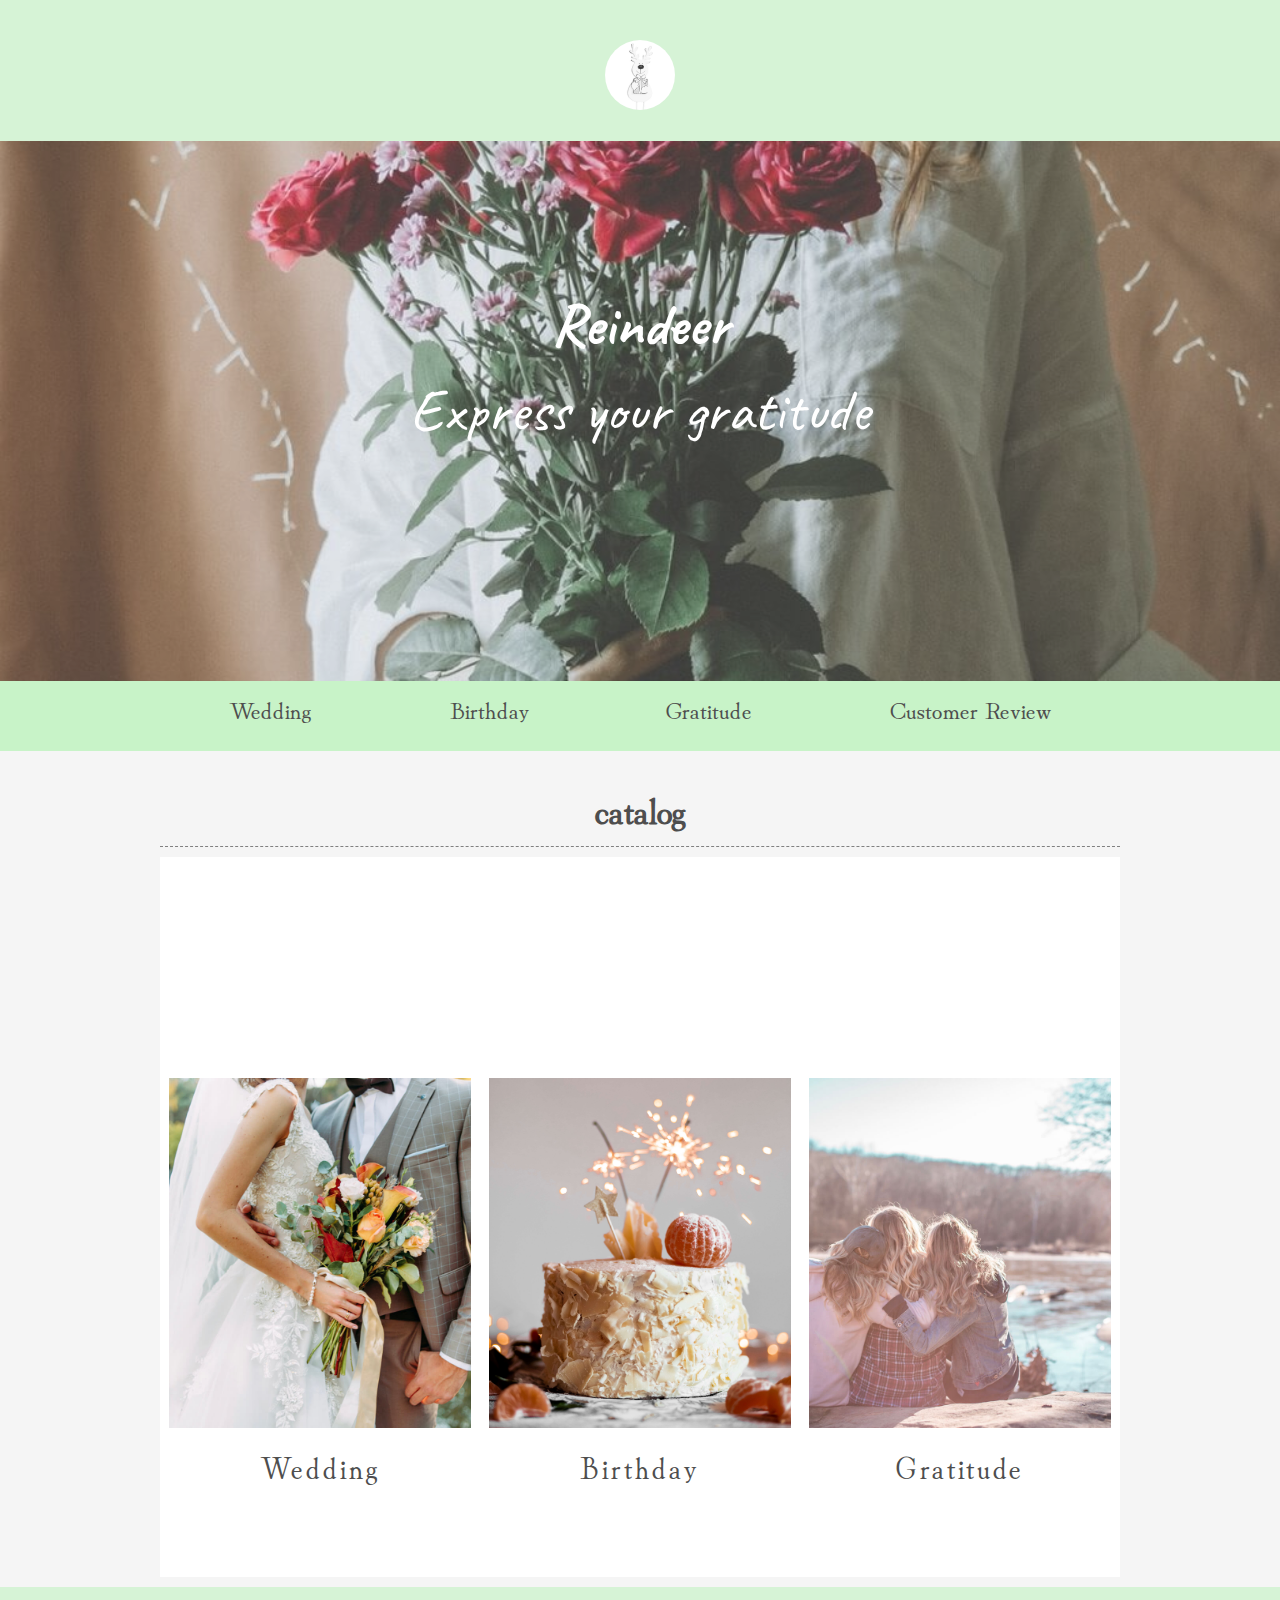
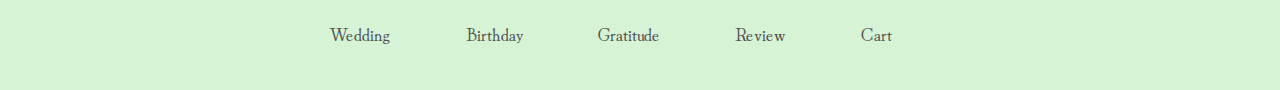
<file: index.html>
<!DOCTYPE html>
<html lang="en">
<head>
    <meta charset="UTF-8">
    <meta http-equiv="X-UA-Compatible" content="IE=edge">
    <meta name="viewport" content="width=device-width, initial-scale=1.0">
    <meta name="description" content="Select and send gifts to your family and friends overseas">
    <meta name="keywords" content="gift, present, birthday, wedding, gratitude">
    <title>Reindeer</title>
    <link rel="stylesheet" href="CSS/main.css">
    <link rel="preconnect" href="https://fonts.googleapis.com">
    <link rel="preconnect" href="https://fonts.gstatic.com" crossorigin>
    <link href="https://fonts.googleapis.com/css2?family=Caveat&display=swap" rel="stylesheet">
    <link rel="preconnect" href="https://fonts.googleapis.com">
    <link rel="preconnect" href="https://fonts.gstatic.com" crossorigin>
    <link href="https://fonts.googleapis.com/css2?family=Hina+Mincho&display=swap" rel="stylesheet">
</head>
<body>
    <!-- header -->
    <header>
        <!-- <div class="container header-container">
            <div class="header-inner">
                <div class="header-logo"><a href="index.html"><img src="images/anastasiia-chepinska-4zSQchAUm1k-unsplash-removebg-preview.jpeg" alt="company-logo"></a></div>
            </div>
        </div> -->
        <div class="container header-container">
            <div class="header-inner">
                <div class="header-logo"><a href="index.html"><img src="images/reindeer.jpeg" alt=""></a></div>
            </div>
        </div>
        <div class="hero">
            <h1>Reindeer</h1>
            <p>Express your gratitude</p>
        </div>
    </header>
    <!-- /header -->

    <!-- nav -->
    <nav>
        <div class="container nav-container">
            <ul class="navbar">
                <li><a href="catalog_wedding/index.html" target="_blank">Wedding</a></li>
                <li><a href="catalog_birthday/index.html" target="_blank">Birthday</a></li>
                <li><a href="catalog_thanks/index.html" target="_blank">Gratitude</a></li>
                <li><a href="user_review/index.html" target="_blank">Customer Review</a></li>
            </ul>
        </div>
    </nav>
    <!-- /nav -->

    <!-- main -->
    <!-- <section class="main">
        <div class="container">
            <main>
                <h2>catalog</h2>
                <ul class="catalog">
                    <li>
                        <a href="catalog_wedding/index.html"><figure><img src="images/wedding.jpeg" alt="wedding-photo">
                            <figcaption>Wedding</figcaption></figure></a>
                    </li>
                    <li>
                        <a href="catalog_birthday/index.html"><figure><img src="images/birthdaycake.jpeg" alt="birthday-photo">
                            <figcaption>Birthday</figcaption></figure></a>
                    </li>
                    <li>
                        <a href="catalog_thanks/index.html"><figure><img src="images/gratitude.jpeg" alt="gratitude-photo">
                            <figcaption>Gratitude</figcaption></figure></a>
                    </li>
                </ul>
            </main>
        </div>
    </section> -->
    <!-- /main -->

    <!-- main -->
    <section class="main">
        <div class="container">
            <main>
                <h2>catalog</h2>


                <ul class="catalog">

                    <div class="card">
                        <div class="card-content">
                            <div class="card-front">

                                <li>
                                    <figure><img src="images/wedding.jpeg" alt="wedding-photo">
                                        <figcaption>Wedding</figcaption></figure>
                                </li>

                            </div>

                            <div class="card-back">
                                <p class="card-body"><a href="catalog_wedding/index.html">Wishing you<br>a lifetime of <br>
                                    love and happiness</a></p>
                            </div>
                        </div>
                    </div>

                    <div class="card">
                        <div class="card-content">
                            <div class="card-front">
                                <li>
                                    <figure><img src="images/birthdaycake.jpeg" alt="birthday-photo">
                                        <figcaption>Birthday</figcaption></figure>
                                </li>
                            </div>

                            <div class="card-back">
                                
                                <p class="card-body"><a href="catalog_birthday/index.html">I am sending you<br>good vibes and smiles<br>
                                    for every second<br>of your special day</a></p>
                            </div>
                        </div>
                    </div>

                    <div class="card">
                        <div class="card-content">
                            <div class="card-front">
                                <li>
                                    <figure><img src="images/gratitude.jpeg" alt="gratitude-photo">
                                        <figcaption>Gratitude</figcaption></figure>
                                </li>
                            </div>

                            <div class="card-back">
                                <p class="card-body"><a href="catalog_thanks/index.html">It’s not about<br>how much we give<br>
                                    but how much love<br>we put into giving.</a></p>
                            </div>
                        </div>
                    </div>

                </ul>

            </main>
        </div>
    </section>
    <!-- /main -->
    <!-- footer -->
    <footer>
        <div class="container footer-container">
            <ul class="link-list">
                <!-- link -->
                <li><a href="catalog_wedding/index.html">Wedding</a></li>
                <li><a href="catalog_birthday/index.html">Birthday</a></li>
                <li><a href="catalog_thanks/index.html">Gratitude</a></li>
                <li><a href="user_review/index.html"> Review</a></li>
                <li><a href="checkout_form/index.html">Cart</a></li>
            </ul>
        </div>
    </footer>
    <!-- /footer -->
</body>
</html>
</file>
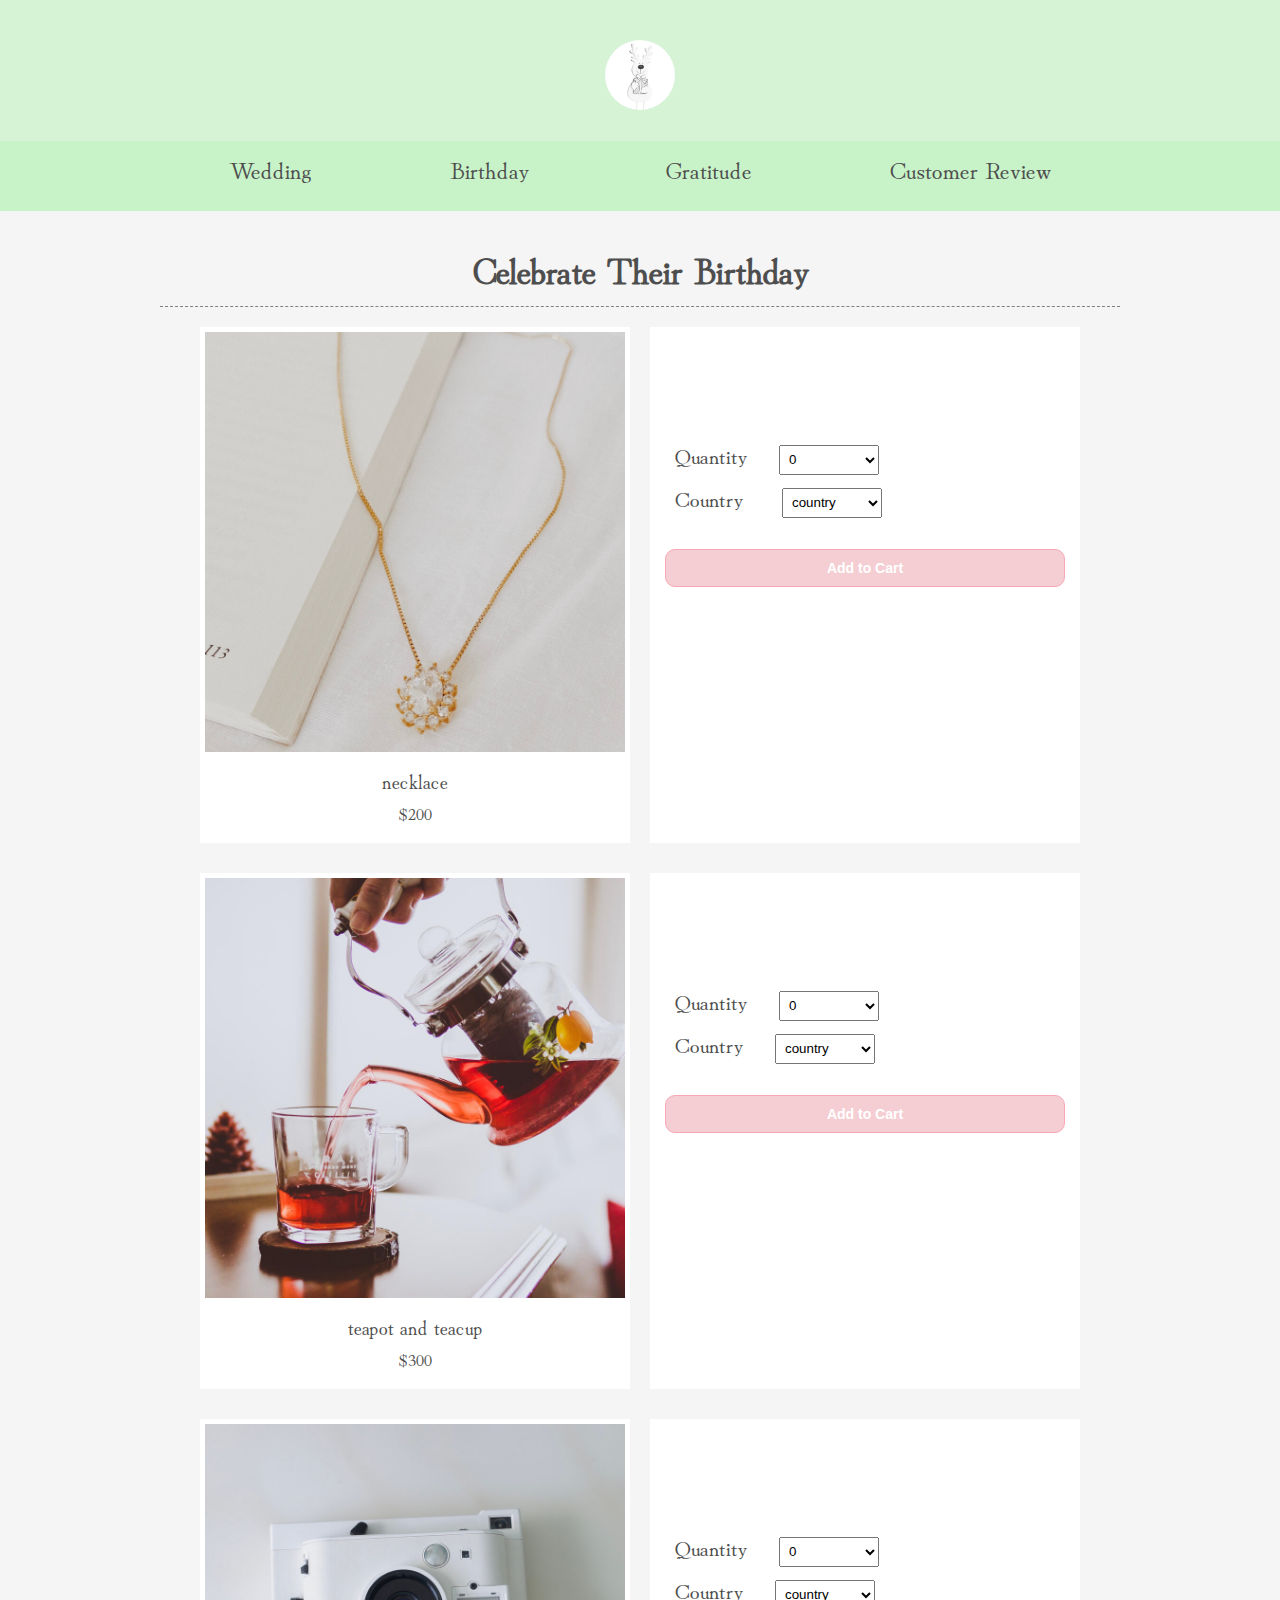
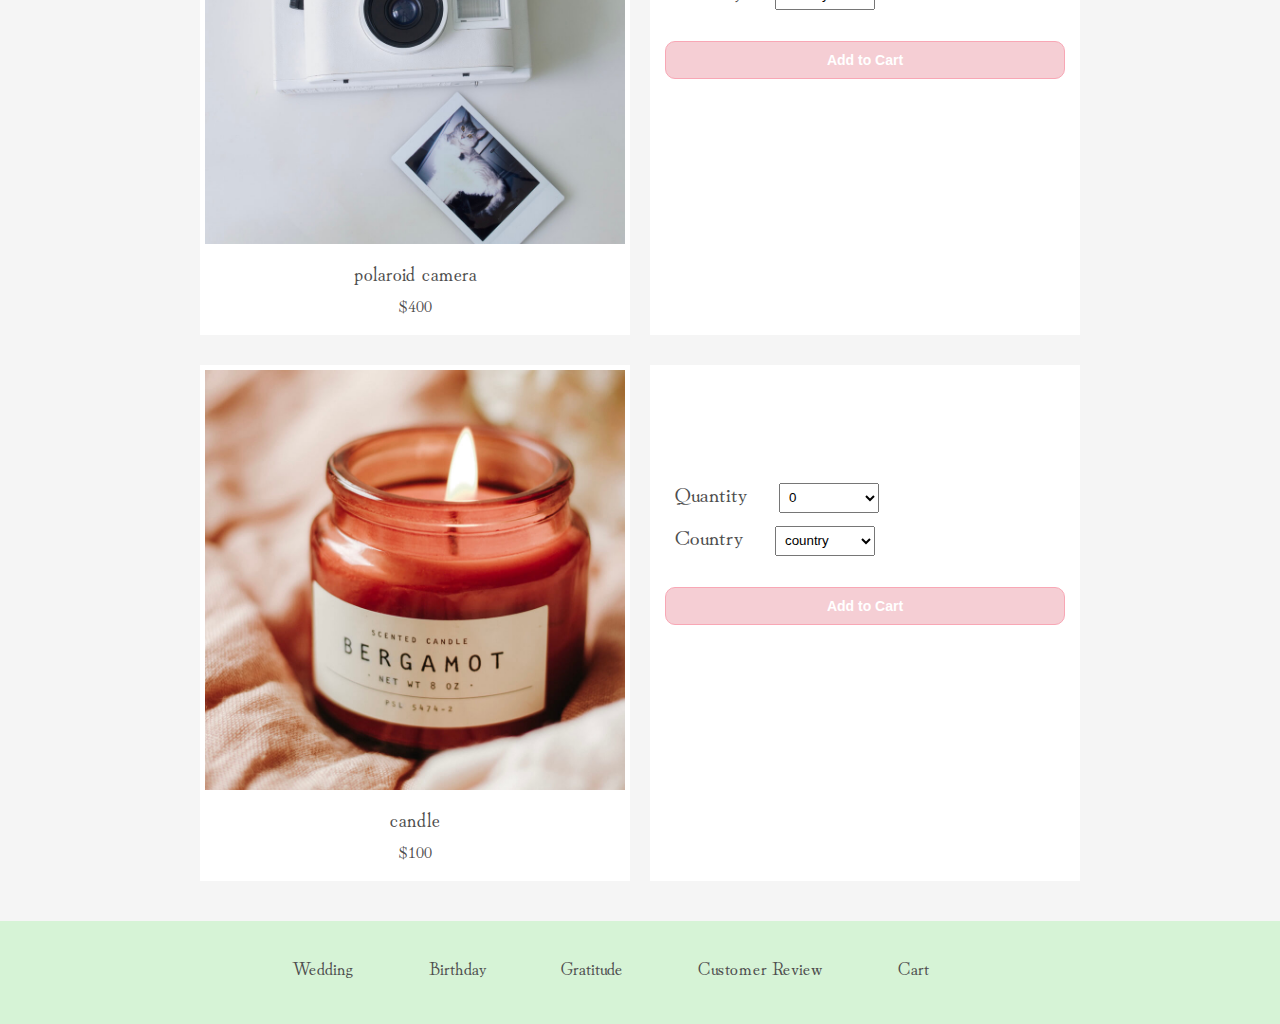
<file: catalog_birthday/index.html>
<!DOCTYPE html>
<html lang="en">
<head>
    <meta charset="UTF-8">
    <meta http-equiv="X-UA-Compatible" content="IE=edge">
    <meta name="viewport" content="width=device-width, initial-scale=1.0">
    <meta name="description" content="Select and send gifts to your family and friends in other countries">
    <meta name="keywords" content="gift, present, birthday">
    <title>Catalog for Birthday</title>
    <link rel="stylesheet" href="../CSS/main.css">
    <link rel="preconnect" href="https://fonts.googleapis.com">
    <link rel="preconnect" href="https://fonts.gstatic.com" crossorigin>
    <link href="https://fonts.googleapis.com/css2?family=Hina+Mincho&display=swap" rel="stylesheet">
</head>
<body>
    <!-- header -->
    <header>
        <div class="container header-container">
            <div class="header-inner">
                <div class="header-logo"><a href="../index.html"><img src="../images/reindeer.jpeg" alt=""></a></div>
            </div>
        </div>
    </header>
    <!-- /header -->

    <!-- nav -->
    <nav>
        <div class="container nav-container">
            <ul class="navbar">
                <li><a href="../catalog_wedding/index.html" target="_blank">Wedding</a></li>
                <li><a href="../catalog_birthday/index.html">Birthday</a></li>
                <li><a href="../catalog_thanks/index.html" target="_blank">Gratitude</a></li>
                <li><a href="../user_review/index.html" target="_blank">Customer Review</a></li>
            </ul>
        </div>
    </nav>
    <!-- /nav -->

    <!-- main -->
    <section class="main">
        <div class="container">
            <main>
                <h2>Celebrate Their Birthday</h2>
                <div class="wrapper">
                    <div class="item">
                        <div class="item-image">
                            <figure><img src="../images/necklace.jpeg" alt="a gold necklace">
                            <figcaption><p id="item">necklace</p><p id="price">$200</p></figcaption></figure>
                        </div>
                        <div class="item-description">
                            <form action="POST">
                                <label for="quantity" class="label-quantity"> Quantity</label>
                                <select name="quantity" id="quantity">
                                    <option value="zero" selected>0</option>
                                    <option value="one">1</option>
                                    <option value="two">2</option>
                                    <option value="three">3</option>
                                    <option value="four">4</option>
                                    <option value="five">5</option>
                                </select>
                                <br>
                                <label for="country" class="label-country">Country&nbsp;</label>
                                <select name="country" id="country">
                                    <option value="country" selected>country</option>
                                    <!-- copied options below from GitHub post-->
                                    <option value="Afghanistan">Afghanistan</option>
                                    <option value="Åland Islands">Åland Islands</option>
                                    <option value="Albania">Albania</option>
                                    <option value="Algeria">Algeria</option>
                                    <option value="American Samoa">American Samoa</option>
                                    <option value="Andorra">Andorra</option>
                                    <option value="Angola">Angola</option>
                                    <option value="Anguilla">Anguilla</option>
                                    <option value="Antarctica">Antarctica</option>
                                    <option value="Antigua and Barbuda">Antigua and Barbuda</option>
                                    <option value="Argentina">Argentina</option>
                                    <option value="Armenia">Armenia</option>
                                    <option value="Aruba">Aruba</option>
                                    <option value="Australia">Australia</option>
                                    <option value="Austria">Austria</option>
                                    <option value="Azerbaijan">Azerbaijan</option>
                                    <option value="Bahamas">Bahamas</option>
                                    <option value="Bahrain">Bahrain</option>
                                    <option value="Bangladesh">Bangladesh</option>
                                    <option value="Barbados">Barbados</option>
                                    <option value="Belarus">Belarus</option>
                                    <option value="Belgium">Belgium</option>
                                    <option value="Belize">Belize</option>
                                    <option value="Benin">Benin</option>
                                    <option value="Bermuda">Bermuda</option>
                                    <option value="Bhutan">Bhutan</option>
                                    <option value="Bolivia">Bolivia</option>
                                    <option value="Bosnia and Herzegovina">Bosnia and Herzegovina</option>
                                    <option value="Botswana">Botswana</option>
                                    <option value="Bouvet Island">Bouvet Island</option>
                                    <option value="Brazil">Brazil</option>
                                    <option value="British Indian Ocean Territory">British Indian Ocean Territory</option>
                                    <option value="Brunei Darussalam">Brunei Darussalam</option>
                                    <option value="Bulgaria">Bulgaria</option>
                                    <option value="Burkina Faso">Burkina Faso</option>
                                    <option value="Burundi">Burundi</option>
                                    <option value="Cambodia">Cambodia</option>
                                    <option value="Cameroon">Cameroon</option>
                                    <option value="Canada">Canada</option>
                                    <option value="Cape Verde">Cape Verde</option>
                                    <option value="Cayman Islands">Cayman Islands</option>
                                    <option value="Central African Republic">Central African Republic</option>
                                    <option value="Chad">Chad</option>
                                    <option value="Chile">Chile</option>
                                    <option value="China">China</option>
                                    <option value="Christmas Island">Christmas Island</option>
                                    <option value="Cocos (Keeling) Islands">Cocos (Keeling) Islands</option>
                                    <option value="Colombia">Colombia</option>
                                    <option value="Comoros">Comoros</option>
                                    <option value="Congo">Congo</option>
                                    <option value="Congo, The Democratic Republic of The">Congo, The Democratic Republic of The</option>
                                    <option value="Cook Islands">Cook Islands</option>
                                    <option value="Costa Rica">Costa Rica</option>
                                    <option value="Cote D'ivoire">Cote D'ivoire</option>
                                    <option value="Croatia">Croatia</option>
                                    <option value="Cuba">Cuba</option>
                                    <option value="Cyprus">Cyprus</option>
                                    <option value="Czech Republic">Czech Republic</option>
                                    <option value="Denmark">Denmark</option>
                                    <option value="Djibouti">Djibouti</option>
                                    <option value="Dominica">Dominica</option>
                                    <option value="Dominican Republic">Dominican Republic</option>
                                    <option value="Ecuador">Ecuador</option>
                                    <option value="Egypt">Egypt</option>
                                    <option value="El Salvador">El Salvador</option>
                                    <option value="Equatorial Guinea">Equatorial Guinea</option>
                                    <option value="Eritrea">Eritrea</option>
                                    <option value="Estonia">Estonia</option>
                                    <option value="Ethiopia">Ethiopia</option>
                                    <option value="Falkland Islands (Malvinas)">Falkland Islands (Malvinas)</option>
                                    <option value="Faroe Islands">Faroe Islands</option>
                                    <option value="Fiji">Fiji</option>
                                    <option value="Finland">Finland</option>
                                    <option value="France">France</option>
                                    <option value="French Guiana">French Guiana</option>
                                    <option value="French Polynesia">French Polynesia</option>
                                    <option value="French Southern Territories">French Southern Territories</option>
                                    <option value="Gabon">Gabon</option>
                                    <option value="Gambia">Gambia</option>
                                    <option value="Georgia">Georgia</option>
                                    <option value="Germany">Germany</option>
                                    <option value="Ghana">Ghana</option>
                                    <option value="Gibraltar">Gibraltar</option>
                                    <option value="Greece">Greece</option>
                                    <option value="Greenland">Greenland</option>
                                    <option value="Grenada">Grenada</option>
                                    <option value="Guadeloupe">Guadeloupe</option>
                                    <option value="Guam">Guam</option>
                                    <option value="Guatemala">Guatemala</option>
                                    <option value="Guernsey">Guernsey</option>
                                    <option value="Guinea">Guinea</option>
                                    <option value="Guinea-bissau">Guinea-bissau</option>
                                    <option value="Guyana">Guyana</option>
                                    <option value="Haiti">Haiti</option>
                                    <option value="Heard Island and Mcdonald Islands">Heard Island and Mcdonald Islands</option>
                                    <option value="Holy See (Vatican City State)">Holy See (Vatican City State)</option>
                                    <option value="Honduras">Honduras</option>
                                    <option value="Hong Kong">Hong Kong</option>
                                    <option value="Hungary">Hungary</option>
                                    <option value="Iceland">Iceland</option>
                                    <option value="India">India</option>
                                    <option value="Indonesia">Indonesia</option>
                                    <option value="Iran, Islamic Republic of">Iran, Islamic Republic of</option>
                                    <option value="Iraq">Iraq</option>
                                    <option value="Ireland">Ireland</option>
                                    <option value="Isle of Man">Isle of Man</option>
                                    <option value="Israel">Israel</option>
                                    <option value="Italy">Italy</option>
                                    <option value="Jamaica">Jamaica</option>
                                    <option value="Japan">Japan</option>
                                    <option value="Jersey">Jersey</option>
                                    <option value="Jordan">Jordan</option>
                                    <option value="Kazakhstan">Kazakhstan</option>
                                    <option value="Kenya">Kenya</option>
                                    <option value="Kiribati">Kiribati</option>
                                    <option value="Korea, Democratic People's Republic of">Korea, Democratic People's Republic of</option>
                                    <option value="Korea, Republic of">Korea, Republic of</option>
                                    <option value="Kuwait">Kuwait</option>
                                    <option value="Kyrgyzstan">Kyrgyzstan</option>
                                    <option value="Lao People's Democratic Republic">Lao People's Democratic Republic</option>
                                    <option value="Latvia">Latvia</option>
                                    <option value="Lebanon">Lebanon</option>
                                    <option value="Lesotho">Lesotho</option>
                                    <option value="Liberia">Liberia</option>
                                    <option value="Libyan Arab Jamahiriya">Libyan Arab Jamahiriya</option>
                                    <option value="Liechtenstein">Liechtenstein</option>
                                    <option value="Lithuania">Lithuania</option>
                                    <option value="Luxembourg">Luxembourg</option>
                                    <option value="Macao">Macao</option>
                                    <option value="Macedonia, The Former Yugoslav Republic of">Macedonia, The Former Yugoslav Republic of</option>
                                    <option value="Madagascar">Madagascar</option>
                                    <option value="Malawi">Malawi</option>
                                    <option value="Malaysia">Malaysia</option>
                                    <option value="Maldives">Maldives</option>
                                    <option value="Mali">Mali</option>
                                    <option value="Malta">Malta</option>
                                    <option value="Marshall Islands">Marshall Islands</option>
                                    <option value="Martinique">Martinique</option>
                                    <option value="Mauritania">Mauritania</option>
                                    <option value="Mauritius">Mauritius</option>
                                    <option value="Mayotte">Mayotte</option>
                                    <option value="Mexico">Mexico</option>
                                    <option value="Micronesia, Federated States of">Micronesia, Federated States of</option>
                                    <option value="Moldova, Republic of">Moldova, Republic of</option>
                                    <option value="Monaco">Monaco</option>
                                    <option value="Mongolia">Mongolia</option>
                                    <option value="Montenegro">Montenegro</option>
                                    <option value="Montserrat">Montserrat</option>
                                    <option value="Morocco">Morocco</option>
                                    <option value="Mozambique">Mozambique</option>
                                    <option value="Myanmar">Myanmar</option>
                                    <option value="Namibia">Namibia</option>
                                    <option value="Nauru">Nauru</option>
                                    <option value="Nepal">Nepal</option>
                                    <option value="Netherlands">Netherlands</option>
                                    <option value="Netherlands Antilles">Netherlands Antilles</option>
                                    <option value="New Caledonia">New Caledonia</option>
                                    <option value="New Zealand">New Zealand</option>
                                    <option value="Nicaragua">Nicaragua</option>
                                    <option value="Niger">Niger</option>
                                    <option value="Nigeria">Nigeria</option>
                                    <option value="Niue">Niue</option>
                                    <option value="Norfolk Island">Norfolk Island</option>
                                    <option value="Northern Mariana Islands">Northern Mariana Islands</option>
                                    <option value="Norway">Norway</option>
                                    <option value="Oman">Oman</option>
                                    <option value="Pakistan">Pakistan</option>
                                    <option value="Palau">Palau</option>
                                    <option value="Palestinian Territory, Occupied">Palestinian Territory, Occupied</option>
                                    <option value="Panama">Panama</option>
                                    <option value="Papua New Guinea">Papua New Guinea</option>
                                    <option value="Paraguay">Paraguay</option>
                                    <option value="Peru">Peru</option>
                                    <option value="Philippines">Philippines</option>
                                    <option value="Pitcairn">Pitcairn</option>
                                    <option value="Poland">Poland</option>
                                    <option value="Portugal">Portugal</option>
                                    <option value="Puerto Rico">Puerto Rico</option>
                                    <option value="Qatar">Qatar</option>
                                    <option value="Reunion">Reunion</option>
                                    <option value="Romania">Romania</option>
                                    <option value="Russian Federation">Russian Federation</option>
                                    <option value="Rwanda">Rwanda</option>
                                    <option value="Saint Helena">Saint Helena</option>
                                    <option value="Saint Kitts and Nevis">Saint Kitts and Nevis</option>
                                    <option value="Saint Lucia">Saint Lucia</option>
                                    <option value="Saint Pierre and Miquelon">Saint Pierre and Miquelon</option>
                                    <option value="Saint Vincent and The Grenadines">Saint Vincent and The Grenadines</option>
                                    <option value="Samoa">Samoa</option>
                                    <option value="San Marino">San Marino</option>
                                    <option value="Sao Tome and Principe">Sao Tome and Principe</option>
                                    <option value="Saudi Arabia">Saudi Arabia</option>
                                    <option value="Senegal">Senegal</option>
                                    <option value="Serbia">Serbia</option>
                                    <option value="Seychelles">Seychelles</option>
                                    <option value="Sierra Leone">Sierra Leone</option>
                                    <option value="Singapore">Singapore</option>
                                    <option value="Slovakia">Slovakia</option>
                                    <option value="Slovenia">Slovenia</option>
                                    <option value="Solomon Islands">Solomon Islands</option>
                                    <option value="Somalia">Somalia</option>
                                    <option value="South Africa">South Africa</option>
                                    <option value="South Georgia and The South Sandwich Islands">South Georgia and The South Sandwich Islands</option>
                                    <option value="Spain">Spain</option>
                                    <option value="Sri Lanka">Sri Lanka</option>
                                    <option value="Sudan">Sudan</option>
                                    <option value="Suriname">Suriname</option>
                                    <option value="Svalbard and Jan Mayen">Svalbard and Jan Mayen</option>
                                    <option value="Swaziland">Swaziland</option>
                                    <option value="Sweden">Sweden</option>
                                    <option value="Switzerland">Switzerland</option>
                                    <option value="Syrian Arab Republic">Syrian Arab Republic</option>
                                    <option value="Taiwan">Taiwan</option>
                                    <option value="Tajikistan">Tajikistan</option>
                                    <option value="Tanzania, United Republic of">Tanzania, United Republic of</option>
                                    <option value="Thailand">Thailand</option>
                                    <option value="Timor-leste">Timor-leste</option>
                                    <option value="Togo">Togo</option>
                                    <option value="Tokelau">Tokelau</option>
                                    <option value="Tonga">Tonga</option>
                                    <option value="Trinidad and Tobago">Trinidad and Tobago</option>
                                    <option value="Tunisia">Tunisia</option>
                                    <option value="Turkey">Turkey</option>
                                    <option value="Turkmenistan">Turkmenistan</option>
                                    <option value="Turks and Caicos Islands">Turks and Caicos Islands</option>
                                    <option value="Tuvalu">Tuvalu</option>
                                    <option value="Uganda">Uganda</option>
                                    <option value="Ukraine">Ukraine</option>
                                    <option value="United Arab Emirates">United Arab Emirates</option>
                                    <option value="United Kingdom">United Kingdom</option>
                                    <option value="United States">United States</option>
                                    <option value="United States Minor Outlying Islands">United States Minor Outlying Islands</option>
                                    <option value="Uruguay">Uruguay</option>
                                    <option value="Uzbekistan">Uzbekistan</option>
                                    <option value="Vanuatu">Vanuatu</option>
                                    <option value="Venezuela">Venezuela</option>
                                    <option value="Viet Nam">Viet Nam</option>
                                    <option value="Virgin Islands, British">Virgin Islands, British</option>
                                    <option value="Virgin Islands, U.S.">Virgin Islands, U.S.</option>
                                    <option value="Wallis and Futuna">Wallis and Futuna</option>
                                    <option value="Western Sahara">Western Sahara</option>
                                    <option value="Yemen">Yemen</option>
                                    <option value="Zambia">Zambia</option>
                                    <option value="Zimbabwe">Zimbabwe</option>
                                </select>
                                <br>
                                <input type="button" onclick="location.href='../checkout_form/index.html'" value="Add to Cart" id="btn">
                            </form>
                        </div>
                    </div>
                    <div class="item">
                        <div class="item-image">
                        <figure><img src="../images/teapot.jpeg" alt="a teapot and a teacup made of glasses">
                        <figcaption><p id="item">teapot and teacup</p><p id="price">$300</p></figcaption></figure>
                        </div>
                        <div class="item-description">
                        <form action="POST">
                            <label for="quantity" class="label-quantity"> Quantity</label>
                            <select name="quantity" id="quantity">
                                <option value="zero" selected>0</option>
                                <option value="one">1</option>
                                <option value="two">2</option>
                                <option value="three">3</option>
                                <option value="four">4</option>
                                <option value="five">5</option>
                            </select>
                            <br>
                            <label for="country" class="label-country">Country</label>
                            <select name="country" id="country">
                                <option value="country" selected>country</option>
                                <!-- copied options below from GitHub post-->
                                <option value="Afghanistan">Afghanistan</option>
                                <option value="Åland Islands">Åland Islands</option>
                                <option value="Albania">Albania</option>
                                <option value="Algeria">Algeria</option>
                                <option value="American Samoa">American Samoa</option>
                                <option value="Andorra">Andorra</option>
                                <option value="Angola">Angola</option>
                                <option value="Anguilla">Anguilla</option>
                                <option value="Antarctica">Antarctica</option>
                                <option value="Antigua and Barbuda">Antigua and Barbuda</option>
                                <option value="Argentina">Argentina</option>
                                <option value="Armenia">Armenia</option>
                                <option value="Aruba">Aruba</option>
                                <option value="Australia">Australia</option>
                                <option value="Austria">Austria</option>
                                <option value="Azerbaijan">Azerbaijan</option>
                                <option value="Bahamas">Bahamas</option>
                                <option value="Bahrain">Bahrain</option>
                                <option value="Bangladesh">Bangladesh</option>
                                <option value="Barbados">Barbados</option>
                                <option value="Belarus">Belarus</option>
                                <option value="Belgium">Belgium</option>
                                <option value="Belize">Belize</option>
                                <option value="Benin">Benin</option>
                                <option value="Bermuda">Bermuda</option>
                                <option value="Bhutan">Bhutan</option>
                                <option value="Bolivia">Bolivia</option>
                                <option value="Bosnia and Herzegovina">Bosnia and Herzegovina</option>
                                <option value="Botswana">Botswana</option>
                                <option value="Bouvet Island">Bouvet Island</option>
                                <option value="Brazil">Brazil</option>
                                <option value="British Indian Ocean Territory">British Indian Ocean Territory</option>
                                <option value="Brunei Darussalam">Brunei Darussalam</option>
                                <option value="Bulgaria">Bulgaria</option>
                                <option value="Burkina Faso">Burkina Faso</option>
                                <option value="Burundi">Burundi</option>
                                <option value="Cambodia">Cambodia</option>
                                <option value="Cameroon">Cameroon</option>
                                <option value="Canada">Canada</option>
                                <option value="Cape Verde">Cape Verde</option>
                                <option value="Cayman Islands">Cayman Islands</option>
                                <option value="Central African Republic">Central African Republic</option>
                                <option value="Chad">Chad</option>
                                <option value="Chile">Chile</option>
                                <option value="China">China</option>
                                <option value="Christmas Island">Christmas Island</option>
                                <option value="Cocos (Keeling) Islands">Cocos (Keeling) Islands</option>
                                <option value="Colombia">Colombia</option>
                                <option value="Comoros">Comoros</option>
                                <option value="Congo">Congo</option>
                                <option value="Congo, The Democratic Republic of The">Congo, The Democratic Republic of The</option>
                                <option value="Cook Islands">Cook Islands</option>
                                <option value="Costa Rica">Costa Rica</option>
                                <option value="Cote D'ivoire">Cote D'ivoire</option>
                                <option value="Croatia">Croatia</option>
                                <option value="Cuba">Cuba</option>
                                <option value="Cyprus">Cyprus</option>
                                <option value="Czech Republic">Czech Republic</option>
                                <option value="Denmark">Denmark</option>
                                <option value="Djibouti">Djibouti</option>
                                <option value="Dominica">Dominica</option>
                                <option value="Dominican Republic">Dominican Republic</option>
                                <option value="Ecuador">Ecuador</option>
                                <option value="Egypt">Egypt</option>
                                <option value="El Salvador">El Salvador</option>
                                <option value="Equatorial Guinea">Equatorial Guinea</option>
                                <option value="Eritrea">Eritrea</option>
                                <option value="Estonia">Estonia</option>
                                <option value="Ethiopia">Ethiopia</option>
                                <option value="Falkland Islands (Malvinas)">Falkland Islands (Malvinas)</option>
                                <option value="Faroe Islands">Faroe Islands</option>
                                <option value="Fiji">Fiji</option>
                                <option value="Finland">Finland</option>
                                <option value="France">France</option>
                                <option value="French Guiana">French Guiana</option>
                                <option value="French Polynesia">French Polynesia</option>
                                <option value="French Southern Territories">French Southern Territories</option>
                                <option value="Gabon">Gabon</option>
                                <option value="Gambia">Gambia</option>
                                <option value="Georgia">Georgia</option>
                                <option value="Germany">Germany</option>
                                <option value="Ghana">Ghana</option>
                                <option value="Gibraltar">Gibraltar</option>
                                <option value="Greece">Greece</option>
                                <option value="Greenland">Greenland</option>
                                <option value="Grenada">Grenada</option>
                                <option value="Guadeloupe">Guadeloupe</option>
                                <option value="Guam">Guam</option>
                                <option value="Guatemala">Guatemala</option>
                                <option value="Guernsey">Guernsey</option>
                                <option value="Guinea">Guinea</option>
                                <option value="Guinea-bissau">Guinea-bissau</option>
                                <option value="Guyana">Guyana</option>
                                <option value="Haiti">Haiti</option>
                                <option value="Heard Island and Mcdonald Islands">Heard Island and Mcdonald Islands</option>
                                <option value="Holy See (Vatican City State)">Holy See (Vatican City State)</option>
                                <option value="Honduras">Honduras</option>
                                <option value="Hong Kong">Hong Kong</option>
                                <option value="Hungary">Hungary</option>
                                <option value="Iceland">Iceland</option>
                                <option value="India">India</option>
                                <option value="Indonesia">Indonesia</option>
                                <option value="Iran, Islamic Republic of">Iran, Islamic Republic of</option>
                                <option value="Iraq">Iraq</option>
                                <option value="Ireland">Ireland</option>
                                <option value="Isle of Man">Isle of Man</option>
                                <option value="Israel">Israel</option>
                                <option value="Italy">Italy</option>
                                <option value="Jamaica">Jamaica</option>
                                <option value="Japan">Japan</option>
                                <option value="Jersey">Jersey</option>
                                <option value="Jordan">Jordan</option>
                                <option value="Kazakhstan">Kazakhstan</option>
                                <option value="Kenya">Kenya</option>
                                <option value="Kiribati">Kiribati</option>
                                <option value="Korea, Democratic People's Republic of">Korea, Democratic People's Republic of</option>
                                <option value="Korea, Republic of">Korea, Republic of</option>
                                <option value="Kuwait">Kuwait</option>
                                <option value="Kyrgyzstan">Kyrgyzstan</option>
                                <option value="Lao People's Democratic Republic">Lao People's Democratic Republic</option>
                                <option value="Latvia">Latvia</option>
                                <option value="Lebanon">Lebanon</option>
                                <option value="Lesotho">Lesotho</option>
                                <option value="Liberia">Liberia</option>
                                <option value="Libyan Arab Jamahiriya">Libyan Arab Jamahiriya</option>
                                <option value="Liechtenstein">Liechtenstein</option>
                                <option value="Lithuania">Lithuania</option>
                                <option value="Luxembourg">Luxembourg</option>
                                <option value="Macao">Macao</option>
                                <option value="Macedonia, The Former Yugoslav Republic of">Macedonia, The Former Yugoslav Republic of</option>
                                <option value="Madagascar">Madagascar</option>
                                <option value="Malawi">Malawi</option>
                                <option value="Malaysia">Malaysia</option>
                                <option value="Maldives">Maldives</option>
                                <option value="Mali">Mali</option>
                                <option value="Malta">Malta</option>
                                <option value="Marshall Islands">Marshall Islands</option>
                                <option value="Martinique">Martinique</option>
                                <option value="Mauritania">Mauritania</option>
                                <option value="Mauritius">Mauritius</option>
                                <option value="Mayotte">Mayotte</option>
                                <option value="Mexico">Mexico</option>
                                <option value="Micronesia, Federated States of">Micronesia, Federated States of</option>
                                <option value="Moldova, Republic of">Moldova, Republic of</option>
                                <option value="Monaco">Monaco</option>
                                <option value="Mongolia">Mongolia</option>
                                <option value="Montenegro">Montenegro</option>
                                <option value="Montserrat">Montserrat</option>
                                <option value="Morocco">Morocco</option>
                                <option value="Mozambique">Mozambique</option>
                                <option value="Myanmar">Myanmar</option>
                                <option value="Namibia">Namibia</option>
                                <option value="Nauru">Nauru</option>
                                <option value="Nepal">Nepal</option>
                                <option value="Netherlands">Netherlands</option>
                                <option value="Netherlands Antilles">Netherlands Antilles</option>
                                <option value="New Caledonia">New Caledonia</option>
                                <option value="New Zealand">New Zealand</option>
                                <option value="Nicaragua">Nicaragua</option>
                                <option value="Niger">Niger</option>
                                <option value="Nigeria">Nigeria</option>
                                <option value="Niue">Niue</option>
                                <option value="Norfolk Island">Norfolk Island</option>
                                <option value="Northern Mariana Islands">Northern Mariana Islands</option>
                                <option value="Norway">Norway</option>
                                <option value="Oman">Oman</option>
                                <option value="Pakistan">Pakistan</option>
                                <option value="Palau">Palau</option>
                                <option value="Palestinian Territory, Occupied">Palestinian Territory, Occupied</option>
                                <option value="Panama">Panama</option>
                                <option value="Papua New Guinea">Papua New Guinea</option>
                                <option value="Paraguay">Paraguay</option>
                                <option value="Peru">Peru</option>
                                <option value="Philippines">Philippines</option>
                                <option value="Pitcairn">Pitcairn</option>
                                <option value="Poland">Poland</option>
                                <option value="Portugal">Portugal</option>
                                <option value="Puerto Rico">Puerto Rico</option>
                                <option value="Qatar">Qatar</option>
                                <option value="Reunion">Reunion</option>
                                <option value="Romania">Romania</option>
                                <option value="Russian Federation">Russian Federation</option>
                                <option value="Rwanda">Rwanda</option>
                                <option value="Saint Helena">Saint Helena</option>
                                <option value="Saint Kitts and Nevis">Saint Kitts and Nevis</option>
                                <option value="Saint Lucia">Saint Lucia</option>
                                <option value="Saint Pierre and Miquelon">Saint Pierre and Miquelon</option>
                                <option value="Saint Vincent and The Grenadines">Saint Vincent and The Grenadines</option>
                                <option value="Samoa">Samoa</option>
                                <option value="San Marino">San Marino</option>
                                <option value="Sao Tome and Principe">Sao Tome and Principe</option>
                                <option value="Saudi Arabia">Saudi Arabia</option>
                                <option value="Senegal">Senegal</option>
                                <option value="Serbia">Serbia</option>
                                <option value="Seychelles">Seychelles</option>
                                <option value="Sierra Leone">Sierra Leone</option>
                                <option value="Singapore">Singapore</option>
                                <option value="Slovakia">Slovakia</option>
                                <option value="Slovenia">Slovenia</option>
                                <option value="Solomon Islands">Solomon Islands</option>
                                <option value="Somalia">Somalia</option>
                                <option value="South Africa">South Africa</option>
                                <option value="South Georgia and The South Sandwich Islands">South Georgia and The South Sandwich Islands</option>
                                <option value="Spain">Spain</option>
                                <option value="Sri Lanka">Sri Lanka</option>
                                <option value="Sudan">Sudan</option>
                                <option value="Suriname">Suriname</option>
                                <option value="Svalbard and Jan Mayen">Svalbard and Jan Mayen</option>
                                <option value="Swaziland">Swaziland</option>
                                <option value="Sweden">Sweden</option>
                                <option value="Switzerland">Switzerland</option>
                                <option value="Syrian Arab Republic">Syrian Arab Republic</option>
                                <option value="Taiwan">Taiwan</option>
                                <option value="Tajikistan">Tajikistan</option>
                                <option value="Tanzania, United Republic of">Tanzania, United Republic of</option>
                                <option value="Thailand">Thailand</option>
                                <option value="Timor-leste">Timor-leste</option>
                                <option value="Togo">Togo</option>
                                <option value="Tokelau">Tokelau</option>
                                <option value="Tonga">Tonga</option>
                                <option value="Trinidad and Tobago">Trinidad and Tobago</option>
                                <option value="Tunisia">Tunisia</option>
                                <option value="Turkey">Turkey</option>
                                <option value="Turkmenistan">Turkmenistan</option>
                                <option value="Turks and Caicos Islands">Turks and Caicos Islands</option>
                                <option value="Tuvalu">Tuvalu</option>
                                <option value="Uganda">Uganda</option>
                                <option value="Ukraine">Ukraine</option>
                                <option value="United Arab Emirates">United Arab Emirates</option>
                                <option value="United Kingdom">United Kingdom</option>
                                <option value="United States">United States</option>
                                <option value="United States Minor Outlying Islands">United States Minor Outlying Islands</option>
                                <option value="Uruguay">Uruguay</option>
                                <option value="Uzbekistan">Uzbekistan</option>
                                <option value="Vanuatu">Vanuatu</option>
                                <option value="Venezuela">Venezuela</option>
                                <option value="Viet Nam">Viet Nam</option>
                                <option value="Virgin Islands, British">Virgin Islands, British</option>
                                <option value="Virgin Islands, U.S.">Virgin Islands, U.S.</option>
                                <option value="Wallis and Futuna">Wallis and Futuna</option>
                                <option value="Western Sahara">Western Sahara</option>
                                <option value="Yemen">Yemen</option>
                                <option value="Zambia">Zambia</option>
                                <option value="Zimbabwe">Zimbabwe</option>
                            </select>
                            <br>
                            <input type="button" onclick="location.href='../checkout_form/index.html'" value="Add to Cart" id="btn">
                        </form>
                        </div>
                    </div>
                    <div class="item">   
                        <div class="item-image">
                    <figure><img src="../images/polaroid.jpeg" alt="a white polaroid camera">
                    <figcaption><p id="item">polaroid camera</p><p id="price">$400</p></figcaption></figure>
                        </div>
                        <div class="item-description">
                    <form action="POST">
                        <label for="quantity" class="label-quantity"> Quantity</label>
                        <select name="quantity" id="quantity">
                            <option value="zero" selected>0</option>
                            <option value="one">1</option>
                            <option value="two">2</option>
                            <option value="three">3</option>
                            <option value="four">4</option>
                            <option value="five">5</option>
                        </select>
                        <br>
                        <label for="country" class="label-country">Country</label>
                        <select name="country" id="country">
                            <option value="country" selected>country</option>
                            <!-- copied options below from GitHub post-->
                            <option value="Afghanistan">Afghanistan</option>
                            <option value="Åland Islands">Åland Islands</option>
                            <option value="Albania">Albania</option>
                            <option value="Algeria">Algeria</option>
                            <option value="American Samoa">American Samoa</option>
                            <option value="Andorra">Andorra</option>
                            <option value="Angola">Angola</option>
                            <option value="Anguilla">Anguilla</option>
                            <option value="Antarctica">Antarctica</option>
                            <option value="Antigua and Barbuda">Antigua and Barbuda</option>
                            <option value="Argentina">Argentina</option>
                            <option value="Armenia">Armenia</option>
                            <option value="Aruba">Aruba</option>
                            <option value="Australia">Australia</option>
                            <option value="Austria">Austria</option>
                            <option value="Azerbaijan">Azerbaijan</option>
                            <option value="Bahamas">Bahamas</option>
                            <option value="Bahrain">Bahrain</option>
                            <option value="Bangladesh">Bangladesh</option>
                            <option value="Barbados">Barbados</option>
                            <option value="Belarus">Belarus</option>
                            <option value="Belgium">Belgium</option>
                            <option value="Belize">Belize</option>
                            <option value="Benin">Benin</option>
                            <option value="Bermuda">Bermuda</option>
                            <option value="Bhutan">Bhutan</option>
                            <option value="Bolivia">Bolivia</option>
                            <option value="Bosnia and Herzegovina">Bosnia and Herzegovina</option>
                            <option value="Botswana">Botswana</option>
                            <option value="Bouvet Island">Bouvet Island</option>
                            <option value="Brazil">Brazil</option>
                            <option value="British Indian Ocean Territory">British Indian Ocean Territory</option>
                            <option value="Brunei Darussalam">Brunei Darussalam</option>
                            <option value="Bulgaria">Bulgaria</option>
                            <option value="Burkina Faso">Burkina Faso</option>
                            <option value="Burundi">Burundi</option>
                            <option value="Cambodia">Cambodia</option>
                            <option value="Cameroon">Cameroon</option>
                            <option value="Canada">Canada</option>
                            <option value="Cape Verde">Cape Verde</option>
                            <option value="Cayman Islands">Cayman Islands</option>
                            <option value="Central African Republic">Central African Republic</option>
                            <option value="Chad">Chad</option>
                            <option value="Chile">Chile</option>
                            <option value="China">China</option>
                            <option value="Christmas Island">Christmas Island</option>
                            <option value="Cocos (Keeling) Islands">Cocos (Keeling) Islands</option>
                            <option value="Colombia">Colombia</option>
                            <option value="Comoros">Comoros</option>
                            <option value="Congo">Congo</option>
                            <option value="Congo, The Democratic Republic of The">Congo, The Democratic Republic of The</option>
                            <option value="Cook Islands">Cook Islands</option>
                            <option value="Costa Rica">Costa Rica</option>
                            <option value="Cote D'ivoire">Cote D'ivoire</option>
                            <option value="Croatia">Croatia</option>
                            <option value="Cuba">Cuba</option>
                            <option value="Cyprus">Cyprus</option>
                            <option value="Czech Republic">Czech Republic</option>
                            <option value="Denmark">Denmark</option>
                            <option value="Djibouti">Djibouti</option>
                            <option value="Dominica">Dominica</option>
                            <option value="Dominican Republic">Dominican Republic</option>
                            <option value="Ecuador">Ecuador</option>
                            <option value="Egypt">Egypt</option>
                            <option value="El Salvador">El Salvador</option>
                            <option value="Equatorial Guinea">Equatorial Guinea</option>
                            <option value="Eritrea">Eritrea</option>
                            <option value="Estonia">Estonia</option>
                            <option value="Ethiopia">Ethiopia</option>
                            <option value="Falkland Islands (Malvinas)">Falkland Islands (Malvinas)</option>
                            <option value="Faroe Islands">Faroe Islands</option>
                            <option value="Fiji">Fiji</option>
                            <option value="Finland">Finland</option>
                            <option value="France">France</option>
                            <option value="French Guiana">French Guiana</option>
                            <option value="French Polynesia">French Polynesia</option>
                            <option value="French Southern Territories">French Southern Territories</option>
                            <option value="Gabon">Gabon</option>
                            <option value="Gambia">Gambia</option>
                            <option value="Georgia">Georgia</option>
                            <option value="Germany">Germany</option>
                            <option value="Ghana">Ghana</option>
                            <option value="Gibraltar">Gibraltar</option>
                            <option value="Greece">Greece</option>
                            <option value="Greenland">Greenland</option>
                            <option value="Grenada">Grenada</option>
                            <option value="Guadeloupe">Guadeloupe</option>
                            <option value="Guam">Guam</option>
                            <option value="Guatemala">Guatemala</option>
                            <option value="Guernsey">Guernsey</option>
                            <option value="Guinea">Guinea</option>
                            <option value="Guinea-bissau">Guinea-bissau</option>
                            <option value="Guyana">Guyana</option>
                            <option value="Haiti">Haiti</option>
                            <option value="Heard Island and Mcdonald Islands">Heard Island and Mcdonald Islands</option>
                            <option value="Holy See (Vatican City State)">Holy See (Vatican City State)</option>
                            <option value="Honduras">Honduras</option>
                            <option value="Hong Kong">Hong Kong</option>
                            <option value="Hungary">Hungary</option>
                            <option value="Iceland">Iceland</option>
                            <option value="India">India</option>
                            <option value="Indonesia">Indonesia</option>
                            <option value="Iran, Islamic Republic of">Iran, Islamic Republic of</option>
                            <option value="Iraq">Iraq</option>
                            <option value="Ireland">Ireland</option>
                            <option value="Isle of Man">Isle of Man</option>
                            <option value="Israel">Israel</option>
                            <option value="Italy">Italy</option>
                            <option value="Jamaica">Jamaica</option>
                            <option value="Japan">Japan</option>
                            <option value="Jersey">Jersey</option>
                            <option value="Jordan">Jordan</option>
                            <option value="Kazakhstan">Kazakhstan</option>
                            <option value="Kenya">Kenya</option>
                            <option value="Kiribati">Kiribati</option>
                            <option value="Korea, Democratic People's Republic of">Korea, Democratic People's Republic of</option>
                            <option value="Korea, Republic of">Korea, Republic of</option>
                            <option value="Kuwait">Kuwait</option>
                            <option value="Kyrgyzstan">Kyrgyzstan</option>
                            <option value="Lao People's Democratic Republic">Lao People's Democratic Republic</option>
                            <option value="Latvia">Latvia</option>
                            <option value="Lebanon">Lebanon</option>
                            <option value="Lesotho">Lesotho</option>
                            <option value="Liberia">Liberia</option>
                            <option value="Libyan Arab Jamahiriya">Libyan Arab Jamahiriya</option>
                            <option value="Liechtenstein">Liechtenstein</option>
                            <option value="Lithuania">Lithuania</option>
                            <option value="Luxembourg">Luxembourg</option>
                            <option value="Macao">Macao</option>
                            <option value="Macedonia, The Former Yugoslav Republic of">Macedonia, The Former Yugoslav Republic of</option>
                            <option value="Madagascar">Madagascar</option>
                            <option value="Malawi">Malawi</option>
                            <option value="Malaysia">Malaysia</option>
                            <option value="Maldives">Maldives</option>
                            <option value="Mali">Mali</option>
                            <option value="Malta">Malta</option>
                            <option value="Marshall Islands">Marshall Islands</option>
                            <option value="Martinique">Martinique</option>
                            <option value="Mauritania">Mauritania</option>
                            <option value="Mauritius">Mauritius</option>
                            <option value="Mayotte">Mayotte</option>
                            <option value="Mexico">Mexico</option>
                            <option value="Micronesia, Federated States of">Micronesia, Federated States of</option>
                            <option value="Moldova, Republic of">Moldova, Republic of</option>
                            <option value="Monaco">Monaco</option>
                            <option value="Mongolia">Mongolia</option>
                            <option value="Montenegro">Montenegro</option>
                            <option value="Montserrat">Montserrat</option>
                            <option value="Morocco">Morocco</option>
                            <option value="Mozambique">Mozambique</option>
                            <option value="Myanmar">Myanmar</option>
                            <option value="Namibia">Namibia</option>
                            <option value="Nauru">Nauru</option>
                            <option value="Nepal">Nepal</option>
                            <option value="Netherlands">Netherlands</option>
                            <option value="Netherlands Antilles">Netherlands Antilles</option>
                            <option value="New Caledonia">New Caledonia</option>
                            <option value="New Zealand">New Zealand</option>
                            <option value="Nicaragua">Nicaragua</option>
                            <option value="Niger">Niger</option>
                            <option value="Nigeria">Nigeria</option>
                            <option value="Niue">Niue</option>
                            <option value="Norfolk Island">Norfolk Island</option>
                            <option value="Northern Mariana Islands">Northern Mariana Islands</option>
                            <option value="Norway">Norway</option>
                            <option value="Oman">Oman</option>
                            <option value="Pakistan">Pakistan</option>
                            <option value="Palau">Palau</option>
                            <option value="Palestinian Territory, Occupied">Palestinian Territory, Occupied</option>
                            <option value="Panama">Panama</option>
                            <option value="Papua New Guinea">Papua New Guinea</option>
                            <option value="Paraguay">Paraguay</option>
                            <option value="Peru">Peru</option>
                            <option value="Philippines">Philippines</option>
                            <option value="Pitcairn">Pitcairn</option>
                            <option value="Poland">Poland</option>
                            <option value="Portugal">Portugal</option>
                            <option value="Puerto Rico">Puerto Rico</option>
                            <option value="Qatar">Qatar</option>
                            <option value="Reunion">Reunion</option>
                            <option value="Romania">Romania</option>
                            <option value="Russian Federation">Russian Federation</option>
                            <option value="Rwanda">Rwanda</option>
                            <option value="Saint Helena">Saint Helena</option>
                            <option value="Saint Kitts and Nevis">Saint Kitts and Nevis</option>
                            <option value="Saint Lucia">Saint Lucia</option>
                            <option value="Saint Pierre and Miquelon">Saint Pierre and Miquelon</option>
                            <option value="Saint Vincent and The Grenadines">Saint Vincent and The Grenadines</option>
                            <option value="Samoa">Samoa</option>
                            <option value="San Marino">San Marino</option>
                            <option value="Sao Tome and Principe">Sao Tome and Principe</option>
                            <option value="Saudi Arabia">Saudi Arabia</option>
                            <option value="Senegal">Senegal</option>
                            <option value="Serbia">Serbia</option>
                            <option value="Seychelles">Seychelles</option>
                            <option value="Sierra Leone">Sierra Leone</option>
                            <option value="Singapore">Singapore</option>
                            <option value="Slovakia">Slovakia</option>
                            <option value="Slovenia">Slovenia</option>
                            <option value="Solomon Islands">Solomon Islands</option>
                            <option value="Somalia">Somalia</option>
                            <option value="South Africa">South Africa</option>
                            <option value="South Georgia and The South Sandwich Islands">South Georgia and The South Sandwich Islands</option>
                            <option value="Spain">Spain</option>
                            <option value="Sri Lanka">Sri Lanka</option>
                            <option value="Sudan">Sudan</option>
                            <option value="Suriname">Suriname</option>
                            <option value="Svalbard and Jan Mayen">Svalbard and Jan Mayen</option>
                            <option value="Swaziland">Swaziland</option>
                            <option value="Sweden">Sweden</option>
                            <option value="Switzerland">Switzerland</option>
                            <option value="Syrian Arab Republic">Syrian Arab Republic</option>
                            <option value="Taiwan">Taiwan</option>
                            <option value="Tajikistan">Tajikistan</option>
                            <option value="Tanzania, United Republic of">Tanzania, United Republic of</option>
                            <option value="Thailand">Thailand</option>
                            <option value="Timor-leste">Timor-leste</option>
                            <option value="Togo">Togo</option>
                            <option value="Tokelau">Tokelau</option>
                            <option value="Tonga">Tonga</option>
                            <option value="Trinidad and Tobago">Trinidad and Tobago</option>
                            <option value="Tunisia">Tunisia</option>
                            <option value="Turkey">Turkey</option>
                            <option value="Turkmenistan">Turkmenistan</option>
                            <option value="Turks and Caicos Islands">Turks and Caicos Islands</option>
                            <option value="Tuvalu">Tuvalu</option>
                            <option value="Uganda">Uganda</option>
                            <option value="Ukraine">Ukraine</option>
                            <option value="United Arab Emirates">United Arab Emirates</option>
                            <option value="United Kingdom">United Kingdom</option>
                            <option value="United States">United States</option>
                            <option value="United States Minor Outlying Islands">United States Minor Outlying Islands</option>
                            <option value="Uruguay">Uruguay</option>
                            <option value="Uzbekistan">Uzbekistan</option>
                            <option value="Vanuatu">Vanuatu</option>
                            <option value="Venezuela">Venezuela</option>
                            <option value="Viet Nam">Viet Nam</option>
                            <option value="Virgin Islands, British">Virgin Islands, British</option>
                            <option value="Virgin Islands, U.S.">Virgin Islands, U.S.</option>
                            <option value="Wallis and Futuna">Wallis and Futuna</option>
                            <option value="Western Sahara">Western Sahara</option>
                            <option value="Yemen">Yemen</option>
                            <option value="Zambia">Zambia</option>
                            <option value="Zimbabwe">Zimbabwe</option>
                        </select>
                        <br>
                        <input type="button" onclick="location.href='../checkout_form/index.html'" value="Add to Cart" id="btn">
                    </form>
                        </div>
                    </div> 
                    <div class="item">
                        <div class="item-image">
                            <figure><img src="../images/candle.jpeg" alt="a candle of bergamot">
                            <figcaption><p id="item">candle</p><p id="price">$100</p></figcaption></figure>
                        </div>
                        <div class="item-description">
                            <form action="POST">
                                <label for="quantity" class="label-quantity"> Quantity</label>
                                <select name="quantity" id="quantity">
                                    <option value="zero" selected>0</option>
                                    <option value="one">1</option>
                                    <option value="two">2</option>
                                    <option value="three">3</option>
                                    <option value="four">4</option>
                                    <option value="five">5</option>
                                </select>
                                <br>
                                <label for="country" class="label-country">Country</label>
                                <select name="country" id="country">
                                    <option value="country" selected>country</option>
                                    <!-- copied options below from GitHub post-->
                                    <option value="Afghanistan">Afghanistan</option>
                                    <option value="Åland Islands">Åland Islands</option>
                                    <option value="Albania">Albania</option>
                                    <option value="Algeria">Algeria</option>
                                    <option value="American Samoa">American Samoa</option>
                                    <option value="Andorra">Andorra</option>
                                    <option value="Angola">Angola</option>
                                    <option value="Anguilla">Anguilla</option>
                                    <option value="Antarctica">Antarctica</option>
                                    <option value="Antigua and Barbuda">Antigua and Barbuda</option>
                                    <option value="Argentina">Argentina</option>
                                    <option value="Armenia">Armenia</option>
                                    <option value="Aruba">Aruba</option>
                                    <option value="Australia">Australia</option>
                                    <option value="Austria">Austria</option>
                                    <option value="Azerbaijan">Azerbaijan</option>
                                    <option value="Bahamas">Bahamas</option>
                                    <option value="Bahrain">Bahrain</option>
                                    <option value="Bangladesh">Bangladesh</option>
                                    <option value="Barbados">Barbados</option>
                                    <option value="Belarus">Belarus</option>
                                    <option value="Belgium">Belgium</option>
                                    <option value="Belize">Belize</option>
                                    <option value="Benin">Benin</option>
                                    <option value="Bermuda">Bermuda</option>
                                    <option value="Bhutan">Bhutan</option>
                                    <option value="Bolivia">Bolivia</option>
                                    <option value="Bosnia and Herzegovina">Bosnia and Herzegovina</option>
                                    <option value="Botswana">Botswana</option>
                                    <option value="Bouvet Island">Bouvet Island</option>
                                    <option value="Brazil">Brazil</option>
                                    <option value="British Indian Ocean Territory">British Indian Ocean Territory</option>
                                    <option value="Brunei Darussalam">Brunei Darussalam</option>
                                    <option value="Bulgaria">Bulgaria</option>
                                    <option value="Burkina Faso">Burkina Faso</option>
                                    <option value="Burundi">Burundi</option>
                                    <option value="Cambodia">Cambodia</option>
                                    <option value="Cameroon">Cameroon</option>
                                    <option value="Canada">Canada</option>
                                    <option value="Cape Verde">Cape Verde</option>
                                    <option value="Cayman Islands">Cayman Islands</option>
                                    <option value="Central African Republic">Central African Republic</option>
                                    <option value="Chad">Chad</option>
                                    <option value="Chile">Chile</option>
                                    <option value="China">China</option>
                                    <option value="Christmas Island">Christmas Island</option>
                                    <option value="Cocos (Keeling) Islands">Cocos (Keeling) Islands</option>
                                    <option value="Colombia">Colombia</option>
                                    <option value="Comoros">Comoros</option>
                                    <option value="Congo">Congo</option>
                                    <option value="Congo, The Democratic Republic of The">Congo, The Democratic Republic of The</option>
                                    <option value="Cook Islands">Cook Islands</option>
                                    <option value="Costa Rica">Costa Rica</option>
                                    <option value="Cote D'ivoire">Cote D'ivoire</option>
                                    <option value="Croatia">Croatia</option>
                                    <option value="Cuba">Cuba</option>
                                    <option value="Cyprus">Cyprus</option>
                                    <option value="Czech Republic">Czech Republic</option>
                                    <option value="Denmark">Denmark</option>
                                    <option value="Djibouti">Djibouti</option>
                                    <option value="Dominica">Dominica</option>
                                    <option value="Dominican Republic">Dominican Republic</option>
                                    <option value="Ecuador">Ecuador</option>
                                    <option value="Egypt">Egypt</option>
                                    <option value="El Salvador">El Salvador</option>
                                    <option value="Equatorial Guinea">Equatorial Guinea</option>
                                    <option value="Eritrea">Eritrea</option>
                                    <option value="Estonia">Estonia</option>
                                    <option value="Ethiopia">Ethiopia</option>
                                    <option value="Falkland Islands (Malvinas)">Falkland Islands (Malvinas)</option>
                                    <option value="Faroe Islands">Faroe Islands</option>
                                    <option value="Fiji">Fiji</option>
                                    <option value="Finland">Finland</option>
                                    <option value="France">France</option>
                                    <option value="French Guiana">French Guiana</option>
                                    <option value="French Polynesia">French Polynesia</option>
                                    <option value="French Southern Territories">French Southern Territories</option>
                                    <option value="Gabon">Gabon</option>
                                    <option value="Gambia">Gambia</option>
                                    <option value="Georgia">Georgia</option>
                                    <option value="Germany">Germany</option>
                                    <option value="Ghana">Ghana</option>
                                    <option value="Gibraltar">Gibraltar</option>
                                    <option value="Greece">Greece</option>
                                    <option value="Greenland">Greenland</option>
                                    <option value="Grenada">Grenada</option>
                                    <option value="Guadeloupe">Guadeloupe</option>
                                    <option value="Guam">Guam</option>
                                    <option value="Guatemala">Guatemala</option>
                                    <option value="Guernsey">Guernsey</option>
                                    <option value="Guinea">Guinea</option>
                                    <option value="Guinea-bissau">Guinea-bissau</option>
                                    <option value="Guyana">Guyana</option>
                                    <option value="Haiti">Haiti</option>
                                    <option value="Heard Island and Mcdonald Islands">Heard Island and Mcdonald Islands</option>
                                    <option value="Holy See (Vatican City State)">Holy See (Vatican City State)</option>
                                    <option value="Honduras">Honduras</option>
                                    <option value="Hong Kong">Hong Kong</option>
                                    <option value="Hungary">Hungary</option>
                                    <option value="Iceland">Iceland</option>
                                    <option value="India">India</option>
                                    <option value="Indonesia">Indonesia</option>
                                    <option value="Iran, Islamic Republic of">Iran, Islamic Republic of</option>
                                    <option value="Iraq">Iraq</option>
                                    <option value="Ireland">Ireland</option>
                                    <option value="Isle of Man">Isle of Man</option>
                                    <option value="Israel">Israel</option>
                                    <option value="Italy">Italy</option>
                                    <option value="Jamaica">Jamaica</option>
                                    <option value="Japan">Japan</option>
                                    <option value="Jersey">Jersey</option>
                                    <option value="Jordan">Jordan</option>
                                    <option value="Kazakhstan">Kazakhstan</option>
                                    <option value="Kenya">Kenya</option>
                                    <option value="Kiribati">Kiribati</option>
                                    <option value="Korea, Democratic People's Republic of">Korea, Democratic People's Republic of</option>
                                    <option value="Korea, Republic of">Korea, Republic of</option>
                                    <option value="Kuwait">Kuwait</option>
                                    <option value="Kyrgyzstan">Kyrgyzstan</option>
                                    <option value="Lao People's Democratic Republic">Lao People's Democratic Republic</option>
                                    <option value="Latvia">Latvia</option>
                                    <option value="Lebanon">Lebanon</option>
                                    <option value="Lesotho">Lesotho</option>
                                    <option value="Liberia">Liberia</option>
                                    <option value="Libyan Arab Jamahiriya">Libyan Arab Jamahiriya</option>
                                    <option value="Liechtenstein">Liechtenstein</option>
                                    <option value="Lithuania">Lithuania</option>
                                    <option value="Luxembourg">Luxembourg</option>
                                    <option value="Macao">Macao</option>
                                    <option value="Macedonia, The Former Yugoslav Republic of">Macedonia, The Former Yugoslav Republic of</option>
                                    <option value="Madagascar">Madagascar</option>
                                    <option value="Malawi">Malawi</option>
                                    <option value="Malaysia">Malaysia</option>
                                    <option value="Maldives">Maldives</option>
                                    <option value="Mali">Mali</option>
                                    <option value="Malta">Malta</option>
                                    <option value="Marshall Islands">Marshall Islands</option>
                                    <option value="Martinique">Martinique</option>
                                    <option value="Mauritania">Mauritania</option>
                                    <option value="Mauritius">Mauritius</option>
                                    <option value="Mayotte">Mayotte</option>
                                    <option value="Mexico">Mexico</option>
                                    <option value="Micronesia, Federated States of">Micronesia, Federated States of</option>
                                    <option value="Moldova, Republic of">Moldova, Republic of</option>
                                    <option value="Monaco">Monaco</option>
                                    <option value="Mongolia">Mongolia</option>
                                    <option value="Montenegro">Montenegro</option>
                                    <option value="Montserrat">Montserrat</option>
                                    <option value="Morocco">Morocco</option>
                                    <option value="Mozambique">Mozambique</option>
                                    <option value="Myanmar">Myanmar</option>
                                    <option value="Namibia">Namibia</option>
                                    <option value="Nauru">Nauru</option>
                                    <option value="Nepal">Nepal</option>
                                    <option value="Netherlands">Netherlands</option>
                                    <option value="Netherlands Antilles">Netherlands Antilles</option>
                                    <option value="New Caledonia">New Caledonia</option>
                                    <option value="New Zealand">New Zealand</option>
                                    <option value="Nicaragua">Nicaragua</option>
                                    <option value="Niger">Niger</option>
                                    <option value="Nigeria">Nigeria</option>
                                    <option value="Niue">Niue</option>
                                    <option value="Norfolk Island">Norfolk Island</option>
                                    <option value="Northern Mariana Islands">Northern Mariana Islands</option>
                                    <option value="Norway">Norway</option>
                                    <option value="Oman">Oman</option>
                                    <option value="Pakistan">Pakistan</option>
                                    <option value="Palau">Palau</option>
                                    <option value="Palestinian Territory, Occupied">Palestinian Territory, Occupied</option>
                                    <option value="Panama">Panama</option>
                                    <option value="Papua New Guinea">Papua New Guinea</option>
                                    <option value="Paraguay">Paraguay</option>
                                    <option value="Peru">Peru</option>
                                    <option value="Philippines">Philippines</option>
                                    <option value="Pitcairn">Pitcairn</option>
                                    <option value="Poland">Poland</option>
                                    <option value="Portugal">Portugal</option>
                                    <option value="Puerto Rico">Puerto Rico</option>
                                    <option value="Qatar">Qatar</option>
                                    <option value="Reunion">Reunion</option>
                                    <option value="Romania">Romania</option>
                                    <option value="Russian Federation">Russian Federation</option>
                                    <option value="Rwanda">Rwanda</option>
                                    <option value="Saint Helena">Saint Helena</option>
                                    <option value="Saint Kitts and Nevis">Saint Kitts and Nevis</option>
                                    <option value="Saint Lucia">Saint Lucia</option>
                                    <option value="Saint Pierre and Miquelon">Saint Pierre and Miquelon</option>
                                    <option value="Saint Vincent and The Grenadines">Saint Vincent and The Grenadines</option>
                                    <option value="Samoa">Samoa</option>
                                    <option value="San Marino">San Marino</option>
                                    <option value="Sao Tome and Principe">Sao Tome and Principe</option>
                                    <option value="Saudi Arabia">Saudi Arabia</option>
                                    <option value="Senegal">Senegal</option>
                                    <option value="Serbia">Serbia</option>
                                    <option value="Seychelles">Seychelles</option>
                                    <option value="Sierra Leone">Sierra Leone</option>
                                    <option value="Singapore">Singapore</option>
                                    <option value="Slovakia">Slovakia</option>
                                    <option value="Slovenia">Slovenia</option>
                                    <option value="Solomon Islands">Solomon Islands</option>
                                    <option value="Somalia">Somalia</option>
                                    <option value="South Africa">South Africa</option>
                                    <option value="South Georgia and The South Sandwich Islands">South Georgia and The South Sandwich Islands</option>
                                    <option value="Spain">Spain</option>
                                    <option value="Sri Lanka">Sri Lanka</option>
                                    <option value="Sudan">Sudan</option>
                                    <option value="Suriname">Suriname</option>
                                    <option value="Svalbard and Jan Mayen">Svalbard and Jan Mayen</option>
                                    <option value="Swaziland">Swaziland</option>
                                    <option value="Sweden">Sweden</option>
                                    <option value="Switzerland">Switzerland</option>
                                    <option value="Syrian Arab Republic">Syrian Arab Republic</option>
                                    <option value="Taiwan">Taiwan</option>
                                    <option value="Tajikistan">Tajikistan</option>
                                    <option value="Tanzania, United Republic of">Tanzania, United Republic of</option>
                                    <option value="Thailand">Thailand</option>
                                    <option value="Timor-leste">Timor-leste</option>
                                    <option value="Togo">Togo</option>
                                    <option value="Tokelau">Tokelau</option>
                                    <option value="Tonga">Tonga</option>
                                    <option value="Trinidad and Tobago">Trinidad and Tobago</option>
                                    <option value="Tunisia">Tunisia</option>
                                    <option value="Turkey">Turkey</option>
                                    <option value="Turkmenistan">Turkmenistan</option>
                                    <option value="Turks and Caicos Islands">Turks and Caicos Islands</option>
                                    <option value="Tuvalu">Tuvalu</option>
                                    <option value="Uganda">Uganda</option>
                                    <option value="Ukraine">Ukraine</option>
                                    <option value="United Arab Emirates">United Arab Emirates</option>
                                    <option value="United Kingdom">United Kingdom</option>
                                    <option value="United States">United States</option>
                                    <option value="United States Minor Outlying Islands">United States Minor Outlying Islands</option>
                                    <option value="Uruguay">Uruguay</option>
                                    <option value="Uzbekistan">Uzbekistan</option>
                                    <option value="Vanuatu">Vanuatu</option>
                                    <option value="Venezuela">Venezuela</option>
                                    <option value="Viet Nam">Viet Nam</option>
                                    <option value="Virgin Islands, British">Virgin Islands, British</option>
                                    <option value="Virgin Islands, U.S.">Virgin Islands, U.S.</option>
                                    <option value="Wallis and Futuna">Wallis and Futuna</option>
                                    <option value="Western Sahara">Western Sahara</option>
                                    <option value="Yemen">Yemen</option>
                                    <option value="Zambia">Zambia</option>
                                    <option value="Zimbabwe">Zimbabwe</option>
                                </select>
                                <br>
                                <input type="button" onclick="location.href='../checkout_form/index.html'" value="Add to Cart" id="btn">
                            </form>
                        </div>
                    </div>
                </div>
            </main>
        </div>
    </section>
    <!-- /main -->

    <!-- footer -->
    <footer>
        <div class="container footer-container">
                <ul class="link-list">
                    <li><a href="../catalog_wedding/index.html">Wedding</a></li>
                    <li><a href="../catalog_birthday/index.html">Birthday</a></li>
                    <li><a href="../catalog_thanks/index.html">Gratitude</a></li>
                    <li><a href="../user_review/index.html">Customer Review</a></li>
                    <li><a href="../checkout_form/index.html">Cart</a></li>
                </ul>
        </div>
    </footer>
    <!-- /footer -->
</body>
</html>
</file>
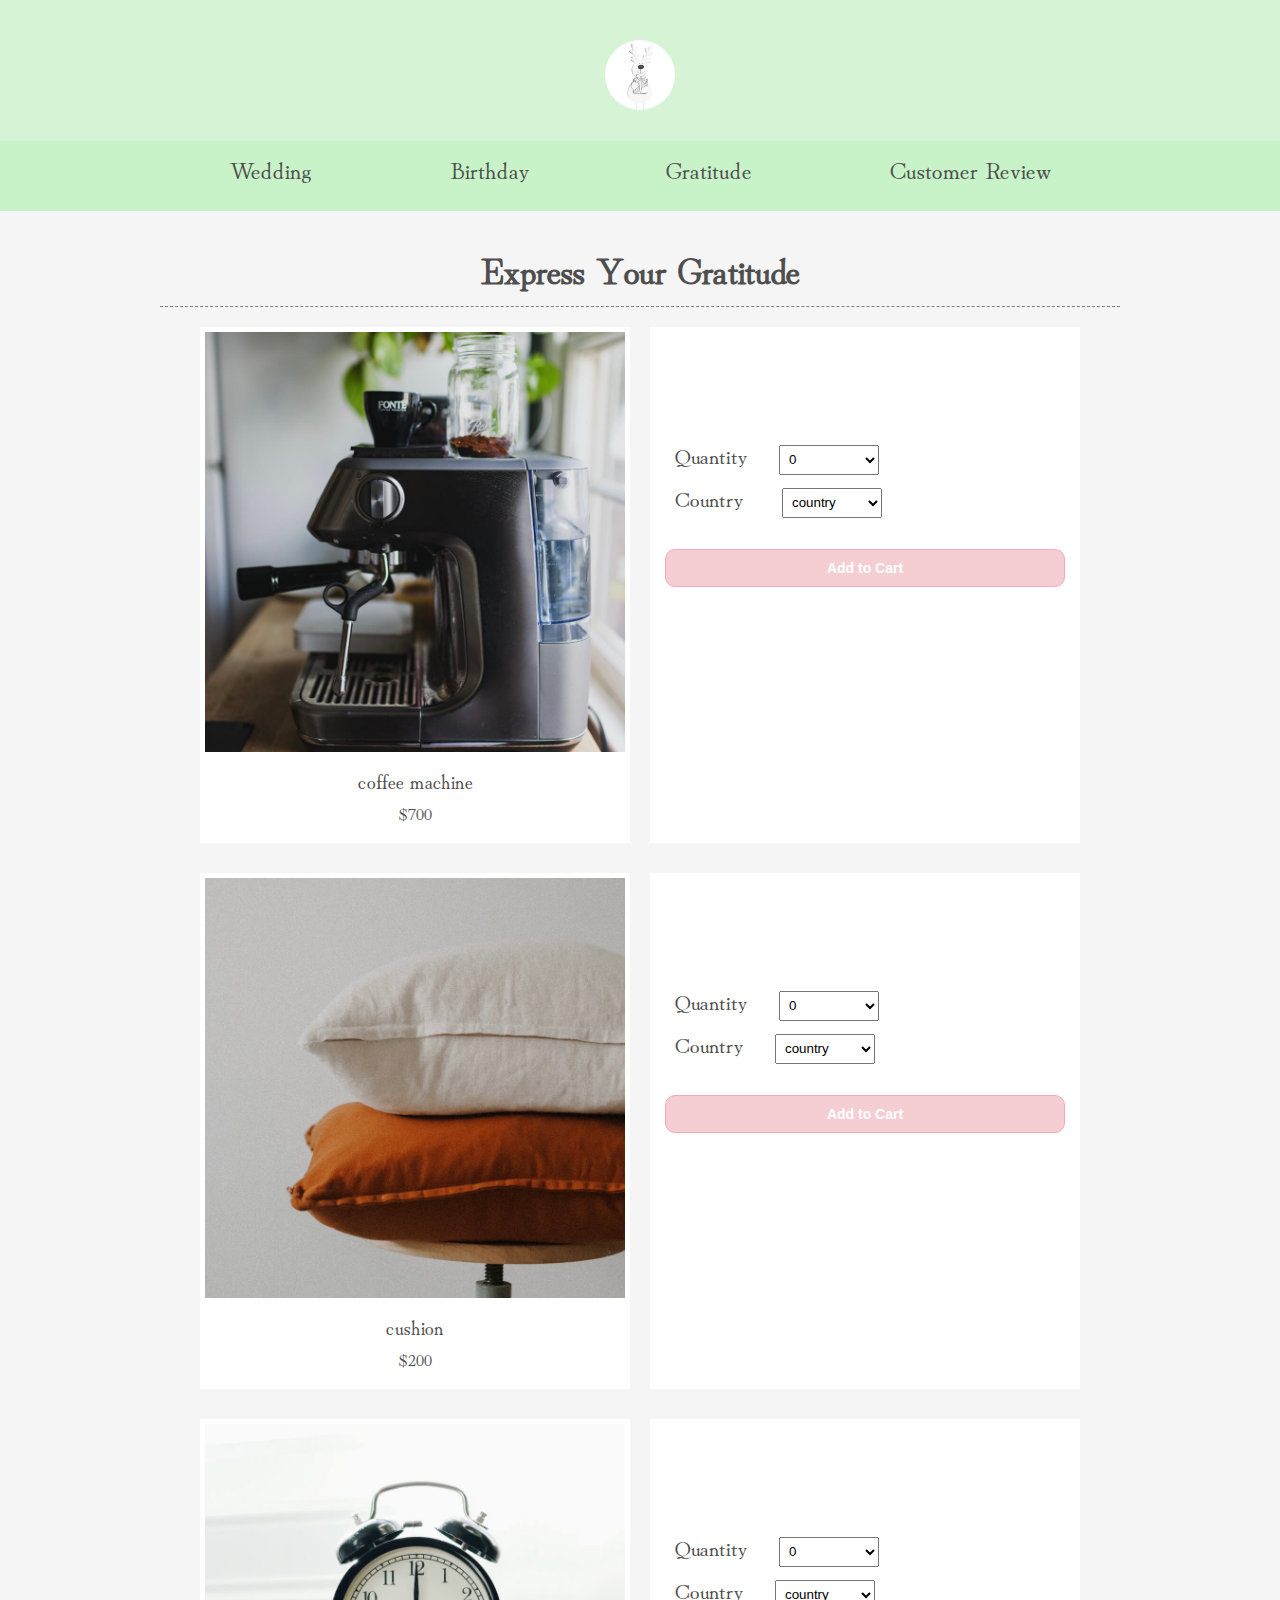
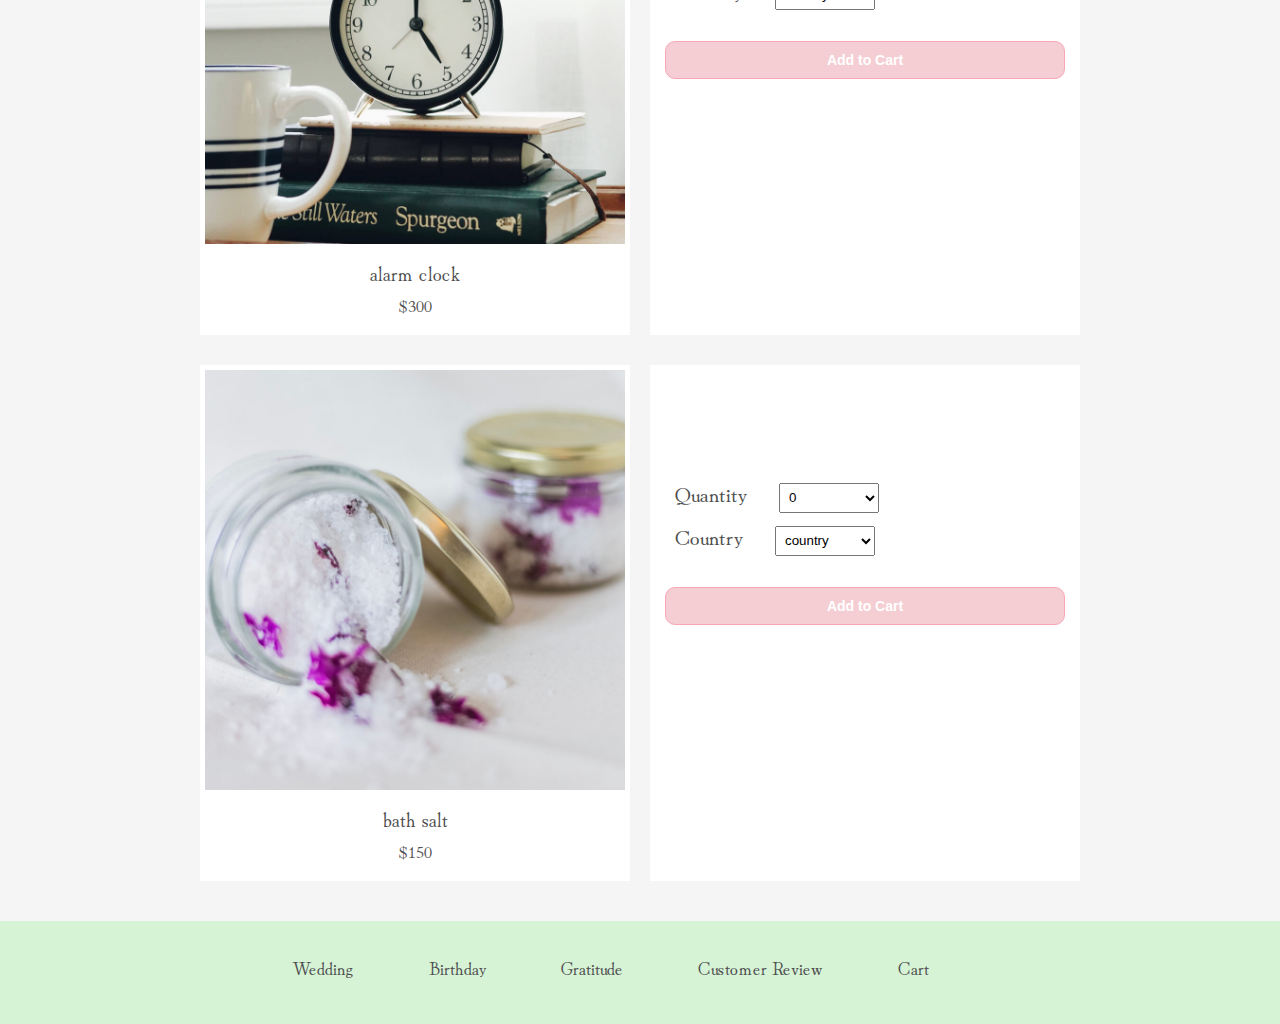
<file: catalog_thanks/index.html>
<!DOCTYPE html>
<html lang="en">
<head>
    <meta charset="UTF-8">
    <meta http-equiv="X-UA-Compatible" content="IE=edge">
    <meta name="viewport" content="width=device-width, initial-scale=1.0">
    <meta name="description" content="Select and send gifts to your family and friends in other countries">
    <meta name="keywords" content="gift, present, gratitude, thank, grateful, family, friend, special, love">
    <title>Catalog for Gratitude</title>
    <link rel="stylesheet" href="../CSS/main.css">
    <link rel="preconnect" href="https://fonts.googleapis.com">
    <link rel="preconnect" href="https://fonts.gstatic.com" crossorigin>
    <link href="https://fonts.googleapis.com/css2?family=Hina+Mincho&display=swap" rel="stylesheet">
</head>
<body>
    <!-- header -->
    <header>
        <div class="container header-container">
            <div class="header-inner">
                <div class="header-logo"><a href="../index.html"><img src="../images/reindeer.jpeg"></a></div>
            </div>
        </div>
    </header>
    <!-- /header -->

    <!-- nav -->
    <nav>
        <div class="container nav-container">
            <ul class="navbar">
                <li><a href="../catalog_wedding/index.html" target="_blank">Wedding</a></li>
                <li><a href="../catalog_birthday/index.html" target="_blank">Birthday</a></li>
                <li><a href="../catalog_thanks/index.html">Gratitude</a></li>
                <li><a href="../user_review/index.html" target="_blank">Customer Review</a></li>
            </ul>
        </div>
    </nav>
    <!-- /nav -->

    <!-- main -->
    <section class="main">
        <div class="container">
            <main>
                <h2>Express Your Gratitude</h2>
                <div class="wrapper">
                    <div class="item">
                        <div class="item-image">
                            <figure><img src="../images/coffee_machine.jpeg" alt="a black coffee machine">
                            <figcaption><p id="item">coffee machine</p><p id="price">$700</p></figcaption></figure>
                        </div>
                        <div class="item-description">
                            <form action="POST">
                                <label for="quantity" class="label-quantity"> Quantity</label>
                                <select name="quantity" id="quantity">
                                    <option value="zero" selected>0</option>
                                    <option value="one">1</option>
                                    <option value="two">2</option>
                                    <option value="three">3</option>
                                    <option value="four">4</option>
                                    <option value="five">5</option>
                                </select>
                                <br>
                                <label for="country" class="label-country">Country&nbsp;</label>
                                <select name="country" id="country">
                                    <option value="country" selected>country</option>
                                    <!-- copied options below from GitHub post-->
                                    <option value="Afghanistan">Afghanistan</option>
                                    <option value="Åland Islands">Åland Islands</option>
                                    <option value="Albania">Albania</option>
                                    <option value="Algeria">Algeria</option>
                                    <option value="American Samoa">American Samoa</option>
                                    <option value="Andorra">Andorra</option>
                                    <option value="Angola">Angola</option>
                                    <option value="Anguilla">Anguilla</option>
                                    <option value="Antarctica">Antarctica</option>
                                    <option value="Antigua and Barbuda">Antigua and Barbuda</option>
                                    <option value="Argentina">Argentina</option>
                                    <option value="Armenia">Armenia</option>
                                    <option value="Aruba">Aruba</option>
                                    <option value="Australia">Australia</option>
                                    <option value="Austria">Austria</option>
                                    <option value="Azerbaijan">Azerbaijan</option>
                                    <option value="Bahamas">Bahamas</option>
                                    <option value="Bahrain">Bahrain</option>
                                    <option value="Bangladesh">Bangladesh</option>
                                    <option value="Barbados">Barbados</option>
                                    <option value="Belarus">Belarus</option>
                                    <option value="Belgium">Belgium</option>
                                    <option value="Belize">Belize</option>
                                    <option value="Benin">Benin</option>
                                    <option value="Bermuda">Bermuda</option>
                                    <option value="Bhutan">Bhutan</option>
                                    <option value="Bolivia">Bolivia</option>
                                    <option value="Bosnia and Herzegovina">Bosnia and Herzegovina</option>
                                    <option value="Botswana">Botswana</option>
                                    <option value="Bouvet Island">Bouvet Island</option>
                                    <option value="Brazil">Brazil</option>
                                    <option value="British Indian Ocean Territory">British Indian Ocean Territory</option>
                                    <option value="Brunei Darussalam">Brunei Darussalam</option>
                                    <option value="Bulgaria">Bulgaria</option>
                                    <option value="Burkina Faso">Burkina Faso</option>
                                    <option value="Burundi">Burundi</option>
                                    <option value="Cambodia">Cambodia</option>
                                    <option value="Cameroon">Cameroon</option>
                                    <option value="Canada">Canada</option>
                                    <option value="Cape Verde">Cape Verde</option>
                                    <option value="Cayman Islands">Cayman Islands</option>
                                    <option value="Central African Republic">Central African Republic</option>
                                    <option value="Chad">Chad</option>
                                    <option value="Chile">Chile</option>
                                    <option value="China">China</option>
                                    <option value="Christmas Island">Christmas Island</option>
                                    <option value="Cocos (Keeling) Islands">Cocos (Keeling) Islands</option>
                                    <option value="Colombia">Colombia</option>
                                    <option value="Comoros">Comoros</option>
                                    <option value="Congo">Congo</option>
                                    <option value="Congo, The Democratic Republic of The">Congo, The Democratic Republic of The</option>
                                    <option value="Cook Islands">Cook Islands</option>
                                    <option value="Costa Rica">Costa Rica</option>
                                    <option value="Cote D'ivoire">Cote D'ivoire</option>
                                    <option value="Croatia">Croatia</option>
                                    <option value="Cuba">Cuba</option>
                                    <option value="Cyprus">Cyprus</option>
                                    <option value="Czech Republic">Czech Republic</option>
                                    <option value="Denmark">Denmark</option>
                                    <option value="Djibouti">Djibouti</option>
                                    <option value="Dominica">Dominica</option>
                                    <option value="Dominican Republic">Dominican Republic</option>
                                    <option value="Ecuador">Ecuador</option>
                                    <option value="Egypt">Egypt</option>
                                    <option value="El Salvador">El Salvador</option>
                                    <option value="Equatorial Guinea">Equatorial Guinea</option>
                                    <option value="Eritrea">Eritrea</option>
                                    <option value="Estonia">Estonia</option>
                                    <option value="Ethiopia">Ethiopia</option>
                                    <option value="Falkland Islands (Malvinas)">Falkland Islands (Malvinas)</option>
                                    <option value="Faroe Islands">Faroe Islands</option>
                                    <option value="Fiji">Fiji</option>
                                    <option value="Finland">Finland</option>
                                    <option value="France">France</option>
                                    <option value="French Guiana">French Guiana</option>
                                    <option value="French Polynesia">French Polynesia</option>
                                    <option value="French Southern Territories">French Southern Territories</option>
                                    <option value="Gabon">Gabon</option>
                                    <option value="Gambia">Gambia</option>
                                    <option value="Georgia">Georgia</option>
                                    <option value="Germany">Germany</option>
                                    <option value="Ghana">Ghana</option>
                                    <option value="Gibraltar">Gibraltar</option>
                                    <option value="Greece">Greece</option>
                                    <option value="Greenland">Greenland</option>
                                    <option value="Grenada">Grenada</option>
                                    <option value="Guadeloupe">Guadeloupe</option>
                                    <option value="Guam">Guam</option>
                                    <option value="Guatemala">Guatemala</option>
                                    <option value="Guernsey">Guernsey</option>
                                    <option value="Guinea">Guinea</option>
                                    <option value="Guinea-bissau">Guinea-bissau</option>
                                    <option value="Guyana">Guyana</option>
                                    <option value="Haiti">Haiti</option>
                                    <option value="Heard Island and Mcdonald Islands">Heard Island and Mcdonald Islands</option>
                                    <option value="Holy See (Vatican City State)">Holy See (Vatican City State)</option>
                                    <option value="Honduras">Honduras</option>
                                    <option value="Hong Kong">Hong Kong</option>
                                    <option value="Hungary">Hungary</option>
                                    <option value="Iceland">Iceland</option>
                                    <option value="India">India</option>
                                    <option value="Indonesia">Indonesia</option>
                                    <option value="Iran, Islamic Republic of">Iran, Islamic Republic of</option>
                                    <option value="Iraq">Iraq</option>
                                    <option value="Ireland">Ireland</option>
                                    <option value="Isle of Man">Isle of Man</option>
                                    <option value="Israel">Israel</option>
                                    <option value="Italy">Italy</option>
                                    <option value="Jamaica">Jamaica</option>
                                    <option value="Japan">Japan</option>
                                    <option value="Jersey">Jersey</option>
                                    <option value="Jordan">Jordan</option>
                                    <option value="Kazakhstan">Kazakhstan</option>
                                    <option value="Kenya">Kenya</option>
                                    <option value="Kiribati">Kiribati</option>
                                    <option value="Korea, Democratic People's Republic of">Korea, Democratic People's Republic of</option>
                                    <option value="Korea, Republic of">Korea, Republic of</option>
                                    <option value="Kuwait">Kuwait</option>
                                    <option value="Kyrgyzstan">Kyrgyzstan</option>
                                    <option value="Lao People's Democratic Republic">Lao People's Democratic Republic</option>
                                    <option value="Latvia">Latvia</option>
                                    <option value="Lebanon">Lebanon</option>
                                    <option value="Lesotho">Lesotho</option>
                                    <option value="Liberia">Liberia</option>
                                    <option value="Libyan Arab Jamahiriya">Libyan Arab Jamahiriya</option>
                                    <option value="Liechtenstein">Liechtenstein</option>
                                    <option value="Lithuania">Lithuania</option>
                                    <option value="Luxembourg">Luxembourg</option>
                                    <option value="Macao">Macao</option>
                                    <option value="Macedonia, The Former Yugoslav Republic of">Macedonia, The Former Yugoslav Republic of</option>
                                    <option value="Madagascar">Madagascar</option>
                                    <option value="Malawi">Malawi</option>
                                    <option value="Malaysia">Malaysia</option>
                                    <option value="Maldives">Maldives</option>
                                    <option value="Mali">Mali</option>
                                    <option value="Malta">Malta</option>
                                    <option value="Marshall Islands">Marshall Islands</option>
                                    <option value="Martinique">Martinique</option>
                                    <option value="Mauritania">Mauritania</option>
                                    <option value="Mauritius">Mauritius</option>
                                    <option value="Mayotte">Mayotte</option>
                                    <option value="Mexico">Mexico</option>
                                    <option value="Micronesia, Federated States of">Micronesia, Federated States of</option>
                                    <option value="Moldova, Republic of">Moldova, Republic of</option>
                                    <option value="Monaco">Monaco</option>
                                    <option value="Mongolia">Mongolia</option>
                                    <option value="Montenegro">Montenegro</option>
                                    <option value="Montserrat">Montserrat</option>
                                    <option value="Morocco">Morocco</option>
                                    <option value="Mozambique">Mozambique</option>
                                    <option value="Myanmar">Myanmar</option>
                                    <option value="Namibia">Namibia</option>
                                    <option value="Nauru">Nauru</option>
                                    <option value="Nepal">Nepal</option>
                                    <option value="Netherlands">Netherlands</option>
                                    <option value="Netherlands Antilles">Netherlands Antilles</option>
                                    <option value="New Caledonia">New Caledonia</option>
                                    <option value="New Zealand">New Zealand</option>
                                    <option value="Nicaragua">Nicaragua</option>
                                    <option value="Niger">Niger</option>
                                    <option value="Nigeria">Nigeria</option>
                                    <option value="Niue">Niue</option>
                                    <option value="Norfolk Island">Norfolk Island</option>
                                    <option value="Northern Mariana Islands">Northern Mariana Islands</option>
                                    <option value="Norway">Norway</option>
                                    <option value="Oman">Oman</option>
                                    <option value="Pakistan">Pakistan</option>
                                    <option value="Palau">Palau</option>
                                    <option value="Palestinian Territory, Occupied">Palestinian Territory, Occupied</option>
                                    <option value="Panama">Panama</option>
                                    <option value="Papua New Guinea">Papua New Guinea</option>
                                    <option value="Paraguay">Paraguay</option>
                                    <option value="Peru">Peru</option>
                                    <option value="Philippines">Philippines</option>
                                    <option value="Pitcairn">Pitcairn</option>
                                    <option value="Poland">Poland</option>
                                    <option value="Portugal">Portugal</option>
                                    <option value="Puerto Rico">Puerto Rico</option>
                                    <option value="Qatar">Qatar</option>
                                    <option value="Reunion">Reunion</option>
                                    <option value="Romania">Romania</option>
                                    <option value="Russian Federation">Russian Federation</option>
                                    <option value="Rwanda">Rwanda</option>
                                    <option value="Saint Helena">Saint Helena</option>
                                    <option value="Saint Kitts and Nevis">Saint Kitts and Nevis</option>
                                    <option value="Saint Lucia">Saint Lucia</option>
                                    <option value="Saint Pierre and Miquelon">Saint Pierre and Miquelon</option>
                                    <option value="Saint Vincent and The Grenadines">Saint Vincent and The Grenadines</option>
                                    <option value="Samoa">Samoa</option>
                                    <option value="San Marino">San Marino</option>
                                    <option value="Sao Tome and Principe">Sao Tome and Principe</option>
                                    <option value="Saudi Arabia">Saudi Arabia</option>
                                    <option value="Senegal">Senegal</option>
                                    <option value="Serbia">Serbia</option>
                                    <option value="Seychelles">Seychelles</option>
                                    <option value="Sierra Leone">Sierra Leone</option>
                                    <option value="Singapore">Singapore</option>
                                    <option value="Slovakia">Slovakia</option>
                                    <option value="Slovenia">Slovenia</option>
                                    <option value="Solomon Islands">Solomon Islands</option>
                                    <option value="Somalia">Somalia</option>
                                    <option value="South Africa">South Africa</option>
                                    <option value="South Georgia and The South Sandwich Islands">South Georgia and The South Sandwich Islands</option>
                                    <option value="Spain">Spain</option>
                                    <option value="Sri Lanka">Sri Lanka</option>
                                    <option value="Sudan">Sudan</option>
                                    <option value="Suriname">Suriname</option>
                                    <option value="Svalbard and Jan Mayen">Svalbard and Jan Mayen</option>
                                    <option value="Swaziland">Swaziland</option>
                                    <option value="Sweden">Sweden</option>
                                    <option value="Switzerland">Switzerland</option>
                                    <option value="Syrian Arab Republic">Syrian Arab Republic</option>
                                    <option value="Taiwan">Taiwan</option>
                                    <option value="Tajikistan">Tajikistan</option>
                                    <option value="Tanzania, United Republic of">Tanzania, United Republic of</option>
                                    <option value="Thailand">Thailand</option>
                                    <option value="Timor-leste">Timor-leste</option>
                                    <option value="Togo">Togo</option>
                                    <option value="Tokelau">Tokelau</option>
                                    <option value="Tonga">Tonga</option>
                                    <option value="Trinidad and Tobago">Trinidad and Tobago</option>
                                    <option value="Tunisia">Tunisia</option>
                                    <option value="Turkey">Turkey</option>
                                    <option value="Turkmenistan">Turkmenistan</option>
                                    <option value="Turks and Caicos Islands">Turks and Caicos Islands</option>
                                    <option value="Tuvalu">Tuvalu</option>
                                    <option value="Uganda">Uganda</option>
                                    <option value="Ukraine">Ukraine</option>
                                    <option value="United Arab Emirates">United Arab Emirates</option>
                                    <option value="United Kingdom">United Kingdom</option>
                                    <option value="United States">United States</option>
                                    <option value="United States Minor Outlying Islands">United States Minor Outlying Islands</option>
                                    <option value="Uruguay">Uruguay</option>
                                    <option value="Uzbekistan">Uzbekistan</option>
                                    <option value="Vanuatu">Vanuatu</option>
                                    <option value="Venezuela">Venezuela</option>
                                    <option value="Viet Nam">Viet Nam</option>
                                    <option value="Virgin Islands, British">Virgin Islands, British</option>
                                    <option value="Virgin Islands, U.S.">Virgin Islands, U.S.</option>
                                    <option value="Wallis and Futuna">Wallis and Futuna</option>
                                    <option value="Western Sahara">Western Sahara</option>
                                    <option value="Yemen">Yemen</option>
                                    <option value="Zambia">Zambia</option>
                                    <option value="Zimbabwe">Zimbabwe</option>
                                </select>
                                <input type="button" onclick="location.href='../checkout_form/index.html'" value="Add to Cart" id="btn">
                            </form>
                        </div>
                    </div>
                    <div class="item">
                        <div class="item-image">
                        <figure><img src="../images/cushions.jpeg" alt="an orange cushion and a white cushion">
                        <figcaption><p id="item">cushion</p><p id="price">$200</p></figcaption></figure>
                        </div>
                        <div class="item-description">
                        <form action="POST">
                            <label for="quantity" class="label-quantity"> Quantity</label>
                            <select name="quantity" id="quantity">
                                <option value="zero" selected>0</option>
                                <option value="one">1</option>
                                <option value="two">2</option>
                                <option value="three">3</option>
                                <option value="four">4</option>
                                <option value="five">5</option>
                            </select>
                            <br>
                            <label for="country" class="label-country">Country</label>
                            <select name="country" id="country">
                                <option value="country" selected>country</option>
                                <!-- copied options below from GitHub post-->
                                <option value="Afghanistan">Afghanistan</option>
                                <option value="Åland Islands">Åland Islands</option>
                                <option value="Albania">Albania</option>
                                <option value="Algeria">Algeria</option>
                                <option value="American Samoa">American Samoa</option>
                                <option value="Andorra">Andorra</option>
                                <option value="Angola">Angola</option>
                                <option value="Anguilla">Anguilla</option>
                                <option value="Antarctica">Antarctica</option>
                                <option value="Antigua and Barbuda">Antigua and Barbuda</option>
                                <option value="Argentina">Argentina</option>
                                <option value="Armenia">Armenia</option>
                                <option value="Aruba">Aruba</option>
                                <option value="Australia">Australia</option>
                                <option value="Austria">Austria</option>
                                <option value="Azerbaijan">Azerbaijan</option>
                                <option value="Bahamas">Bahamas</option>
                                <option value="Bahrain">Bahrain</option>
                                <option value="Bangladesh">Bangladesh</option>
                                <option value="Barbados">Barbados</option>
                                <option value="Belarus">Belarus</option>
                                <option value="Belgium">Belgium</option>
                                <option value="Belize">Belize</option>
                                <option value="Benin">Benin</option>
                                <option value="Bermuda">Bermuda</option>
                                <option value="Bhutan">Bhutan</option>
                                <option value="Bolivia">Bolivia</option>
                                <option value="Bosnia and Herzegovina">Bosnia and Herzegovina</option>
                                <option value="Botswana">Botswana</option>
                                <option value="Bouvet Island">Bouvet Island</option>
                                <option value="Brazil">Brazil</option>
                                <option value="British Indian Ocean Territory">British Indian Ocean Territory</option>
                                <option value="Brunei Darussalam">Brunei Darussalam</option>
                                <option value="Bulgaria">Bulgaria</option>
                                <option value="Burkina Faso">Burkina Faso</option>
                                <option value="Burundi">Burundi</option>
                                <option value="Cambodia">Cambodia</option>
                                <option value="Cameroon">Cameroon</option>
                                <option value="Canada">Canada</option>
                                <option value="Cape Verde">Cape Verde</option>
                                <option value="Cayman Islands">Cayman Islands</option>
                                <option value="Central African Republic">Central African Republic</option>
                                <option value="Chad">Chad</option>
                                <option value="Chile">Chile</option>
                                <option value="China">China</option>
                                <option value="Christmas Island">Christmas Island</option>
                                <option value="Cocos (Keeling) Islands">Cocos (Keeling) Islands</option>
                                <option value="Colombia">Colombia</option>
                                <option value="Comoros">Comoros</option>
                                <option value="Congo">Congo</option>
                                <option value="Congo, The Democratic Republic of The">Congo, The Democratic Republic of The</option>
                                <option value="Cook Islands">Cook Islands</option>
                                <option value="Costa Rica">Costa Rica</option>
                                <option value="Cote D'ivoire">Cote D'ivoire</option>
                                <option value="Croatia">Croatia</option>
                                <option value="Cuba">Cuba</option>
                                <option value="Cyprus">Cyprus</option>
                                <option value="Czech Republic">Czech Republic</option>
                                <option value="Denmark">Denmark</option>
                                <option value="Djibouti">Djibouti</option>
                                <option value="Dominica">Dominica</option>
                                <option value="Dominican Republic">Dominican Republic</option>
                                <option value="Ecuador">Ecuador</option>
                                <option value="Egypt">Egypt</option>
                                <option value="El Salvador">El Salvador</option>
                                <option value="Equatorial Guinea">Equatorial Guinea</option>
                                <option value="Eritrea">Eritrea</option>
                                <option value="Estonia">Estonia</option>
                                <option value="Ethiopia">Ethiopia</option>
                                <option value="Falkland Islands (Malvinas)">Falkland Islands (Malvinas)</option>
                                <option value="Faroe Islands">Faroe Islands</option>
                                <option value="Fiji">Fiji</option>
                                <option value="Finland">Finland</option>
                                <option value="France">France</option>
                                <option value="French Guiana">French Guiana</option>
                                <option value="French Polynesia">French Polynesia</option>
                                <option value="French Southern Territories">French Southern Territories</option>
                                <option value="Gabon">Gabon</option>
                                <option value="Gambia">Gambia</option>
                                <option value="Georgia">Georgia</option>
                                <option value="Germany">Germany</option>
                                <option value="Ghana">Ghana</option>
                                <option value="Gibraltar">Gibraltar</option>
                                <option value="Greece">Greece</option>
                                <option value="Greenland">Greenland</option>
                                <option value="Grenada">Grenada</option>
                                <option value="Guadeloupe">Guadeloupe</option>
                                <option value="Guam">Guam</option>
                                <option value="Guatemala">Guatemala</option>
                                <option value="Guernsey">Guernsey</option>
                                <option value="Guinea">Guinea</option>
                                <option value="Guinea-bissau">Guinea-bissau</option>
                                <option value="Guyana">Guyana</option>
                                <option value="Haiti">Haiti</option>
                                <option value="Heard Island and Mcdonald Islands">Heard Island and Mcdonald Islands</option>
                                <option value="Holy See (Vatican City State)">Holy See (Vatican City State)</option>
                                <option value="Honduras">Honduras</option>
                                <option value="Hong Kong">Hong Kong</option>
                                <option value="Hungary">Hungary</option>
                                <option value="Iceland">Iceland</option>
                                <option value="India">India</option>
                                <option value="Indonesia">Indonesia</option>
                                <option value="Iran, Islamic Republic of">Iran, Islamic Republic of</option>
                                <option value="Iraq">Iraq</option>
                                <option value="Ireland">Ireland</option>
                                <option value="Isle of Man">Isle of Man</option>
                                <option value="Israel">Israel</option>
                                <option value="Italy">Italy</option>
                                <option value="Jamaica">Jamaica</option>
                                <option value="Japan">Japan</option>
                                <option value="Jersey">Jersey</option>
                                <option value="Jordan">Jordan</option>
                                <option value="Kazakhstan">Kazakhstan</option>
                                <option value="Kenya">Kenya</option>
                                <option value="Kiribati">Kiribati</option>
                                <option value="Korea, Democratic People's Republic of">Korea, Democratic People's Republic of</option>
                                <option value="Korea, Republic of">Korea, Republic of</option>
                                <option value="Kuwait">Kuwait</option>
                                <option value="Kyrgyzstan">Kyrgyzstan</option>
                                <option value="Lao People's Democratic Republic">Lao People's Democratic Republic</option>
                                <option value="Latvia">Latvia</option>
                                <option value="Lebanon">Lebanon</option>
                                <option value="Lesotho">Lesotho</option>
                                <option value="Liberia">Liberia</option>
                                <option value="Libyan Arab Jamahiriya">Libyan Arab Jamahiriya</option>
                                <option value="Liechtenstein">Liechtenstein</option>
                                <option value="Lithuania">Lithuania</option>
                                <option value="Luxembourg">Luxembourg</option>
                                <option value="Macao">Macao</option>
                                <option value="Macedonia, The Former Yugoslav Republic of">Macedonia, The Former Yugoslav Republic of</option>
                                <option value="Madagascar">Madagascar</option>
                                <option value="Malawi">Malawi</option>
                                <option value="Malaysia">Malaysia</option>
                                <option value="Maldives">Maldives</option>
                                <option value="Mali">Mali</option>
                                <option value="Malta">Malta</option>
                                <option value="Marshall Islands">Marshall Islands</option>
                                <option value="Martinique">Martinique</option>
                                <option value="Mauritania">Mauritania</option>
                                <option value="Mauritius">Mauritius</option>
                                <option value="Mayotte">Mayotte</option>
                                <option value="Mexico">Mexico</option>
                                <option value="Micronesia, Federated States of">Micronesia, Federated States of</option>
                                <option value="Moldova, Republic of">Moldova, Republic of</option>
                                <option value="Monaco">Monaco</option>
                                <option value="Mongolia">Mongolia</option>
                                <option value="Montenegro">Montenegro</option>
                                <option value="Montserrat">Montserrat</option>
                                <option value="Morocco">Morocco</option>
                                <option value="Mozambique">Mozambique</option>
                                <option value="Myanmar">Myanmar</option>
                                <option value="Namibia">Namibia</option>
                                <option value="Nauru">Nauru</option>
                                <option value="Nepal">Nepal</option>
                                <option value="Netherlands">Netherlands</option>
                                <option value="Netherlands Antilles">Netherlands Antilles</option>
                                <option value="New Caledonia">New Caledonia</option>
                                <option value="New Zealand">New Zealand</option>
                                <option value="Nicaragua">Nicaragua</option>
                                <option value="Niger">Niger</option>
                                <option value="Nigeria">Nigeria</option>
                                <option value="Niue">Niue</option>
                                <option value="Norfolk Island">Norfolk Island</option>
                                <option value="Northern Mariana Islands">Northern Mariana Islands</option>
                                <option value="Norway">Norway</option>
                                <option value="Oman">Oman</option>
                                <option value="Pakistan">Pakistan</option>
                                <option value="Palau">Palau</option>
                                <option value="Palestinian Territory, Occupied">Palestinian Territory, Occupied</option>
                                <option value="Panama">Panama</option>
                                <option value="Papua New Guinea">Papua New Guinea</option>
                                <option value="Paraguay">Paraguay</option>
                                <option value="Peru">Peru</option>
                                <option value="Philippines">Philippines</option>
                                <option value="Pitcairn">Pitcairn</option>
                                <option value="Poland">Poland</option>
                                <option value="Portugal">Portugal</option>
                                <option value="Puerto Rico">Puerto Rico</option>
                                <option value="Qatar">Qatar</option>
                                <option value="Reunion">Reunion</option>
                                <option value="Romania">Romania</option>
                                <option value="Russian Federation">Russian Federation</option>
                                <option value="Rwanda">Rwanda</option>
                                <option value="Saint Helena">Saint Helena</option>
                                <option value="Saint Kitts and Nevis">Saint Kitts and Nevis</option>
                                <option value="Saint Lucia">Saint Lucia</option>
                                <option value="Saint Pierre and Miquelon">Saint Pierre and Miquelon</option>
                                <option value="Saint Vincent and The Grenadines">Saint Vincent and The Grenadines</option>
                                <option value="Samoa">Samoa</option>
                                <option value="San Marino">San Marino</option>
                                <option value="Sao Tome and Principe">Sao Tome and Principe</option>
                                <option value="Saudi Arabia">Saudi Arabia</option>
                                <option value="Senegal">Senegal</option>
                                <option value="Serbia">Serbia</option>
                                <option value="Seychelles">Seychelles</option>
                                <option value="Sierra Leone">Sierra Leone</option>
                                <option value="Singapore">Singapore</option>
                                <option value="Slovakia">Slovakia</option>
                                <option value="Slovenia">Slovenia</option>
                                <option value="Solomon Islands">Solomon Islands</option>
                                <option value="Somalia">Somalia</option>
                                <option value="South Africa">South Africa</option>
                                <option value="South Georgia and The South Sandwich Islands">South Georgia and The South Sandwich Islands</option>
                                <option value="Spain">Spain</option>
                                <option value="Sri Lanka">Sri Lanka</option>
                                <option value="Sudan">Sudan</option>
                                <option value="Suriname">Suriname</option>
                                <option value="Svalbard and Jan Mayen">Svalbard and Jan Mayen</option>
                                <option value="Swaziland">Swaziland</option>
                                <option value="Sweden">Sweden</option>
                                <option value="Switzerland">Switzerland</option>
                                <option value="Syrian Arab Republic">Syrian Arab Republic</option>
                                <option value="Taiwan">Taiwan</option>
                                <option value="Tajikistan">Tajikistan</option>
                                <option value="Tanzania, United Republic of">Tanzania, United Republic of</option>
                                <option value="Thailand">Thailand</option>
                                <option value="Timor-leste">Timor-leste</option>
                                <option value="Togo">Togo</option>
                                <option value="Tokelau">Tokelau</option>
                                <option value="Tonga">Tonga</option>
                                <option value="Trinidad and Tobago">Trinidad and Tobago</option>
                                <option value="Tunisia">Tunisia</option>
                                <option value="Turkey">Turkey</option>
                                <option value="Turkmenistan">Turkmenistan</option>
                                <option value="Turks and Caicos Islands">Turks and Caicos Islands</option>
                                <option value="Tuvalu">Tuvalu</option>
                                <option value="Uganda">Uganda</option>
                                <option value="Ukraine">Ukraine</option>
                                <option value="United Arab Emirates">United Arab Emirates</option>
                                <option value="United Kingdom">United Kingdom</option>
                                <option value="United States">United States</option>
                                <option value="United States Minor Outlying Islands">United States Minor Outlying Islands</option>
                                <option value="Uruguay">Uruguay</option>
                                <option value="Uzbekistan">Uzbekistan</option>
                                <option value="Vanuatu">Vanuatu</option>
                                <option value="Venezuela">Venezuela</option>
                                <option value="Viet Nam">Viet Nam</option>
                                <option value="Virgin Islands, British">Virgin Islands, British</option>
                                <option value="Virgin Islands, U.S.">Virgin Islands, U.S.</option>
                                <option value="Wallis and Futuna">Wallis and Futuna</option>
                                <option value="Western Sahara">Western Sahara</option>
                                <option value="Yemen">Yemen</option>
                                <option value="Zambia">Zambia</option>
                                <option value="Zimbabwe">Zimbabwe</option>
                            </select>
                            <br>
                            <input type="button" onclick="location.href='../checkout_form/index.html'" value="Add to Cart" id="btn">
                        </form>
                        </div>
                    </div>
                    <div class="item">   
                        <div class="item-image">
                    <figure><img src="../images/alarm_clock.jpeg" alt="a black and white alarm clock">
                    <figcaption><p id="item">alarm clock</p><p id="price">$300</p></figcaption></figure>
                        </div>
                        <div class="item-description">
                    <form action="POST">
                        <label for="quantity" class="label-quantity"> Quantity</label>
                        <select name="quantity" id="quantity">
                            <option value="zero" selected>0</option>
                            <option value="one">1</option>
                            <option value="two">2</option>
                            <option value="three">3</option>
                            <option value="four">4</option>
                            <option value="five">5</option>
                        </select>
                        <br>
                        <label for="country" class="label-country">Country</label>
                        <select name="country" id="country">
                            <option value="country" selected>country</option>
                            <!-- copied options below from GitHub post-->
                            <option value="Afghanistan">Afghanistan</option>
                            <option value="Åland Islands">Åland Islands</option>
                            <option value="Albania">Albania</option>
                            <option value="Algeria">Algeria</option>
                            <option value="American Samoa">American Samoa</option>
                            <option value="Andorra">Andorra</option>
                            <option value="Angola">Angola</option>
                            <option value="Anguilla">Anguilla</option>
                            <option value="Antarctica">Antarctica</option>
                            <option value="Antigua and Barbuda">Antigua and Barbuda</option>
                            <option value="Argentina">Argentina</option>
                            <option value="Armenia">Armenia</option>
                            <option value="Aruba">Aruba</option>
                            <option value="Australia">Australia</option>
                            <option value="Austria">Austria</option>
                            <option value="Azerbaijan">Azerbaijan</option>
                            <option value="Bahamas">Bahamas</option>
                            <option value="Bahrain">Bahrain</option>
                            <option value="Bangladesh">Bangladesh</option>
                            <option value="Barbados">Barbados</option>
                            <option value="Belarus">Belarus</option>
                            <option value="Belgium">Belgium</option>
                            <option value="Belize">Belize</option>
                            <option value="Benin">Benin</option>
                            <option value="Bermuda">Bermuda</option>
                            <option value="Bhutan">Bhutan</option>
                            <option value="Bolivia">Bolivia</option>
                            <option value="Bosnia and Herzegovina">Bosnia and Herzegovina</option>
                            <option value="Botswana">Botswana</option>
                            <option value="Bouvet Island">Bouvet Island</option>
                            <option value="Brazil">Brazil</option>
                            <option value="British Indian Ocean Territory">British Indian Ocean Territory</option>
                            <option value="Brunei Darussalam">Brunei Darussalam</option>
                            <option value="Bulgaria">Bulgaria</option>
                            <option value="Burkina Faso">Burkina Faso</option>
                            <option value="Burundi">Burundi</option>
                            <option value="Cambodia">Cambodia</option>
                            <option value="Cameroon">Cameroon</option>
                            <option value="Canada">Canada</option>
                            <option value="Cape Verde">Cape Verde</option>
                            <option value="Cayman Islands">Cayman Islands</option>
                            <option value="Central African Republic">Central African Republic</option>
                            <option value="Chad">Chad</option>
                            <option value="Chile">Chile</option>
                            <option value="China">China</option>
                            <option value="Christmas Island">Christmas Island</option>
                            <option value="Cocos (Keeling) Islands">Cocos (Keeling) Islands</option>
                            <option value="Colombia">Colombia</option>
                            <option value="Comoros">Comoros</option>
                            <option value="Congo">Congo</option>
                            <option value="Congo, The Democratic Republic of The">Congo, The Democratic Republic of The</option>
                            <option value="Cook Islands">Cook Islands</option>
                            <option value="Costa Rica">Costa Rica</option>
                            <option value="Cote D'ivoire">Cote D'ivoire</option>
                            <option value="Croatia">Croatia</option>
                            <option value="Cuba">Cuba</option>
                            <option value="Cyprus">Cyprus</option>
                            <option value="Czech Republic">Czech Republic</option>
                            <option value="Denmark">Denmark</option>
                            <option value="Djibouti">Djibouti</option>
                            <option value="Dominica">Dominica</option>
                            <option value="Dominican Republic">Dominican Republic</option>
                            <option value="Ecuador">Ecuador</option>
                            <option value="Egypt">Egypt</option>
                            <option value="El Salvador">El Salvador</option>
                            <option value="Equatorial Guinea">Equatorial Guinea</option>
                            <option value="Eritrea">Eritrea</option>
                            <option value="Estonia">Estonia</option>
                            <option value="Ethiopia">Ethiopia</option>
                            <option value="Falkland Islands (Malvinas)">Falkland Islands (Malvinas)</option>
                            <option value="Faroe Islands">Faroe Islands</option>
                            <option value="Fiji">Fiji</option>
                            <option value="Finland">Finland</option>
                            <option value="France">France</option>
                            <option value="French Guiana">French Guiana</option>
                            <option value="French Polynesia">French Polynesia</option>
                            <option value="French Southern Territories">French Southern Territories</option>
                            <option value="Gabon">Gabon</option>
                            <option value="Gambia">Gambia</option>
                            <option value="Georgia">Georgia</option>
                            <option value="Germany">Germany</option>
                            <option value="Ghana">Ghana</option>
                            <option value="Gibraltar">Gibraltar</option>
                            <option value="Greece">Greece</option>
                            <option value="Greenland">Greenland</option>
                            <option value="Grenada">Grenada</option>
                            <option value="Guadeloupe">Guadeloupe</option>
                            <option value="Guam">Guam</option>
                            <option value="Guatemala">Guatemala</option>
                            <option value="Guernsey">Guernsey</option>
                            <option value="Guinea">Guinea</option>
                            <option value="Guinea-bissau">Guinea-bissau</option>
                            <option value="Guyana">Guyana</option>
                            <option value="Haiti">Haiti</option>
                            <option value="Heard Island and Mcdonald Islands">Heard Island and Mcdonald Islands</option>
                            <option value="Holy See (Vatican City State)">Holy See (Vatican City State)</option>
                            <option value="Honduras">Honduras</option>
                            <option value="Hong Kong">Hong Kong</option>
                            <option value="Hungary">Hungary</option>
                            <option value="Iceland">Iceland</option>
                            <option value="India">India</option>
                            <option value="Indonesia">Indonesia</option>
                            <option value="Iran, Islamic Republic of">Iran, Islamic Republic of</option>
                            <option value="Iraq">Iraq</option>
                            <option value="Ireland">Ireland</option>
                            <option value="Isle of Man">Isle of Man</option>
                            <option value="Israel">Israel</option>
                            <option value="Italy">Italy</option>
                            <option value="Jamaica">Jamaica</option>
                            <option value="Japan">Japan</option>
                            <option value="Jersey">Jersey</option>
                            <option value="Jordan">Jordan</option>
                            <option value="Kazakhstan">Kazakhstan</option>
                            <option value="Kenya">Kenya</option>
                            <option value="Kiribati">Kiribati</option>
                            <option value="Korea, Democratic People's Republic of">Korea, Democratic People's Republic of</option>
                            <option value="Korea, Republic of">Korea, Republic of</option>
                            <option value="Kuwait">Kuwait</option>
                            <option value="Kyrgyzstan">Kyrgyzstan</option>
                            <option value="Lao People's Democratic Republic">Lao People's Democratic Republic</option>
                            <option value="Latvia">Latvia</option>
                            <option value="Lebanon">Lebanon</option>
                            <option value="Lesotho">Lesotho</option>
                            <option value="Liberia">Liberia</option>
                            <option value="Libyan Arab Jamahiriya">Libyan Arab Jamahiriya</option>
                            <option value="Liechtenstein">Liechtenstein</option>
                            <option value="Lithuania">Lithuania</option>
                            <option value="Luxembourg">Luxembourg</option>
                            <option value="Macao">Macao</option>
                            <option value="Macedonia, The Former Yugoslav Republic of">Macedonia, The Former Yugoslav Republic of</option>
                            <option value="Madagascar">Madagascar</option>
                            <option value="Malawi">Malawi</option>
                            <option value="Malaysia">Malaysia</option>
                            <option value="Maldives">Maldives</option>
                            <option value="Mali">Mali</option>
                            <option value="Malta">Malta</option>
                            <option value="Marshall Islands">Marshall Islands</option>
                            <option value="Martinique">Martinique</option>
                            <option value="Mauritania">Mauritania</option>
                            <option value="Mauritius">Mauritius</option>
                            <option value="Mayotte">Mayotte</option>
                            <option value="Mexico">Mexico</option>
                            <option value="Micronesia, Federated States of">Micronesia, Federated States of</option>
                            <option value="Moldova, Republic of">Moldova, Republic of</option>
                            <option value="Monaco">Monaco</option>
                            <option value="Mongolia">Mongolia</option>
                            <option value="Montenegro">Montenegro</option>
                            <option value="Montserrat">Montserrat</option>
                            <option value="Morocco">Morocco</option>
                            <option value="Mozambique">Mozambique</option>
                            <option value="Myanmar">Myanmar</option>
                            <option value="Namibia">Namibia</option>
                            <option value="Nauru">Nauru</option>
                            <option value="Nepal">Nepal</option>
                            <option value="Netherlands">Netherlands</option>
                            <option value="Netherlands Antilles">Netherlands Antilles</option>
                            <option value="New Caledonia">New Caledonia</option>
                            <option value="New Zealand">New Zealand</option>
                            <option value="Nicaragua">Nicaragua</option>
                            <option value="Niger">Niger</option>
                            <option value="Nigeria">Nigeria</option>
                            <option value="Niue">Niue</option>
                            <option value="Norfolk Island">Norfolk Island</option>
                            <option value="Northern Mariana Islands">Northern Mariana Islands</option>
                            <option value="Norway">Norway</option>
                            <option value="Oman">Oman</option>
                            <option value="Pakistan">Pakistan</option>
                            <option value="Palau">Palau</option>
                            <option value="Palestinian Territory, Occupied">Palestinian Territory, Occupied</option>
                            <option value="Panama">Panama</option>
                            <option value="Papua New Guinea">Papua New Guinea</option>
                            <option value="Paraguay">Paraguay</option>
                            <option value="Peru">Peru</option>
                            <option value="Philippines">Philippines</option>
                            <option value="Pitcairn">Pitcairn</option>
                            <option value="Poland">Poland</option>
                            <option value="Portugal">Portugal</option>
                            <option value="Puerto Rico">Puerto Rico</option>
                            <option value="Qatar">Qatar</option>
                            <option value="Reunion">Reunion</option>
                            <option value="Romania">Romania</option>
                            <option value="Russian Federation">Russian Federation</option>
                            <option value="Rwanda">Rwanda</option>
                            <option value="Saint Helena">Saint Helena</option>
                            <option value="Saint Kitts and Nevis">Saint Kitts and Nevis</option>
                            <option value="Saint Lucia">Saint Lucia</option>
                            <option value="Saint Pierre and Miquelon">Saint Pierre and Miquelon</option>
                            <option value="Saint Vincent and The Grenadines">Saint Vincent and The Grenadines</option>
                            <option value="Samoa">Samoa</option>
                            <option value="San Marino">San Marino</option>
                            <option value="Sao Tome and Principe">Sao Tome and Principe</option>
                            <option value="Saudi Arabia">Saudi Arabia</option>
                            <option value="Senegal">Senegal</option>
                            <option value="Serbia">Serbia</option>
                            <option value="Seychelles">Seychelles</option>
                            <option value="Sierra Leone">Sierra Leone</option>
                            <option value="Singapore">Singapore</option>
                            <option value="Slovakia">Slovakia</option>
                            <option value="Slovenia">Slovenia</option>
                            <option value="Solomon Islands">Solomon Islands</option>
                            <option value="Somalia">Somalia</option>
                            <option value="South Africa">South Africa</option>
                            <option value="South Georgia and The South Sandwich Islands">South Georgia and The South Sandwich Islands</option>
                            <option value="Spain">Spain</option>
                            <option value="Sri Lanka">Sri Lanka</option>
                            <option value="Sudan">Sudan</option>
                            <option value="Suriname">Suriname</option>
                            <option value="Svalbard and Jan Mayen">Svalbard and Jan Mayen</option>
                            <option value="Swaziland">Swaziland</option>
                            <option value="Sweden">Sweden</option>
                            <option value="Switzerland">Switzerland</option>
                            <option value="Syrian Arab Republic">Syrian Arab Republic</option>
                            <option value="Taiwan">Taiwan</option>
                            <option value="Tajikistan">Tajikistan</option>
                            <option value="Tanzania, United Republic of">Tanzania, United Republic of</option>
                            <option value="Thailand">Thailand</option>
                            <option value="Timor-leste">Timor-leste</option>
                            <option value="Togo">Togo</option>
                            <option value="Tokelau">Tokelau</option>
                            <option value="Tonga">Tonga</option>
                            <option value="Trinidad and Tobago">Trinidad and Tobago</option>
                            <option value="Tunisia">Tunisia</option>
                            <option value="Turkey">Turkey</option>
                            <option value="Turkmenistan">Turkmenistan</option>
                            <option value="Turks and Caicos Islands">Turks and Caicos Islands</option>
                            <option value="Tuvalu">Tuvalu</option>
                            <option value="Uganda">Uganda</option>
                            <option value="Ukraine">Ukraine</option>
                            <option value="United Arab Emirates">United Arab Emirates</option>
                            <option value="United Kingdom">United Kingdom</option>
                            <option value="United States">United States</option>
                            <option value="United States Minor Outlying Islands">United States Minor Outlying Islands</option>
                            <option value="Uruguay">Uruguay</option>
                            <option value="Uzbekistan">Uzbekistan</option>
                            <option value="Vanuatu">Vanuatu</option>
                            <option value="Venezuela">Venezuela</option>
                            <option value="Viet Nam">Viet Nam</option>
                            <option value="Virgin Islands, British">Virgin Islands, British</option>
                            <option value="Virgin Islands, U.S.">Virgin Islands, U.S.</option>
                            <option value="Wallis and Futuna">Wallis and Futuna</option>
                            <option value="Western Sahara">Western Sahara</option>
                            <option value="Yemen">Yemen</option>
                            <option value="Zambia">Zambia</option>
                            <option value="Zimbabwe">Zimbabwe</option>
                        </select>
                        <br>
                        <input type="button" onclick="location.href='../checkout_form/index.html'" value="Add to Cart" id="btn">
                    </form>
                        </div>
                    </div> 
                    <div class="item">
                        <div class="item-image">
                            <figure><img src="../images/bathsalt.jpeg" alt="a jar of bath salt">
                            <figcaption><p id="item">bath salt</p><p id="price">$150</p></figcaption></figure>
                        </div>
                        <div class="item-description">
                            <form action="POST">
                                <label for="quantity" class="label-quantity"> Quantity</label>
                                <select name="quantity" id="quantity">
                                    <option value="zero" selected>0</option>
                                    <option value="one">1</option>
                                    <option value="two">2</option>
                                    <option value="three">3</option>
                                    <option value="four">4</option>
                                    <option value="five">5</option>
                                </select>
                                <br>
                                <label for="country" class="label-country">Country</label>
                                <select name="country" id="country">
                                    <option value="country" selected>country</option>
                                    <!-- copied options below from GitHub post-->
                                    <option value="Afghanistan">Afghanistan</option>
                                    <option value="Åland Islands">Åland Islands</option>
                                    <option value="Albania">Albania</option>
                                    <option value="Algeria">Algeria</option>
                                    <option value="American Samoa">American Samoa</option>
                                    <option value="Andorra">Andorra</option>
                                    <option value="Angola">Angola</option>
                                    <option value="Anguilla">Anguilla</option>
                                    <option value="Antarctica">Antarctica</option>
                                    <option value="Antigua and Barbuda">Antigua and Barbuda</option>
                                    <option value="Argentina">Argentina</option>
                                    <option value="Armenia">Armenia</option>
                                    <option value="Aruba">Aruba</option>
                                    <option value="Australia">Australia</option>
                                    <option value="Austria">Austria</option>
                                    <option value="Azerbaijan">Azerbaijan</option>
                                    <option value="Bahamas">Bahamas</option>
                                    <option value="Bahrain">Bahrain</option>
                                    <option value="Bangladesh">Bangladesh</option>
                                    <option value="Barbados">Barbados</option>
                                    <option value="Belarus">Belarus</option>
                                    <option value="Belgium">Belgium</option>
                                    <option value="Belize">Belize</option>
                                    <option value="Benin">Benin</option>
                                    <option value="Bermuda">Bermuda</option>
                                    <option value="Bhutan">Bhutan</option>
                                    <option value="Bolivia">Bolivia</option>
                                    <option value="Bosnia and Herzegovina">Bosnia and Herzegovina</option>
                                    <option value="Botswana">Botswana</option>
                                    <option value="Bouvet Island">Bouvet Island</option>
                                    <option value="Brazil">Brazil</option>
                                    <option value="British Indian Ocean Territory">British Indian Ocean Territory</option>
                                    <option value="Brunei Darussalam">Brunei Darussalam</option>
                                    <option value="Bulgaria">Bulgaria</option>
                                    <option value="Burkina Faso">Burkina Faso</option>
                                    <option value="Burundi">Burundi</option>
                                    <option value="Cambodia">Cambodia</option>
                                    <option value="Cameroon">Cameroon</option>
                                    <option value="Canada">Canada</option>
                                    <option value="Cape Verde">Cape Verde</option>
                                    <option value="Cayman Islands">Cayman Islands</option>
                                    <option value="Central African Republic">Central African Republic</option>
                                    <option value="Chad">Chad</option>
                                    <option value="Chile">Chile</option>
                                    <option value="China">China</option>
                                    <option value="Christmas Island">Christmas Island</option>
                                    <option value="Cocos (Keeling) Islands">Cocos (Keeling) Islands</option>
                                    <option value="Colombia">Colombia</option>
                                    <option value="Comoros">Comoros</option>
                                    <option value="Congo">Congo</option>
                                    <option value="Congo, The Democratic Republic of The">Congo, The Democratic Republic of The</option>
                                    <option value="Cook Islands">Cook Islands</option>
                                    <option value="Costa Rica">Costa Rica</option>
                                    <option value="Cote D'ivoire">Cote D'ivoire</option>
                                    <option value="Croatia">Croatia</option>
                                    <option value="Cuba">Cuba</option>
                                    <option value="Cyprus">Cyprus</option>
                                    <option value="Czech Republic">Czech Republic</option>
                                    <option value="Denmark">Denmark</option>
                                    <option value="Djibouti">Djibouti</option>
                                    <option value="Dominica">Dominica</option>
                                    <option value="Dominican Republic">Dominican Republic</option>
                                    <option value="Ecuador">Ecuador</option>
                                    <option value="Egypt">Egypt</option>
                                    <option value="El Salvador">El Salvador</option>
                                    <option value="Equatorial Guinea">Equatorial Guinea</option>
                                    <option value="Eritrea">Eritrea</option>
                                    <option value="Estonia">Estonia</option>
                                    <option value="Ethiopia">Ethiopia</option>
                                    <option value="Falkland Islands (Malvinas)">Falkland Islands (Malvinas)</option>
                                    <option value="Faroe Islands">Faroe Islands</option>
                                    <option value="Fiji">Fiji</option>
                                    <option value="Finland">Finland</option>
                                    <option value="France">France</option>
                                    <option value="French Guiana">French Guiana</option>
                                    <option value="French Polynesia">French Polynesia</option>
                                    <option value="French Southern Territories">French Southern Territories</option>
                                    <option value="Gabon">Gabon</option>
                                    <option value="Gambia">Gambia</option>
                                    <option value="Georgia">Georgia</option>
                                    <option value="Germany">Germany</option>
                                    <option value="Ghana">Ghana</option>
                                    <option value="Gibraltar">Gibraltar</option>
                                    <option value="Greece">Greece</option>
                                    <option value="Greenland">Greenland</option>
                                    <option value="Grenada">Grenada</option>
                                    <option value="Guadeloupe">Guadeloupe</option>
                                    <option value="Guam">Guam</option>
                                    <option value="Guatemala">Guatemala</option>
                                    <option value="Guernsey">Guernsey</option>
                                    <option value="Guinea">Guinea</option>
                                    <option value="Guinea-bissau">Guinea-bissau</option>
                                    <option value="Guyana">Guyana</option>
                                    <option value="Haiti">Haiti</option>
                                    <option value="Heard Island and Mcdonald Islands">Heard Island and Mcdonald Islands</option>
                                    <option value="Holy See (Vatican City State)">Holy See (Vatican City State)</option>
                                    <option value="Honduras">Honduras</option>
                                    <option value="Hong Kong">Hong Kong</option>
                                    <option value="Hungary">Hungary</option>
                                    <option value="Iceland">Iceland</option>
                                    <option value="India">India</option>
                                    <option value="Indonesia">Indonesia</option>
                                    <option value="Iran, Islamic Republic of">Iran, Islamic Republic of</option>
                                    <option value="Iraq">Iraq</option>
                                    <option value="Ireland">Ireland</option>
                                    <option value="Isle of Man">Isle of Man</option>
                                    <option value="Israel">Israel</option>
                                    <option value="Italy">Italy</option>
                                    <option value="Jamaica">Jamaica</option>
                                    <option value="Japan">Japan</option>
                                    <option value="Jersey">Jersey</option>
                                    <option value="Jordan">Jordan</option>
                                    <option value="Kazakhstan">Kazakhstan</option>
                                    <option value="Kenya">Kenya</option>
                                    <option value="Kiribati">Kiribati</option>
                                    <option value="Korea, Democratic People's Republic of">Korea, Democratic People's Republic of</option>
                                    <option value="Korea, Republic of">Korea, Republic of</option>
                                    <option value="Kuwait">Kuwait</option>
                                    <option value="Kyrgyzstan">Kyrgyzstan</option>
                                    <option value="Lao People's Democratic Republic">Lao People's Democratic Republic</option>
                                    <option value="Latvia">Latvia</option>
                                    <option value="Lebanon">Lebanon</option>
                                    <option value="Lesotho">Lesotho</option>
                                    <option value="Liberia">Liberia</option>
                                    <option value="Libyan Arab Jamahiriya">Libyan Arab Jamahiriya</option>
                                    <option value="Liechtenstein">Liechtenstein</option>
                                    <option value="Lithuania">Lithuania</option>
                                    <option value="Luxembourg">Luxembourg</option>
                                    <option value="Macao">Macao</option>
                                    <option value="Macedonia, The Former Yugoslav Republic of">Macedonia, The Former Yugoslav Republic of</option>
                                    <option value="Madagascar">Madagascar</option>
                                    <option value="Malawi">Malawi</option>
                                    <option value="Malaysia">Malaysia</option>
                                    <option value="Maldives">Maldives</option>
                                    <option value="Mali">Mali</option>
                                    <option value="Malta">Malta</option>
                                    <option value="Marshall Islands">Marshall Islands</option>
                                    <option value="Martinique">Martinique</option>
                                    <option value="Mauritania">Mauritania</option>
                                    <option value="Mauritius">Mauritius</option>
                                    <option value="Mayotte">Mayotte</option>
                                    <option value="Mexico">Mexico</option>
                                    <option value="Micronesia, Federated States of">Micronesia, Federated States of</option>
                                    <option value="Moldova, Republic of">Moldova, Republic of</option>
                                    <option value="Monaco">Monaco</option>
                                    <option value="Mongolia">Mongolia</option>
                                    <option value="Montenegro">Montenegro</option>
                                    <option value="Montserrat">Montserrat</option>
                                    <option value="Morocco">Morocco</option>
                                    <option value="Mozambique">Mozambique</option>
                                    <option value="Myanmar">Myanmar</option>
                                    <option value="Namibia">Namibia</option>
                                    <option value="Nauru">Nauru</option>
                                    <option value="Nepal">Nepal</option>
                                    <option value="Netherlands">Netherlands</option>
                                    <option value="Netherlands Antilles">Netherlands Antilles</option>
                                    <option value="New Caledonia">New Caledonia</option>
                                    <option value="New Zealand">New Zealand</option>
                                    <option value="Nicaragua">Nicaragua</option>
                                    <option value="Niger">Niger</option>
                                    <option value="Nigeria">Nigeria</option>
                                    <option value="Niue">Niue</option>
                                    <option value="Norfolk Island">Norfolk Island</option>
                                    <option value="Northern Mariana Islands">Northern Mariana Islands</option>
                                    <option value="Norway">Norway</option>
                                    <option value="Oman">Oman</option>
                                    <option value="Pakistan">Pakistan</option>
                                    <option value="Palau">Palau</option>
                                    <option value="Palestinian Territory, Occupied">Palestinian Territory, Occupied</option>
                                    <option value="Panama">Panama</option>
                                    <option value="Papua New Guinea">Papua New Guinea</option>
                                    <option value="Paraguay">Paraguay</option>
                                    <option value="Peru">Peru</option>
                                    <option value="Philippines">Philippines</option>
                                    <option value="Pitcairn">Pitcairn</option>
                                    <option value="Poland">Poland</option>
                                    <option value="Portugal">Portugal</option>
                                    <option value="Puerto Rico">Puerto Rico</option>
                                    <option value="Qatar">Qatar</option>
                                    <option value="Reunion">Reunion</option>
                                    <option value="Romania">Romania</option>
                                    <option value="Russian Federation">Russian Federation</option>
                                    <option value="Rwanda">Rwanda</option>
                                    <option value="Saint Helena">Saint Helena</option>
                                    <option value="Saint Kitts and Nevis">Saint Kitts and Nevis</option>
                                    <option value="Saint Lucia">Saint Lucia</option>
                                    <option value="Saint Pierre and Miquelon">Saint Pierre and Miquelon</option>
                                    <option value="Saint Vincent and The Grenadines">Saint Vincent and The Grenadines</option>
                                    <option value="Samoa">Samoa</option>
                                    <option value="San Marino">San Marino</option>
                                    <option value="Sao Tome and Principe">Sao Tome and Principe</option>
                                    <option value="Saudi Arabia">Saudi Arabia</option>
                                    <option value="Senegal">Senegal</option>
                                    <option value="Serbia">Serbia</option>
                                    <option value="Seychelles">Seychelles</option>
                                    <option value="Sierra Leone">Sierra Leone</option>
                                    <option value="Singapore">Singapore</option>
                                    <option value="Slovakia">Slovakia</option>
                                    <option value="Slovenia">Slovenia</option>
                                    <option value="Solomon Islands">Solomon Islands</option>
                                    <option value="Somalia">Somalia</option>
                                    <option value="South Africa">South Africa</option>
                                    <option value="South Georgia and The South Sandwich Islands">South Georgia and The South Sandwich Islands</option>
                                    <option value="Spain">Spain</option>
                                    <option value="Sri Lanka">Sri Lanka</option>
                                    <option value="Sudan">Sudan</option>
                                    <option value="Suriname">Suriname</option>
                                    <option value="Svalbard and Jan Mayen">Svalbard and Jan Mayen</option>
                                    <option value="Swaziland">Swaziland</option>
                                    <option value="Sweden">Sweden</option>
                                    <option value="Switzerland">Switzerland</option>
                                    <option value="Syrian Arab Republic">Syrian Arab Republic</option>
                                    <option value="Taiwan">Taiwan</option>
                                    <option value="Tajikistan">Tajikistan</option>
                                    <option value="Tanzania, United Republic of">Tanzania, United Republic of</option>
                                    <option value="Thailand">Thailand</option>
                                    <option value="Timor-leste">Timor-leste</option>
                                    <option value="Togo">Togo</option>
                                    <option value="Tokelau">Tokelau</option>
                                    <option value="Tonga">Tonga</option>
                                    <option value="Trinidad and Tobago">Trinidad and Tobago</option>
                                    <option value="Tunisia">Tunisia</option>
                                    <option value="Turkey">Turkey</option>
                                    <option value="Turkmenistan">Turkmenistan</option>
                                    <option value="Turks and Caicos Islands">Turks and Caicos Islands</option>
                                    <option value="Tuvalu">Tuvalu</option>
                                    <option value="Uganda">Uganda</option>
                                    <option value="Ukraine">Ukraine</option>
                                    <option value="United Arab Emirates">United Arab Emirates</option>
                                    <option value="United Kingdom">United Kingdom</option>
                                    <option value="United States">United States</option>
                                    <option value="United States Minor Outlying Islands">United States Minor Outlying Islands</option>
                                    <option value="Uruguay">Uruguay</option>
                                    <option value="Uzbekistan">Uzbekistan</option>
                                    <option value="Vanuatu">Vanuatu</option>
                                    <option value="Venezuela">Venezuela</option>
                                    <option value="Viet Nam">Viet Nam</option>
                                    <option value="Virgin Islands, British">Virgin Islands, British</option>
                                    <option value="Virgin Islands, U.S.">Virgin Islands, U.S.</option>
                                    <option value="Wallis and Futuna">Wallis and Futuna</option>
                                    <option value="Western Sahara">Western Sahara</option>
                                    <option value="Yemen">Yemen</option>
                                    <option value="Zambia">Zambia</option>
                                    <option value="Zimbabwe">Zimbabwe</option>
                                </select>
                                <br>
                                <input type="button" onclick="location.href='../checkout_form/index.html'" value="Add to Cart" id="btn">
                            </form>
                        </div>
                    </div>
                
                
                </div>
            </main>
        </div>
    </section>
    <!-- /main -->

    <!-- footer -->
    <footer>
        <div class="container footer-container">
            <div class="box link-list">
                <ul class="link-list">
                    <li><a href="../catalog_wedding/index.html" target="_blank">Wedding</a></li>
                    <li><a href="../catalog_birthday/index.html" target="_blank">Birthday</a></li>
                    <li><a href="../catalog_thanks/index.html">Gratitude</a></li>
                    <li><a href="../user_review/index.html" target="_blank">Customer Review</a></li>
                    <li><a href="../checkout_form/index.html" target="_blank">Cart</a></li>
                </ul>
            </div>
        </div>
    </footer>
    <!-- /footer -->
</body>
</html>
</file>
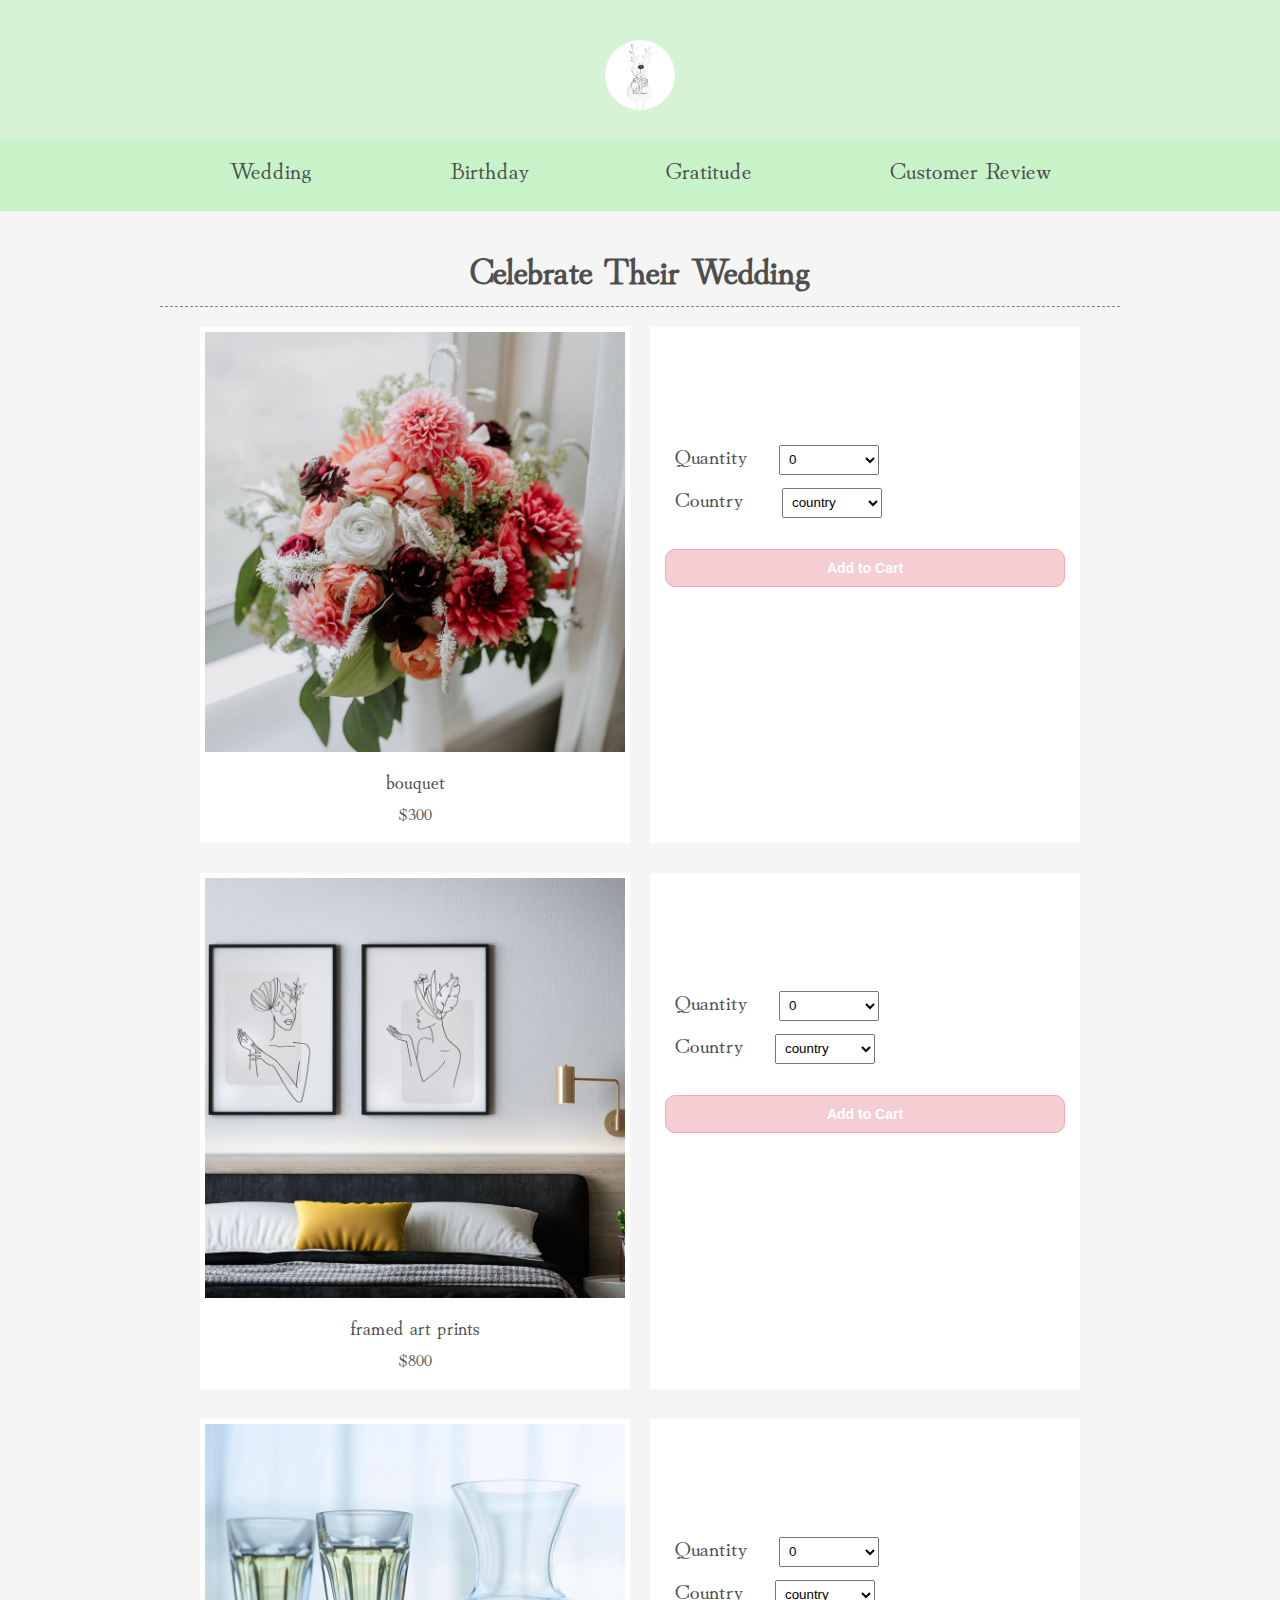
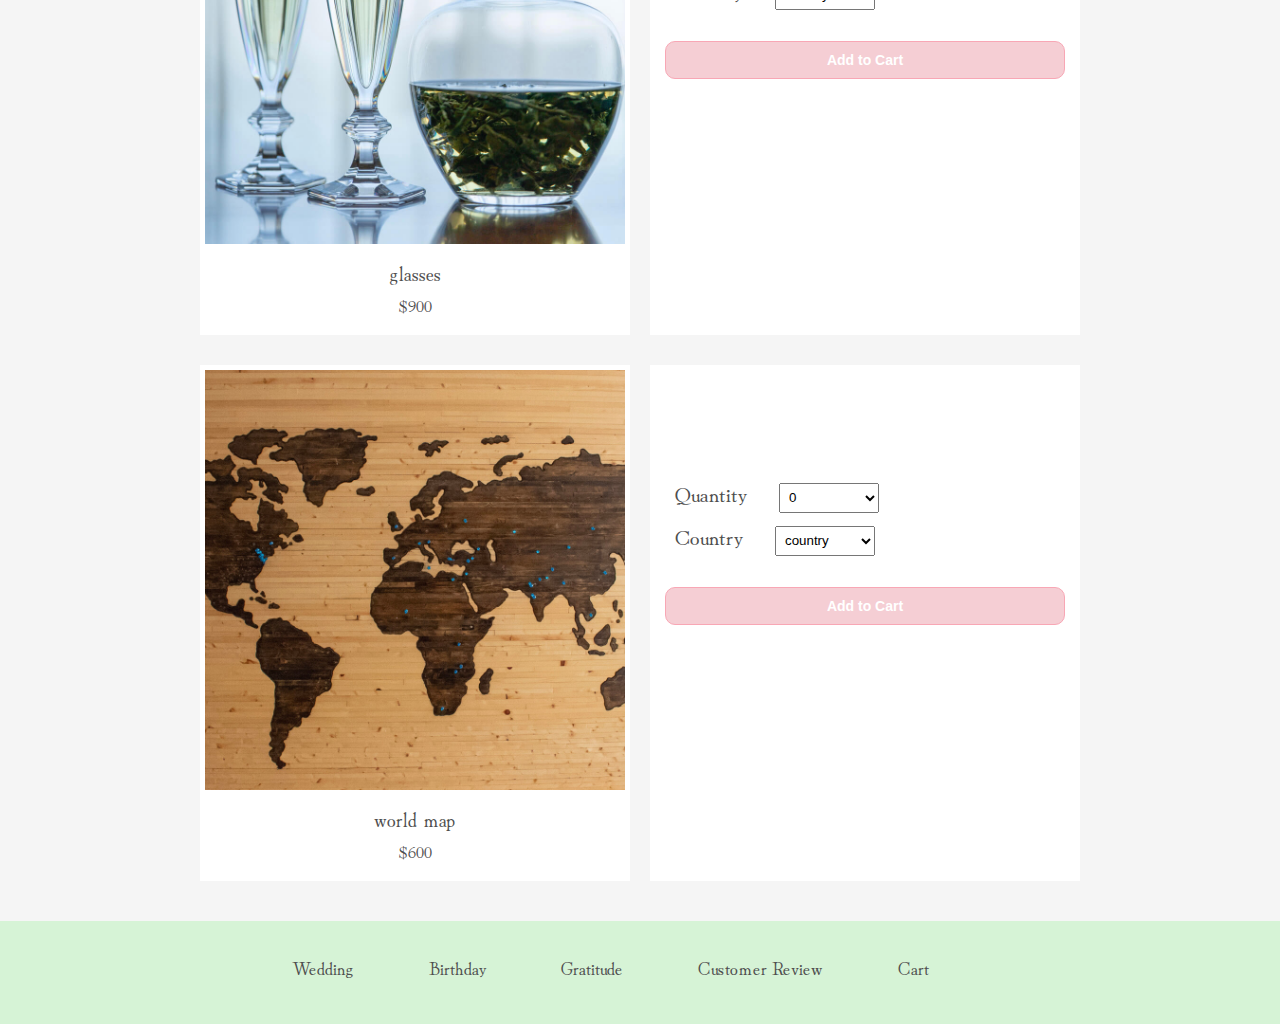
<file: catalog_wedding/index.html>
<!DOCTYPE html>
<html lang="en">
<head>
    <meta charset="UTF-8">
    <meta http-equiv="X-UA-Compatible" content="IE=edge">
    <meta name="viewport" content="width=device-width, initial-scale=1.0">
    <meta name="description" content="Select and send gifts to your family and friends in other countries">
    <meta name="keywords" content="gift, present, wedding, marriage">
    <title>Catalog for Wedding Gifts</title>
    <link rel="stylesheet" href="../CSS/main.css">
    <link rel="preconnect" href="https://fonts.googleapis.com">
    <link rel="preconnect" href="https://fonts.gstatic.com" crossorigin>
    <link href="https://fonts.googleapis.com/css2?family=Hina+Mincho&display=swap" rel="stylesheet">
</head>
<body>
    <!-- header -->
    <header>
        <div class="container header-container">
            <div class="header-inner">
                <div class="header-logo"><a href="../index.html"><img src="../images/reindeer.jpeg" alt=""></a></div>
            </div>
        </div>
    </header>
    <!-- /header -->

    <!-- nav -->
    <nav>
        <div class="container nav-container">
            <ul class="navbar">
                <li><a href="../catalog_wedding/index.html">Wedding</a></li>
                <li><a href="../catalog_birthday/index.html" target="_blank">Birthday</a></li>
                <li><a href="../catalog_thanks/index.html" target="_blank">Gratitude</a></li>
                <li><a href="../user_review/index.html" target="_blank">Customer Review</a></li>
            </ul>
        </div>
    </nav>
    <!-- /nav -->

    <!-- main -->
    <section class="main">
        <div class="container">
            <main>
                <h2>Celebrate Their Wedding</h2>
                <div class="wrapper">
                    <div class="item">
                        <div class="item-image">
                            <figure><img src="../images/bouquet.jpeg" alt="a bouquet with red, pink and whilte flowers">
                            <figcaption><p id="item">bouquet</p><p id="price">$300</p></figcaption></figure>
                        </div>
                        <div class="item-description">
                            <form action="POST">
                                <label for="quantity" class="label-quantity"> Quantity</label>
                                <select name="quantity" id="quantity">
                                    <option value="zero" selected>0</option>
                                    <option value="one">1</option>
                                    <option value="two">2</option>
                                    <option value="three">3</option>
                                    <option value="four">4</option>
                                    <option value="five">5</option>
                                </select>
                                <br>
                                <label for="country" class="label-country">Country&nbsp;</label>
                                <select name="country" id="country">
                                    <option value="country" selected>country</option>
                                    <!-- copied options below from GitHub post-->
                                    <option value="Afghanistan">Afghanistan</option>
                                    <option value="Åland Islands">Åland Islands</option>
                                    <option value="Albania">Albania</option>
                                    <option value="Algeria">Algeria</option>
                                    <option value="American Samoa">American Samoa</option>
                                    <option value="Andorra">Andorra</option>
                                    <option value="Angola">Angola</option>
                                    <option value="Anguilla">Anguilla</option>
                                    <option value="Antarctica">Antarctica</option>
                                    <option value="Antigua and Barbuda">Antigua and Barbuda</option>
                                    <option value="Argentina">Argentina</option>
                                    <option value="Armenia">Armenia</option>
                                    <option value="Aruba">Aruba</option>
                                    <option value="Australia">Australia</option>
                                    <option value="Austria">Austria</option>
                                    <option value="Azerbaijan">Azerbaijan</option>
                                    <option value="Bahamas">Bahamas</option>
                                    <option value="Bahrain">Bahrain</option>
                                    <option value="Bangladesh">Bangladesh</option>
                                    <option value="Barbados">Barbados</option>
                                    <option value="Belarus">Belarus</option>
                                    <option value="Belgium">Belgium</option>
                                    <option value="Belize">Belize</option>
                                    <option value="Benin">Benin</option>
                                    <option value="Bermuda">Bermuda</option>
                                    <option value="Bhutan">Bhutan</option>
                                    <option value="Bolivia">Bolivia</option>
                                    <option value="Bosnia and Herzegovina">Bosnia and Herzegovina</option>
                                    <option value="Botswana">Botswana</option>
                                    <option value="Bouvet Island">Bouvet Island</option>
                                    <option value="Brazil">Brazil</option>
                                    <option value="British Indian Ocean Territory">British Indian Ocean Territory</option>
                                    <option value="Brunei Darussalam">Brunei Darussalam</option>
                                    <option value="Bulgaria">Bulgaria</option>
                                    <option value="Burkina Faso">Burkina Faso</option>
                                    <option value="Burundi">Burundi</option>
                                    <option value="Cambodia">Cambodia</option>
                                    <option value="Cameroon">Cameroon</option>
                                    <option value="Canada">Canada</option>
                                    <option value="Cape Verde">Cape Verde</option>
                                    <option value="Cayman Islands">Cayman Islands</option>
                                    <option value="Central African Republic">Central African Republic</option>
                                    <option value="Chad">Chad</option>
                                    <option value="Chile">Chile</option>
                                    <option value="China">China</option>
                                    <option value="Christmas Island">Christmas Island</option>
                                    <option value="Cocos (Keeling) Islands">Cocos (Keeling) Islands</option>
                                    <option value="Colombia">Colombia</option>
                                    <option value="Comoros">Comoros</option>
                                    <option value="Congo">Congo</option>
                                    <option value="Congo, The Democratic Republic of The">Congo, The Democratic Republic of The</option>
                                    <option value="Cook Islands">Cook Islands</option>
                                    <option value="Costa Rica">Costa Rica</option>
                                    <option value="Cote D'ivoire">Cote D'ivoire</option>
                                    <option value="Croatia">Croatia</option>
                                    <option value="Cuba">Cuba</option>
                                    <option value="Cyprus">Cyprus</option>
                                    <option value="Czech Republic">Czech Republic</option>
                                    <option value="Denmark">Denmark</option>
                                    <option value="Djibouti">Djibouti</option>
                                    <option value="Dominica">Dominica</option>
                                    <option value="Dominican Republic">Dominican Republic</option>
                                    <option value="Ecuador">Ecuador</option>
                                    <option value="Egypt">Egypt</option>
                                    <option value="El Salvador">El Salvador</option>
                                    <option value="Equatorial Guinea">Equatorial Guinea</option>
                                    <option value="Eritrea">Eritrea</option>
                                    <option value="Estonia">Estonia</option>
                                    <option value="Ethiopia">Ethiopia</option>
                                    <option value="Falkland Islands (Malvinas)">Falkland Islands (Malvinas)</option>
                                    <option value="Faroe Islands">Faroe Islands</option>
                                    <option value="Fiji">Fiji</option>
                                    <option value="Finland">Finland</option>
                                    <option value="France">France</option>
                                    <option value="French Guiana">French Guiana</option>
                                    <option value="French Polynesia">French Polynesia</option>
                                    <option value="French Southern Territories">French Southern Territories</option>
                                    <option value="Gabon">Gabon</option>
                                    <option value="Gambia">Gambia</option>
                                    <option value="Georgia">Georgia</option>
                                    <option value="Germany">Germany</option>
                                    <option value="Ghana">Ghana</option>
                                    <option value="Gibraltar">Gibraltar</option>
                                    <option value="Greece">Greece</option>
                                    <option value="Greenland">Greenland</option>
                                    <option value="Grenada">Grenada</option>
                                    <option value="Guadeloupe">Guadeloupe</option>
                                    <option value="Guam">Guam</option>
                                    <option value="Guatemala">Guatemala</option>
                                    <option value="Guernsey">Guernsey</option>
                                    <option value="Guinea">Guinea</option>
                                    <option value="Guinea-bissau">Guinea-bissau</option>
                                    <option value="Guyana">Guyana</option>
                                    <option value="Haiti">Haiti</option>
                                    <option value="Heard Island and Mcdonald Islands">Heard Island and Mcdonald Islands</option>
                                    <option value="Holy See (Vatican City State)">Holy See (Vatican City State)</option>
                                    <option value="Honduras">Honduras</option>
                                    <option value="Hong Kong">Hong Kong</option>
                                    <option value="Hungary">Hungary</option>
                                    <option value="Iceland">Iceland</option>
                                    <option value="India">India</option>
                                    <option value="Indonesia">Indonesia</option>
                                    <option value="Iran, Islamic Republic of">Iran, Islamic Republic of</option>
                                    <option value="Iraq">Iraq</option>
                                    <option value="Ireland">Ireland</option>
                                    <option value="Isle of Man">Isle of Man</option>
                                    <option value="Israel">Israel</option>
                                    <option value="Italy">Italy</option>
                                    <option value="Jamaica">Jamaica</option>
                                    <option value="Japan">Japan</option>
                                    <option value="Jersey">Jersey</option>
                                    <option value="Jordan">Jordan</option>
                                    <option value="Kazakhstan">Kazakhstan</option>
                                    <option value="Kenya">Kenya</option>
                                    <option value="Kiribati">Kiribati</option>
                                    <option value="Korea, Democratic People's Republic of">Korea, Democratic People's Republic of</option>
                                    <option value="Korea, Republic of">Korea, Republic of</option>
                                    <option value="Kuwait">Kuwait</option>
                                    <option value="Kyrgyzstan">Kyrgyzstan</option>
                                    <option value="Lao People's Democratic Republic">Lao People's Democratic Republic</option>
                                    <option value="Latvia">Latvia</option>
                                    <option value="Lebanon">Lebanon</option>
                                    <option value="Lesotho">Lesotho</option>
                                    <option value="Liberia">Liberia</option>
                                    <option value="Libyan Arab Jamahiriya">Libyan Arab Jamahiriya</option>
                                    <option value="Liechtenstein">Liechtenstein</option>
                                    <option value="Lithuania">Lithuania</option>
                                    <option value="Luxembourg">Luxembourg</option>
                                    <option value="Macao">Macao</option>
                                    <option value="Macedonia, The Former Yugoslav Republic of">Macedonia, The Former Yugoslav Republic of</option>
                                    <option value="Madagascar">Madagascar</option>
                                    <option value="Malawi">Malawi</option>
                                    <option value="Malaysia">Malaysia</option>
                                    <option value="Maldives">Maldives</option>
                                    <option value="Mali">Mali</option>
                                    <option value="Malta">Malta</option>
                                    <option value="Marshall Islands">Marshall Islands</option>
                                    <option value="Martinique">Martinique</option>
                                    <option value="Mauritania">Mauritania</option>
                                    <option value="Mauritius">Mauritius</option>
                                    <option value="Mayotte">Mayotte</option>
                                    <option value="Mexico">Mexico</option>
                                    <option value="Micronesia, Federated States of">Micronesia, Federated States of</option>
                                    <option value="Moldova, Republic of">Moldova, Republic of</option>
                                    <option value="Monaco">Monaco</option>
                                    <option value="Mongolia">Mongolia</option>
                                    <option value="Montenegro">Montenegro</option>
                                    <option value="Montserrat">Montserrat</option>
                                    <option value="Morocco">Morocco</option>
                                    <option value="Mozambique">Mozambique</option>
                                    <option value="Myanmar">Myanmar</option>
                                    <option value="Namibia">Namibia</option>
                                    <option value="Nauru">Nauru</option>
                                    <option value="Nepal">Nepal</option>
                                    <option value="Netherlands">Netherlands</option>
                                    <option value="Netherlands Antilles">Netherlands Antilles</option>
                                    <option value="New Caledonia">New Caledonia</option>
                                    <option value="New Zealand">New Zealand</option>
                                    <option value="Nicaragua">Nicaragua</option>
                                    <option value="Niger">Niger</option>
                                    <option value="Nigeria">Nigeria</option>
                                    <option value="Niue">Niue</option>
                                    <option value="Norfolk Island">Norfolk Island</option>
                                    <option value="Northern Mariana Islands">Northern Mariana Islands</option>
                                    <option value="Norway">Norway</option>
                                    <option value="Oman">Oman</option>
                                    <option value="Pakistan">Pakistan</option>
                                    <option value="Palau">Palau</option>
                                    <option value="Palestinian Territory, Occupied">Palestinian Territory, Occupied</option>
                                    <option value="Panama">Panama</option>
                                    <option value="Papua New Guinea">Papua New Guinea</option>
                                    <option value="Paraguay">Paraguay</option>
                                    <option value="Peru">Peru</option>
                                    <option value="Philippines">Philippines</option>
                                    <option value="Pitcairn">Pitcairn</option>
                                    <option value="Poland">Poland</option>
                                    <option value="Portugal">Portugal</option>
                                    <option value="Puerto Rico">Puerto Rico</option>
                                    <option value="Qatar">Qatar</option>
                                    <option value="Reunion">Reunion</option>
                                    <option value="Romania">Romania</option>
                                    <option value="Russian Federation">Russian Federation</option>
                                    <option value="Rwanda">Rwanda</option>
                                    <option value="Saint Helena">Saint Helena</option>
                                    <option value="Saint Kitts and Nevis">Saint Kitts and Nevis</option>
                                    <option value="Saint Lucia">Saint Lucia</option>
                                    <option value="Saint Pierre and Miquelon">Saint Pierre and Miquelon</option>
                                    <option value="Saint Vincent and The Grenadines">Saint Vincent and The Grenadines</option>
                                    <option value="Samoa">Samoa</option>
                                    <option value="San Marino">San Marino</option>
                                    <option value="Sao Tome and Principe">Sao Tome and Principe</option>
                                    <option value="Saudi Arabia">Saudi Arabia</option>
                                    <option value="Senegal">Senegal</option>
                                    <option value="Serbia">Serbia</option>
                                    <option value="Seychelles">Seychelles</option>
                                    <option value="Sierra Leone">Sierra Leone</option>
                                    <option value="Singapore">Singapore</option>
                                    <option value="Slovakia">Slovakia</option>
                                    <option value="Slovenia">Slovenia</option>
                                    <option value="Solomon Islands">Solomon Islands</option>
                                    <option value="Somalia">Somalia</option>
                                    <option value="South Africa">South Africa</option>
                                    <option value="South Georgia and The South Sandwich Islands">South Georgia and The South Sandwich Islands</option>
                                    <option value="Spain">Spain</option>
                                    <option value="Sri Lanka">Sri Lanka</option>
                                    <option value="Sudan">Sudan</option>
                                    <option value="Suriname">Suriname</option>
                                    <option value="Svalbard and Jan Mayen">Svalbard and Jan Mayen</option>
                                    <option value="Swaziland">Swaziland</option>
                                    <option value="Sweden">Sweden</option>
                                    <option value="Switzerland">Switzerland</option>
                                    <option value="Syrian Arab Republic">Syrian Arab Republic</option>
                                    <option value="Taiwan">Taiwan</option>
                                    <option value="Tajikistan">Tajikistan</option>
                                    <option value="Tanzania, United Republic of">Tanzania, United Republic of</option>
                                    <option value="Thailand">Thailand</option>
                                    <option value="Timor-leste">Timor-leste</option>
                                    <option value="Togo">Togo</option>
                                    <option value="Tokelau">Tokelau</option>
                                    <option value="Tonga">Tonga</option>
                                    <option value="Trinidad and Tobago">Trinidad and Tobago</option>
                                    <option value="Tunisia">Tunisia</option>
                                    <option value="Turkey">Turkey</option>
                                    <option value="Turkmenistan">Turkmenistan</option>
                                    <option value="Turks and Caicos Islands">Turks and Caicos Islands</option>
                                    <option value="Tuvalu">Tuvalu</option>
                                    <option value="Uganda">Uganda</option>
                                    <option value="Ukraine">Ukraine</option>
                                    <option value="United Arab Emirates">United Arab Emirates</option>
                                    <option value="United Kingdom">United Kingdom</option>
                                    <option value="United States">United States</option>
                                    <option value="United States Minor Outlying Islands">United States Minor Outlying Islands</option>
                                    <option value="Uruguay">Uruguay</option>
                                    <option value="Uzbekistan">Uzbekistan</option>
                                    <option value="Vanuatu">Vanuatu</option>
                                    <option value="Venezuela">Venezuela</option>
                                    <option value="Viet Nam">Viet Nam</option>
                                    <option value="Virgin Islands, British">Virgin Islands, British</option>
                                    <option value="Virgin Islands, U.S.">Virgin Islands, U.S.</option>
                                    <option value="Wallis and Futuna">Wallis and Futuna</option>
                                    <option value="Western Sahara">Western Sahara</option>
                                    <option value="Yemen">Yemen</option>
                                    <option value="Zambia">Zambia</option>
                                    <option value="Zimbabwe">Zimbabwe</option>
                                </select>
                                <br>
                                <input type="button" onclick="location.href='../checkout_form/index.html'" value="Add to Cart" id="btn">
                            </form>
                        </div>
                    </div>
                    <div class="item">
                        <div class="item-image">
                        <figure><img src="../images/wall_art.jpeg" alt="two framed art prints on the bedroom wall">
                        <figcaption><p id="item">framed art prints</p><p id="price">$800</p></figcaption></figure>
                        </div>
                        <div class="item-description">
                        <form action="POST">
                            <label for="quantity" class="label-quantity"> Quantity</label>
                            <select name="quantity" id="quantity">
                                <option value="zero" selected>0</option>
                                <option value="one">1</option>
                                <option value="two">2</option>
                                <option value="three">3</option>
                                <option value="four">4</option>
                                <option value="five">5</option>
                            </select>
                            <br>
                            <label for="country" class="label-country">Country</label>
                            <select name="country" id="country">
                                <option value="country" selected>country</option>
                                <!-- copied options below from GitHub post-->
                                <option value="Afghanistan">Afghanistan</option>
                                <option value="Åland Islands">Åland Islands</option>
                                <option value="Albania">Albania</option>
                                <option value="Algeria">Algeria</option>
                                <option value="American Samoa">American Samoa</option>
                                <option value="Andorra">Andorra</option>
                                <option value="Angola">Angola</option>
                                <option value="Anguilla">Anguilla</option>
                                <option value="Antarctica">Antarctica</option>
                                <option value="Antigua and Barbuda">Antigua and Barbuda</option>
                                <option value="Argentina">Argentina</option>
                                <option value="Armenia">Armenia</option>
                                <option value="Aruba">Aruba</option>
                                <option value="Australia">Australia</option>
                                <option value="Austria">Austria</option>
                                <option value="Azerbaijan">Azerbaijan</option>
                                <option value="Bahamas">Bahamas</option>
                                <option value="Bahrain">Bahrain</option>
                                <option value="Bangladesh">Bangladesh</option>
                                <option value="Barbados">Barbados</option>
                                <option value="Belarus">Belarus</option>
                                <option value="Belgium">Belgium</option>
                                <option value="Belize">Belize</option>
                                <option value="Benin">Benin</option>
                                <option value="Bermuda">Bermuda</option>
                                <option value="Bhutan">Bhutan</option>
                                <option value="Bolivia">Bolivia</option>
                                <option value="Bosnia and Herzegovina">Bosnia and Herzegovina</option>
                                <option value="Botswana">Botswana</option>
                                <option value="Bouvet Island">Bouvet Island</option>
                                <option value="Brazil">Brazil</option>
                                <option value="British Indian Ocean Territory">British Indian Ocean Territory</option>
                                <option value="Brunei Darussalam">Brunei Darussalam</option>
                                <option value="Bulgaria">Bulgaria</option>
                                <option value="Burkina Faso">Burkina Faso</option>
                                <option value="Burundi">Burundi</option>
                                <option value="Cambodia">Cambodia</option>
                                <option value="Cameroon">Cameroon</option>
                                <option value="Canada">Canada</option>
                                <option value="Cape Verde">Cape Verde</option>
                                <option value="Cayman Islands">Cayman Islands</option>
                                <option value="Central African Republic">Central African Republic</option>
                                <option value="Chad">Chad</option>
                                <option value="Chile">Chile</option>
                                <option value="China">China</option>
                                <option value="Christmas Island">Christmas Island</option>
                                <option value="Cocos (Keeling) Islands">Cocos (Keeling) Islands</option>
                                <option value="Colombia">Colombia</option>
                                <option value="Comoros">Comoros</option>
                                <option value="Congo">Congo</option>
                                <option value="Congo, The Democratic Republic of The">Congo, The Democratic Republic of The</option>
                                <option value="Cook Islands">Cook Islands</option>
                                <option value="Costa Rica">Costa Rica</option>
                                <option value="Cote D'ivoire">Cote D'ivoire</option>
                                <option value="Croatia">Croatia</option>
                                <option value="Cuba">Cuba</option>
                                <option value="Cyprus">Cyprus</option>
                                <option value="Czech Republic">Czech Republic</option>
                                <option value="Denmark">Denmark</option>
                                <option value="Djibouti">Djibouti</option>
                                <option value="Dominica">Dominica</option>
                                <option value="Dominican Republic">Dominican Republic</option>
                                <option value="Ecuador">Ecuador</option>
                                <option value="Egypt">Egypt</option>
                                <option value="El Salvador">El Salvador</option>
                                <option value="Equatorial Guinea">Equatorial Guinea</option>
                                <option value="Eritrea">Eritrea</option>
                                <option value="Estonia">Estonia</option>
                                <option value="Ethiopia">Ethiopia</option>
                                <option value="Falkland Islands (Malvinas)">Falkland Islands (Malvinas)</option>
                                <option value="Faroe Islands">Faroe Islands</option>
                                <option value="Fiji">Fiji</option>
                                <option value="Finland">Finland</option>
                                <option value="France">France</option>
                                <option value="French Guiana">French Guiana</option>
                                <option value="French Polynesia">French Polynesia</option>
                                <option value="French Southern Territories">French Southern Territories</option>
                                <option value="Gabon">Gabon</option>
                                <option value="Gambia">Gambia</option>
                                <option value="Georgia">Georgia</option>
                                <option value="Germany">Germany</option>
                                <option value="Ghana">Ghana</option>
                                <option value="Gibraltar">Gibraltar</option>
                                <option value="Greece">Greece</option>
                                <option value="Greenland">Greenland</option>
                                <option value="Grenada">Grenada</option>
                                <option value="Guadeloupe">Guadeloupe</option>
                                <option value="Guam">Guam</option>
                                <option value="Guatemala">Guatemala</option>
                                <option value="Guernsey">Guernsey</option>
                                <option value="Guinea">Guinea</option>
                                <option value="Guinea-bissau">Guinea-bissau</option>
                                <option value="Guyana">Guyana</option>
                                <option value="Haiti">Haiti</option>
                                <option value="Heard Island and Mcdonald Islands">Heard Island and Mcdonald Islands</option>
                                <option value="Holy See (Vatican City State)">Holy See (Vatican City State)</option>
                                <option value="Honduras">Honduras</option>
                                <option value="Hong Kong">Hong Kong</option>
                                <option value="Hungary">Hungary</option>
                                <option value="Iceland">Iceland</option>
                                <option value="India">India</option>
                                <option value="Indonesia">Indonesia</option>
                                <option value="Iran, Islamic Republic of">Iran, Islamic Republic of</option>
                                <option value="Iraq">Iraq</option>
                                <option value="Ireland">Ireland</option>
                                <option value="Isle of Man">Isle of Man</option>
                                <option value="Israel">Israel</option>
                                <option value="Italy">Italy</option>
                                <option value="Jamaica">Jamaica</option>
                                <option value="Japan">Japan</option>
                                <option value="Jersey">Jersey</option>
                                <option value="Jordan">Jordan</option>
                                <option value="Kazakhstan">Kazakhstan</option>
                                <option value="Kenya">Kenya</option>
                                <option value="Kiribati">Kiribati</option>
                                <option value="Korea, Democratic People's Republic of">Korea, Democratic People's Republic of</option>
                                <option value="Korea, Republic of">Korea, Republic of</option>
                                <option value="Kuwait">Kuwait</option>
                                <option value="Kyrgyzstan">Kyrgyzstan</option>
                                <option value="Lao People's Democratic Republic">Lao People's Democratic Republic</option>
                                <option value="Latvia">Latvia</option>
                                <option value="Lebanon">Lebanon</option>
                                <option value="Lesotho">Lesotho</option>
                                <option value="Liberia">Liberia</option>
                                <option value="Libyan Arab Jamahiriya">Libyan Arab Jamahiriya</option>
                                <option value="Liechtenstein">Liechtenstein</option>
                                <option value="Lithuania">Lithuania</option>
                                <option value="Luxembourg">Luxembourg</option>
                                <option value="Macao">Macao</option>
                                <option value="Macedonia, The Former Yugoslav Republic of">Macedonia, The Former Yugoslav Republic of</option>
                                <option value="Madagascar">Madagascar</option>
                                <option value="Malawi">Malawi</option>
                                <option value="Malaysia">Malaysia</option>
                                <option value="Maldives">Maldives</option>
                                <option value="Mali">Mali</option>
                                <option value="Malta">Malta</option>
                                <option value="Marshall Islands">Marshall Islands</option>
                                <option value="Martinique">Martinique</option>
                                <option value="Mauritania">Mauritania</option>
                                <option value="Mauritius">Mauritius</option>
                                <option value="Mayotte">Mayotte</option>
                                <option value="Mexico">Mexico</option>
                                <option value="Micronesia, Federated States of">Micronesia, Federated States of</option>
                                <option value="Moldova, Republic of">Moldova, Republic of</option>
                                <option value="Monaco">Monaco</option>
                                <option value="Mongolia">Mongolia</option>
                                <option value="Montenegro">Montenegro</option>
                                <option value="Montserrat">Montserrat</option>
                                <option value="Morocco">Morocco</option>
                                <option value="Mozambique">Mozambique</option>
                                <option value="Myanmar">Myanmar</option>
                                <option value="Namibia">Namibia</option>
                                <option value="Nauru">Nauru</option>
                                <option value="Nepal">Nepal</option>
                                <option value="Netherlands">Netherlands</option>
                                <option value="Netherlands Antilles">Netherlands Antilles</option>
                                <option value="New Caledonia">New Caledonia</option>
                                <option value="New Zealand">New Zealand</option>
                                <option value="Nicaragua">Nicaragua</option>
                                <option value="Niger">Niger</option>
                                <option value="Nigeria">Nigeria</option>
                                <option value="Niue">Niue</option>
                                <option value="Norfolk Island">Norfolk Island</option>
                                <option value="Northern Mariana Islands">Northern Mariana Islands</option>
                                <option value="Norway">Norway</option>
                                <option value="Oman">Oman</option>
                                <option value="Pakistan">Pakistan</option>
                                <option value="Palau">Palau</option>
                                <option value="Palestinian Territory, Occupied">Palestinian Territory, Occupied</option>
                                <option value="Panama">Panama</option>
                                <option value="Papua New Guinea">Papua New Guinea</option>
                                <option value="Paraguay">Paraguay</option>
                                <option value="Peru">Peru</option>
                                <option value="Philippines">Philippines</option>
                                <option value="Pitcairn">Pitcairn</option>
                                <option value="Poland">Poland</option>
                                <option value="Portugal">Portugal</option>
                                <option value="Puerto Rico">Puerto Rico</option>
                                <option value="Qatar">Qatar</option>
                                <option value="Reunion">Reunion</option>
                                <option value="Romania">Romania</option>
                                <option value="Russian Federation">Russian Federation</option>
                                <option value="Rwanda">Rwanda</option>
                                <option value="Saint Helena">Saint Helena</option>
                                <option value="Saint Kitts and Nevis">Saint Kitts and Nevis</option>
                                <option value="Saint Lucia">Saint Lucia</option>
                                <option value="Saint Pierre and Miquelon">Saint Pierre and Miquelon</option>
                                <option value="Saint Vincent and The Grenadines">Saint Vincent and The Grenadines</option>
                                <option value="Samoa">Samoa</option>
                                <option value="San Marino">San Marino</option>
                                <option value="Sao Tome and Principe">Sao Tome and Principe</option>
                                <option value="Saudi Arabia">Saudi Arabia</option>
                                <option value="Senegal">Senegal</option>
                                <option value="Serbia">Serbia</option>
                                <option value="Seychelles">Seychelles</option>
                                <option value="Sierra Leone">Sierra Leone</option>
                                <option value="Singapore">Singapore</option>
                                <option value="Slovakia">Slovakia</option>
                                <option value="Slovenia">Slovenia</option>
                                <option value="Solomon Islands">Solomon Islands</option>
                                <option value="Somalia">Somalia</option>
                                <option value="South Africa">South Africa</option>
                                <option value="South Georgia and The South Sandwich Islands">South Georgia and The South Sandwich Islands</option>
                                <option value="Spain">Spain</option>
                                <option value="Sri Lanka">Sri Lanka</option>
                                <option value="Sudan">Sudan</option>
                                <option value="Suriname">Suriname</option>
                                <option value="Svalbard and Jan Mayen">Svalbard and Jan Mayen</option>
                                <option value="Swaziland">Swaziland</option>
                                <option value="Sweden">Sweden</option>
                                <option value="Switzerland">Switzerland</option>
                                <option value="Syrian Arab Republic">Syrian Arab Republic</option>
                                <option value="Taiwan">Taiwan</option>
                                <option value="Tajikistan">Tajikistan</option>
                                <option value="Tanzania, United Republic of">Tanzania, United Republic of</option>
                                <option value="Thailand">Thailand</option>
                                <option value="Timor-leste">Timor-leste</option>
                                <option value="Togo">Togo</option>
                                <option value="Tokelau">Tokelau</option>
                                <option value="Tonga">Tonga</option>
                                <option value="Trinidad and Tobago">Trinidad and Tobago</option>
                                <option value="Tunisia">Tunisia</option>
                                <option value="Turkey">Turkey</option>
                                <option value="Turkmenistan">Turkmenistan</option>
                                <option value="Turks and Caicos Islands">Turks and Caicos Islands</option>
                                <option value="Tuvalu">Tuvalu</option>
                                <option value="Uganda">Uganda</option>
                                <option value="Ukraine">Ukraine</option>
                                <option value="United Arab Emirates">United Arab Emirates</option>
                                <option value="United Kingdom">United Kingdom</option>
                                <option value="United States">United States</option>
                                <option value="United States Minor Outlying Islands">United States Minor Outlying Islands</option>
                                <option value="Uruguay">Uruguay</option>
                                <option value="Uzbekistan">Uzbekistan</option>
                                <option value="Vanuatu">Vanuatu</option>
                                <option value="Venezuela">Venezuela</option>
                                <option value="Viet Nam">Viet Nam</option>
                                <option value="Virgin Islands, British">Virgin Islands, British</option>
                                <option value="Virgin Islands, U.S.">Virgin Islands, U.S.</option>
                                <option value="Wallis and Futuna">Wallis and Futuna</option>
                                <option value="Western Sahara">Western Sahara</option>
                                <option value="Yemen">Yemen</option>
                                <option value="Zambia">Zambia</option>
                                <option value="Zimbabwe">Zimbabwe</option>
                            </select>
                            <br>
                            <input type="button" onclick="location.href='../checkout_form/index.html'" value="Add to Cart" id="btn">
                        </form>
                        </div>
                    </div>
                    <div class="item">   
                        <div class="item-image">
                    <figure><img src="../images/glasses.jpeg" alt="two tall beautiful glasses">
                    <figcaption><p id="item">glasses</p><p id="price">$900</p></figcaption></figure>
                        </div>
                        <div class="item-description">
                    <form action="POST">
                        <label for="quantity" class="label-quantity"> Quantity</label>
                        <select name="quantity" id="quantity">
                            <option value="zero" selected>0</option>
                            <option value="one">1</option>
                            <option value="two">2</option>
                            <option value="three">3</option>
                            <option value="four">4</option>
                            <option value="five">5</option>
                        </select>
                        <br>
                        <label for="country" class="label-country">Country</label>
                        <select name="country" id="country">
                            <option value="country" selected>country</option>
                            <!-- copied options below from GitHub post-->
                            <option value="Afghanistan">Afghanistan</option>
                            <option value="Åland Islands">Åland Islands</option>
                            <option value="Albania">Albania</option>
                            <option value="Algeria">Algeria</option>
                            <option value="American Samoa">American Samoa</option>
                            <option value="Andorra">Andorra</option>
                            <option value="Angola">Angola</option>
                            <option value="Anguilla">Anguilla</option>
                            <option value="Antarctica">Antarctica</option>
                            <option value="Antigua and Barbuda">Antigua and Barbuda</option>
                            <option value="Argentina">Argentina</option>
                            <option value="Armenia">Armenia</option>
                            <option value="Aruba">Aruba</option>
                            <option value="Australia">Australia</option>
                            <option value="Austria">Austria</option>
                            <option value="Azerbaijan">Azerbaijan</option>
                            <option value="Bahamas">Bahamas</option>
                            <option value="Bahrain">Bahrain</option>
                            <option value="Bangladesh">Bangladesh</option>
                            <option value="Barbados">Barbados</option>
                            <option value="Belarus">Belarus</option>
                            <option value="Belgium">Belgium</option>
                            <option value="Belize">Belize</option>
                            <option value="Benin">Benin</option>
                            <option value="Bermuda">Bermuda</option>
                            <option value="Bhutan">Bhutan</option>
                            <option value="Bolivia">Bolivia</option>
                            <option value="Bosnia and Herzegovina">Bosnia and Herzegovina</option>
                            <option value="Botswana">Botswana</option>
                            <option value="Bouvet Island">Bouvet Island</option>
                            <option value="Brazil">Brazil</option>
                            <option value="British Indian Ocean Territory">British Indian Ocean Territory</option>
                            <option value="Brunei Darussalam">Brunei Darussalam</option>
                            <option value="Bulgaria">Bulgaria</option>
                            <option value="Burkina Faso">Burkina Faso</option>
                            <option value="Burundi">Burundi</option>
                            <option value="Cambodia">Cambodia</option>
                            <option value="Cameroon">Cameroon</option>
                            <option value="Canada">Canada</option>
                            <option value="Cape Verde">Cape Verde</option>
                            <option value="Cayman Islands">Cayman Islands</option>
                            <option value="Central African Republic">Central African Republic</option>
                            <option value="Chad">Chad</option>
                            <option value="Chile">Chile</option>
                            <option value="China">China</option>
                            <option value="Christmas Island">Christmas Island</option>
                            <option value="Cocos (Keeling) Islands">Cocos (Keeling) Islands</option>
                            <option value="Colombia">Colombia</option>
                            <option value="Comoros">Comoros</option>
                            <option value="Congo">Congo</option>
                            <option value="Congo, The Democratic Republic of The">Congo, The Democratic Republic of The</option>
                            <option value="Cook Islands">Cook Islands</option>
                            <option value="Costa Rica">Costa Rica</option>
                            <option value="Cote D'ivoire">Cote D'ivoire</option>
                            <option value="Croatia">Croatia</option>
                            <option value="Cuba">Cuba</option>
                            <option value="Cyprus">Cyprus</option>
                            <option value="Czech Republic">Czech Republic</option>
                            <option value="Denmark">Denmark</option>
                            <option value="Djibouti">Djibouti</option>
                            <option value="Dominica">Dominica</option>
                            <option value="Dominican Republic">Dominican Republic</option>
                            <option value="Ecuador">Ecuador</option>
                            <option value="Egypt">Egypt</option>
                            <option value="El Salvador">El Salvador</option>
                            <option value="Equatorial Guinea">Equatorial Guinea</option>
                            <option value="Eritrea">Eritrea</option>
                            <option value="Estonia">Estonia</option>
                            <option value="Ethiopia">Ethiopia</option>
                            <option value="Falkland Islands (Malvinas)">Falkland Islands (Malvinas)</option>
                            <option value="Faroe Islands">Faroe Islands</option>
                            <option value="Fiji">Fiji</option>
                            <option value="Finland">Finland</option>
                            <option value="France">France</option>
                            <option value="French Guiana">French Guiana</option>
                            <option value="French Polynesia">French Polynesia</option>
                            <option value="French Southern Territories">French Southern Territories</option>
                            <option value="Gabon">Gabon</option>
                            <option value="Gambia">Gambia</option>
                            <option value="Georgia">Georgia</option>
                            <option value="Germany">Germany</option>
                            <option value="Ghana">Ghana</option>
                            <option value="Gibraltar">Gibraltar</option>
                            <option value="Greece">Greece</option>
                            <option value="Greenland">Greenland</option>
                            <option value="Grenada">Grenada</option>
                            <option value="Guadeloupe">Guadeloupe</option>
                            <option value="Guam">Guam</option>
                            <option value="Guatemala">Guatemala</option>
                            <option value="Guernsey">Guernsey</option>
                            <option value="Guinea">Guinea</option>
                            <option value="Guinea-bissau">Guinea-bissau</option>
                            <option value="Guyana">Guyana</option>
                            <option value="Haiti">Haiti</option>
                            <option value="Heard Island and Mcdonald Islands">Heard Island and Mcdonald Islands</option>
                            <option value="Holy See (Vatican City State)">Holy See (Vatican City State)</option>
                            <option value="Honduras">Honduras</option>
                            <option value="Hong Kong">Hong Kong</option>
                            <option value="Hungary">Hungary</option>
                            <option value="Iceland">Iceland</option>
                            <option value="India">India</option>
                            <option value="Indonesia">Indonesia</option>
                            <option value="Iran, Islamic Republic of">Iran, Islamic Republic of</option>
                            <option value="Iraq">Iraq</option>
                            <option value="Ireland">Ireland</option>
                            <option value="Isle of Man">Isle of Man</option>
                            <option value="Israel">Israel</option>
                            <option value="Italy">Italy</option>
                            <option value="Jamaica">Jamaica</option>
                            <option value="Japan">Japan</option>
                            <option value="Jersey">Jersey</option>
                            <option value="Jordan">Jordan</option>
                            <option value="Kazakhstan">Kazakhstan</option>
                            <option value="Kenya">Kenya</option>
                            <option value="Kiribati">Kiribati</option>
                            <option value="Korea, Democratic People's Republic of">Korea, Democratic People's Republic of</option>
                            <option value="Korea, Republic of">Korea, Republic of</option>
                            <option value="Kuwait">Kuwait</option>
                            <option value="Kyrgyzstan">Kyrgyzstan</option>
                            <option value="Lao People's Democratic Republic">Lao People's Democratic Republic</option>
                            <option value="Latvia">Latvia</option>
                            <option value="Lebanon">Lebanon</option>
                            <option value="Lesotho">Lesotho</option>
                            <option value="Liberia">Liberia</option>
                            <option value="Libyan Arab Jamahiriya">Libyan Arab Jamahiriya</option>
                            <option value="Liechtenstein">Liechtenstein</option>
                            <option value="Lithuania">Lithuania</option>
                            <option value="Luxembourg">Luxembourg</option>
                            <option value="Macao">Macao</option>
                            <option value="Macedonia, The Former Yugoslav Republic of">Macedonia, The Former Yugoslav Republic of</option>
                            <option value="Madagascar">Madagascar</option>
                            <option value="Malawi">Malawi</option>
                            <option value="Malaysia">Malaysia</option>
                            <option value="Maldives">Maldives</option>
                            <option value="Mali">Mali</option>
                            <option value="Malta">Malta</option>
                            <option value="Marshall Islands">Marshall Islands</option>
                            <option value="Martinique">Martinique</option>
                            <option value="Mauritania">Mauritania</option>
                            <option value="Mauritius">Mauritius</option>
                            <option value="Mayotte">Mayotte</option>
                            <option value="Mexico">Mexico</option>
                            <option value="Micronesia, Federated States of">Micronesia, Federated States of</option>
                            <option value="Moldova, Republic of">Moldova, Republic of</option>
                            <option value="Monaco">Monaco</option>
                            <option value="Mongolia">Mongolia</option>
                            <option value="Montenegro">Montenegro</option>
                            <option value="Montserrat">Montserrat</option>
                            <option value="Morocco">Morocco</option>
                            <option value="Mozambique">Mozambique</option>
                            <option value="Myanmar">Myanmar</option>
                            <option value="Namibia">Namibia</option>
                            <option value="Nauru">Nauru</option>
                            <option value="Nepal">Nepal</option>
                            <option value="Netherlands">Netherlands</option>
                            <option value="Netherlands Antilles">Netherlands Antilles</option>
                            <option value="New Caledonia">New Caledonia</option>
                            <option value="New Zealand">New Zealand</option>
                            <option value="Nicaragua">Nicaragua</option>
                            <option value="Niger">Niger</option>
                            <option value="Nigeria">Nigeria</option>
                            <option value="Niue">Niue</option>
                            <option value="Norfolk Island">Norfolk Island</option>
                            <option value="Northern Mariana Islands">Northern Mariana Islands</option>
                            <option value="Norway">Norway</option>
                            <option value="Oman">Oman</option>
                            <option value="Pakistan">Pakistan</option>
                            <option value="Palau">Palau</option>
                            <option value="Palestinian Territory, Occupied">Palestinian Territory, Occupied</option>
                            <option value="Panama">Panama</option>
                            <option value="Papua New Guinea">Papua New Guinea</option>
                            <option value="Paraguay">Paraguay</option>
                            <option value="Peru">Peru</option>
                            <option value="Philippines">Philippines</option>
                            <option value="Pitcairn">Pitcairn</option>
                            <option value="Poland">Poland</option>
                            <option value="Portugal">Portugal</option>
                            <option value="Puerto Rico">Puerto Rico</option>
                            <option value="Qatar">Qatar</option>
                            <option value="Reunion">Reunion</option>
                            <option value="Romania">Romania</option>
                            <option value="Russian Federation">Russian Federation</option>
                            <option value="Rwanda">Rwanda</option>
                            <option value="Saint Helena">Saint Helena</option>
                            <option value="Saint Kitts and Nevis">Saint Kitts and Nevis</option>
                            <option value="Saint Lucia">Saint Lucia</option>
                            <option value="Saint Pierre and Miquelon">Saint Pierre and Miquelon</option>
                            <option value="Saint Vincent and The Grenadines">Saint Vincent and The Grenadines</option>
                            <option value="Samoa">Samoa</option>
                            <option value="San Marino">San Marino</option>
                            <option value="Sao Tome and Principe">Sao Tome and Principe</option>
                            <option value="Saudi Arabia">Saudi Arabia</option>
                            <option value="Senegal">Senegal</option>
                            <option value="Serbia">Serbia</option>
                            <option value="Seychelles">Seychelles</option>
                            <option value="Sierra Leone">Sierra Leone</option>
                            <option value="Singapore">Singapore</option>
                            <option value="Slovakia">Slovakia</option>
                            <option value="Slovenia">Slovenia</option>
                            <option value="Solomon Islands">Solomon Islands</option>
                            <option value="Somalia">Somalia</option>
                            <option value="South Africa">South Africa</option>
                            <option value="South Georgia and The South Sandwich Islands">South Georgia and The South Sandwich Islands</option>
                            <option value="Spain">Spain</option>
                            <option value="Sri Lanka">Sri Lanka</option>
                            <option value="Sudan">Sudan</option>
                            <option value="Suriname">Suriname</option>
                            <option value="Svalbard and Jan Mayen">Svalbard and Jan Mayen</option>
                            <option value="Swaziland">Swaziland</option>
                            <option value="Sweden">Sweden</option>
                            <option value="Switzerland">Switzerland</option>
                            <option value="Syrian Arab Republic">Syrian Arab Republic</option>
                            <option value="Taiwan">Taiwan</option>
                            <option value="Tajikistan">Tajikistan</option>
                            <option value="Tanzania, United Republic of">Tanzania, United Republic of</option>
                            <option value="Thailand">Thailand</option>
                            <option value="Timor-leste">Timor-leste</option>
                            <option value="Togo">Togo</option>
                            <option value="Tokelau">Tokelau</option>
                            <option value="Tonga">Tonga</option>
                            <option value="Trinidad and Tobago">Trinidad and Tobago</option>
                            <option value="Tunisia">Tunisia</option>
                            <option value="Turkey">Turkey</option>
                            <option value="Turkmenistan">Turkmenistan</option>
                            <option value="Turks and Caicos Islands">Turks and Caicos Islands</option>
                            <option value="Tuvalu">Tuvalu</option>
                            <option value="Uganda">Uganda</option>
                            <option value="Ukraine">Ukraine</option>
                            <option value="United Arab Emirates">United Arab Emirates</option>
                            <option value="United Kingdom">United Kingdom</option>
                            <option value="United States">United States</option>
                            <option value="United States Minor Outlying Islands">United States Minor Outlying Islands</option>
                            <option value="Uruguay">Uruguay</option>
                            <option value="Uzbekistan">Uzbekistan</option>
                            <option value="Vanuatu">Vanuatu</option>
                            <option value="Venezuela">Venezuela</option>
                            <option value="Viet Nam">Viet Nam</option>
                            <option value="Virgin Islands, British">Virgin Islands, British</option>
                            <option value="Virgin Islands, U.S.">Virgin Islands, U.S.</option>
                            <option value="Wallis and Futuna">Wallis and Futuna</option>
                            <option value="Western Sahara">Western Sahara</option>
                            <option value="Yemen">Yemen</option>
                            <option value="Zambia">Zambia</option>
                            <option value="Zimbabwe">Zimbabwe</option>
                        </select>
                        <br>
                        <input type="button" onclick="location.href='../checkout_form/index.html'" value="Add to Cart" id="btn">
                    </form>
                        </div>
                    </div> 
                    <div class="item">
                        <div class="item-image">
                            <figure><img src="../images/world_map.jpeg" alt="a world map on the wall">
                            <figcaption><p id="item">world map</p><p id="price">$600</p></figcaption></figure>
                        </div>
                        <div class="item-description">
                            <form action="POST">
                                <label for="quantity" class="label-quantity"> Quantity</label>
                                <select name="quantity" id="quantity">
                                    <option value="zero" selected>0</option>
                                    <option value="one">1</option>
                                    <option value="two">2</option>
                                    <option value="three">3</option>
                                    <option value="four">4</option>
                                    <option value="five">5</option>
                                </select>
                                <br>
                                <label for="country" class="label-country">Country</label>
                                <select name="country" id="country">
                                    <option value="country" selected>country</option>
                                    <!-- copied options below from GitHub post-->
                                    <option value="Afghanistan">Afghanistan</option>
                                    <option value="Åland Islands">Åland Islands</option>
                                    <option value="Albania">Albania</option>
                                    <option value="Algeria">Algeria</option>
                                    <option value="American Samoa">American Samoa</option>
                                    <option value="Andorra">Andorra</option>
                                    <option value="Angola">Angola</option>
                                    <option value="Anguilla">Anguilla</option>
                                    <option value="Antarctica">Antarctica</option>
                                    <option value="Antigua and Barbuda">Antigua and Barbuda</option>
                                    <option value="Argentina">Argentina</option>
                                    <option value="Armenia">Armenia</option>
                                    <option value="Aruba">Aruba</option>
                                    <option value="Australia">Australia</option>
                                    <option value="Austria">Austria</option>
                                    <option value="Azerbaijan">Azerbaijan</option>
                                    <option value="Bahamas">Bahamas</option>
                                    <option value="Bahrain">Bahrain</option>
                                    <option value="Bangladesh">Bangladesh</option>
                                    <option value="Barbados">Barbados</option>
                                    <option value="Belarus">Belarus</option>
                                    <option value="Belgium">Belgium</option>
                                    <option value="Belize">Belize</option>
                                    <option value="Benin">Benin</option>
                                    <option value="Bermuda">Bermuda</option>
                                    <option value="Bhutan">Bhutan</option>
                                    <option value="Bolivia">Bolivia</option>
                                    <option value="Bosnia and Herzegovina">Bosnia and Herzegovina</option>
                                    <option value="Botswana">Botswana</option>
                                    <option value="Bouvet Island">Bouvet Island</option>
                                    <option value="Brazil">Brazil</option>
                                    <option value="British Indian Ocean Territory">British Indian Ocean Territory</option>
                                    <option value="Brunei Darussalam">Brunei Darussalam</option>
                                    <option value="Bulgaria">Bulgaria</option>
                                    <option value="Burkina Faso">Burkina Faso</option>
                                    <option value="Burundi">Burundi</option>
                                    <option value="Cambodia">Cambodia</option>
                                    <option value="Cameroon">Cameroon</option>
                                    <option value="Canada">Canada</option>
                                    <option value="Cape Verde">Cape Verde</option>
                                    <option value="Cayman Islands">Cayman Islands</option>
                                    <option value="Central African Republic">Central African Republic</option>
                                    <option value="Chad">Chad</option>
                                    <option value="Chile">Chile</option>
                                    <option value="China">China</option>
                                    <option value="Christmas Island">Christmas Island</option>
                                    <option value="Cocos (Keeling) Islands">Cocos (Keeling) Islands</option>
                                    <option value="Colombia">Colombia</option>
                                    <option value="Comoros">Comoros</option>
                                    <option value="Congo">Congo</option>
                                    <option value="Congo, The Democratic Republic of The">Congo, The Democratic Republic of The</option>
                                    <option value="Cook Islands">Cook Islands</option>
                                    <option value="Costa Rica">Costa Rica</option>
                                    <option value="Cote D'ivoire">Cote D'ivoire</option>
                                    <option value="Croatia">Croatia</option>
                                    <option value="Cuba">Cuba</option>
                                    <option value="Cyprus">Cyprus</option>
                                    <option value="Czech Republic">Czech Republic</option>
                                    <option value="Denmark">Denmark</option>
                                    <option value="Djibouti">Djibouti</option>
                                    <option value="Dominica">Dominica</option>
                                    <option value="Dominican Republic">Dominican Republic</option>
                                    <option value="Ecuador">Ecuador</option>
                                    <option value="Egypt">Egypt</option>
                                    <option value="El Salvador">El Salvador</option>
                                    <option value="Equatorial Guinea">Equatorial Guinea</option>
                                    <option value="Eritrea">Eritrea</option>
                                    <option value="Estonia">Estonia</option>
                                    <option value="Ethiopia">Ethiopia</option>
                                    <option value="Falkland Islands (Malvinas)">Falkland Islands (Malvinas)</option>
                                    <option value="Faroe Islands">Faroe Islands</option>
                                    <option value="Fiji">Fiji</option>
                                    <option value="Finland">Finland</option>
                                    <option value="France">France</option>
                                    <option value="French Guiana">French Guiana</option>
                                    <option value="French Polynesia">French Polynesia</option>
                                    <option value="French Southern Territories">French Southern Territories</option>
                                    <option value="Gabon">Gabon</option>
                                    <option value="Gambia">Gambia</option>
                                    <option value="Georgia">Georgia</option>
                                    <option value="Germany">Germany</option>
                                    <option value="Ghana">Ghana</option>
                                    <option value="Gibraltar">Gibraltar</option>
                                    <option value="Greece">Greece</option>
                                    <option value="Greenland">Greenland</option>
                                    <option value="Grenada">Grenada</option>
                                    <option value="Guadeloupe">Guadeloupe</option>
                                    <option value="Guam">Guam</option>
                                    <option value="Guatemala">Guatemala</option>
                                    <option value="Guernsey">Guernsey</option>
                                    <option value="Guinea">Guinea</option>
                                    <option value="Guinea-bissau">Guinea-bissau</option>
                                    <option value="Guyana">Guyana</option>
                                    <option value="Haiti">Haiti</option>
                                    <option value="Heard Island and Mcdonald Islands">Heard Island and Mcdonald Islands</option>
                                    <option value="Holy See (Vatican City State)">Holy See (Vatican City State)</option>
                                    <option value="Honduras">Honduras</option>
                                    <option value="Hong Kong">Hong Kong</option>
                                    <option value="Hungary">Hungary</option>
                                    <option value="Iceland">Iceland</option>
                                    <option value="India">India</option>
                                    <option value="Indonesia">Indonesia</option>
                                    <option value="Iran, Islamic Republic of">Iran, Islamic Republic of</option>
                                    <option value="Iraq">Iraq</option>
                                    <option value="Ireland">Ireland</option>
                                    <option value="Isle of Man">Isle of Man</option>
                                    <option value="Israel">Israel</option>
                                    <option value="Italy">Italy</option>
                                    <option value="Jamaica">Jamaica</option>
                                    <option value="Japan">Japan</option>
                                    <option value="Jersey">Jersey</option>
                                    <option value="Jordan">Jordan</option>
                                    <option value="Kazakhstan">Kazakhstan</option>
                                    <option value="Kenya">Kenya</option>
                                    <option value="Kiribati">Kiribati</option>
                                    <option value="Korea, Democratic People's Republic of">Korea, Democratic People's Republic of</option>
                                    <option value="Korea, Republic of">Korea, Republic of</option>
                                    <option value="Kuwait">Kuwait</option>
                                    <option value="Kyrgyzstan">Kyrgyzstan</option>
                                    <option value="Lao People's Democratic Republic">Lao People's Democratic Republic</option>
                                    <option value="Latvia">Latvia</option>
                                    <option value="Lebanon">Lebanon</option>
                                    <option value="Lesotho">Lesotho</option>
                                    <option value="Liberia">Liberia</option>
                                    <option value="Libyan Arab Jamahiriya">Libyan Arab Jamahiriya</option>
                                    <option value="Liechtenstein">Liechtenstein</option>
                                    <option value="Lithuania">Lithuania</option>
                                    <option value="Luxembourg">Luxembourg</option>
                                    <option value="Macao">Macao</option>
                                    <option value="Macedonia, The Former Yugoslav Republic of">Macedonia, The Former Yugoslav Republic of</option>
                                    <option value="Madagascar">Madagascar</option>
                                    <option value="Malawi">Malawi</option>
                                    <option value="Malaysia">Malaysia</option>
                                    <option value="Maldives">Maldives</option>
                                    <option value="Mali">Mali</option>
                                    <option value="Malta">Malta</option>
                                    <option value="Marshall Islands">Marshall Islands</option>
                                    <option value="Martinique">Martinique</option>
                                    <option value="Mauritania">Mauritania</option>
                                    <option value="Mauritius">Mauritius</option>
                                    <option value="Mayotte">Mayotte</option>
                                    <option value="Mexico">Mexico</option>
                                    <option value="Micronesia, Federated States of">Micronesia, Federated States of</option>
                                    <option value="Moldova, Republic of">Moldova, Republic of</option>
                                    <option value="Monaco">Monaco</option>
                                    <option value="Mongolia">Mongolia</option>
                                    <option value="Montenegro">Montenegro</option>
                                    <option value="Montserrat">Montserrat</option>
                                    <option value="Morocco">Morocco</option>
                                    <option value="Mozambique">Mozambique</option>
                                    <option value="Myanmar">Myanmar</option>
                                    <option value="Namibia">Namibia</option>
                                    <option value="Nauru">Nauru</option>
                                    <option value="Nepal">Nepal</option>
                                    <option value="Netherlands">Netherlands</option>
                                    <option value="Netherlands Antilles">Netherlands Antilles</option>
                                    <option value="New Caledonia">New Caledonia</option>
                                    <option value="New Zealand">New Zealand</option>
                                    <option value="Nicaragua">Nicaragua</option>
                                    <option value="Niger">Niger</option>
                                    <option value="Nigeria">Nigeria</option>
                                    <option value="Niue">Niue</option>
                                    <option value="Norfolk Island">Norfolk Island</option>
                                    <option value="Northern Mariana Islands">Northern Mariana Islands</option>
                                    <option value="Norway">Norway</option>
                                    <option value="Oman">Oman</option>
                                    <option value="Pakistan">Pakistan</option>
                                    <option value="Palau">Palau</option>
                                    <option value="Palestinian Territory, Occupied">Palestinian Territory, Occupied</option>
                                    <option value="Panama">Panama</option>
                                    <option value="Papua New Guinea">Papua New Guinea</option>
                                    <option value="Paraguay">Paraguay</option>
                                    <option value="Peru">Peru</option>
                                    <option value="Philippines">Philippines</option>
                                    <option value="Pitcairn">Pitcairn</option>
                                    <option value="Poland">Poland</option>
                                    <option value="Portugal">Portugal</option>
                                    <option value="Puerto Rico">Puerto Rico</option>
                                    <option value="Qatar">Qatar</option>
                                    <option value="Reunion">Reunion</option>
                                    <option value="Romania">Romania</option>
                                    <option value="Russian Federation">Russian Federation</option>
                                    <option value="Rwanda">Rwanda</option>
                                    <option value="Saint Helena">Saint Helena</option>
                                    <option value="Saint Kitts and Nevis">Saint Kitts and Nevis</option>
                                    <option value="Saint Lucia">Saint Lucia</option>
                                    <option value="Saint Pierre and Miquelon">Saint Pierre and Miquelon</option>
                                    <option value="Saint Vincent and The Grenadines">Saint Vincent and The Grenadines</option>
                                    <option value="Samoa">Samoa</option>
                                    <option value="San Marino">San Marino</option>
                                    <option value="Sao Tome and Principe">Sao Tome and Principe</option>
                                    <option value="Saudi Arabia">Saudi Arabia</option>
                                    <option value="Senegal">Senegal</option>
                                    <option value="Serbia">Serbia</option>
                                    <option value="Seychelles">Seychelles</option>
                                    <option value="Sierra Leone">Sierra Leone</option>
                                    <option value="Singapore">Singapore</option>
                                    <option value="Slovakia">Slovakia</option>
                                    <option value="Slovenia">Slovenia</option>
                                    <option value="Solomon Islands">Solomon Islands</option>
                                    <option value="Somalia">Somalia</option>
                                    <option value="South Africa">South Africa</option>
                                    <option value="South Georgia and The South Sandwich Islands">South Georgia and The South Sandwich Islands</option>
                                    <option value="Spain">Spain</option>
                                    <option value="Sri Lanka">Sri Lanka</option>
                                    <option value="Sudan">Sudan</option>
                                    <option value="Suriname">Suriname</option>
                                    <option value="Svalbard and Jan Mayen">Svalbard and Jan Mayen</option>
                                    <option value="Swaziland">Swaziland</option>
                                    <option value="Sweden">Sweden</option>
                                    <option value="Switzerland">Switzerland</option>
                                    <option value="Syrian Arab Republic">Syrian Arab Republic</option>
                                    <option value="Taiwan">Taiwan</option>
                                    <option value="Tajikistan">Tajikistan</option>
                                    <option value="Tanzania, United Republic of">Tanzania, United Republic of</option>
                                    <option value="Thailand">Thailand</option>
                                    <option value="Timor-leste">Timor-leste</option>
                                    <option value="Togo">Togo</option>
                                    <option value="Tokelau">Tokelau</option>
                                    <option value="Tonga">Tonga</option>
                                    <option value="Trinidad and Tobago">Trinidad and Tobago</option>
                                    <option value="Tunisia">Tunisia</option>
                                    <option value="Turkey">Turkey</option>
                                    <option value="Turkmenistan">Turkmenistan</option>
                                    <option value="Turks and Caicos Islands">Turks and Caicos Islands</option>
                                    <option value="Tuvalu">Tuvalu</option>
                                    <option value="Uganda">Uganda</option>
                                    <option value="Ukraine">Ukraine</option>
                                    <option value="United Arab Emirates">United Arab Emirates</option>
                                    <option value="United Kingdom">United Kingdom</option>
                                    <option value="United States">United States</option>
                                    <option value="United States Minor Outlying Islands">United States Minor Outlying Islands</option>
                                    <option value="Uruguay">Uruguay</option>
                                    <option value="Uzbekistan">Uzbekistan</option>
                                    <option value="Vanuatu">Vanuatu</option>
                                    <option value="Venezuela">Venezuela</option>
                                    <option value="Viet Nam">Viet Nam</option>
                                    <option value="Virgin Islands, British">Virgin Islands, British</option>
                                    <option value="Virgin Islands, U.S.">Virgin Islands, U.S.</option>
                                    <option value="Wallis and Futuna">Wallis and Futuna</option>
                                    <option value="Western Sahara">Western Sahara</option>
                                    <option value="Yemen">Yemen</option>
                                    <option value="Zambia">Zambia</option>
                                    <option value="Zimbabwe">Zimbabwe</option>
                                </select>
                                <br>
                                <input type="button" onclick="location.href='../checkout_form/index.html'" value="Add to Cart" id="btn">
                            </form>
                        </div>
                    </div>
                </div>
            </main>
        </div>
    </section>
    <!-- /main -->

    <!-- footer -->
    <footer>
        <div class="container footer-container">
            <div class="box link-list">
                <ul class="link-list">
                    <li><a href="../catalog_wedding/index.html">Wedding</a></li>
                    <li><a href="../catalog_birthday/index.html">Birthday</a></li>
                    <li><a href="../catalog_thanks/index.html">Gratitude</a></li>
                    <li><a href="../user_review/index.html">Customer Review</a></li>
                    <li><a href="../checkout_form/index.html">Cart</a></li>
                </ul>
            </div>
        </div>
    </footer>
    <!-- /footer -->
</body>
</html>
</file>
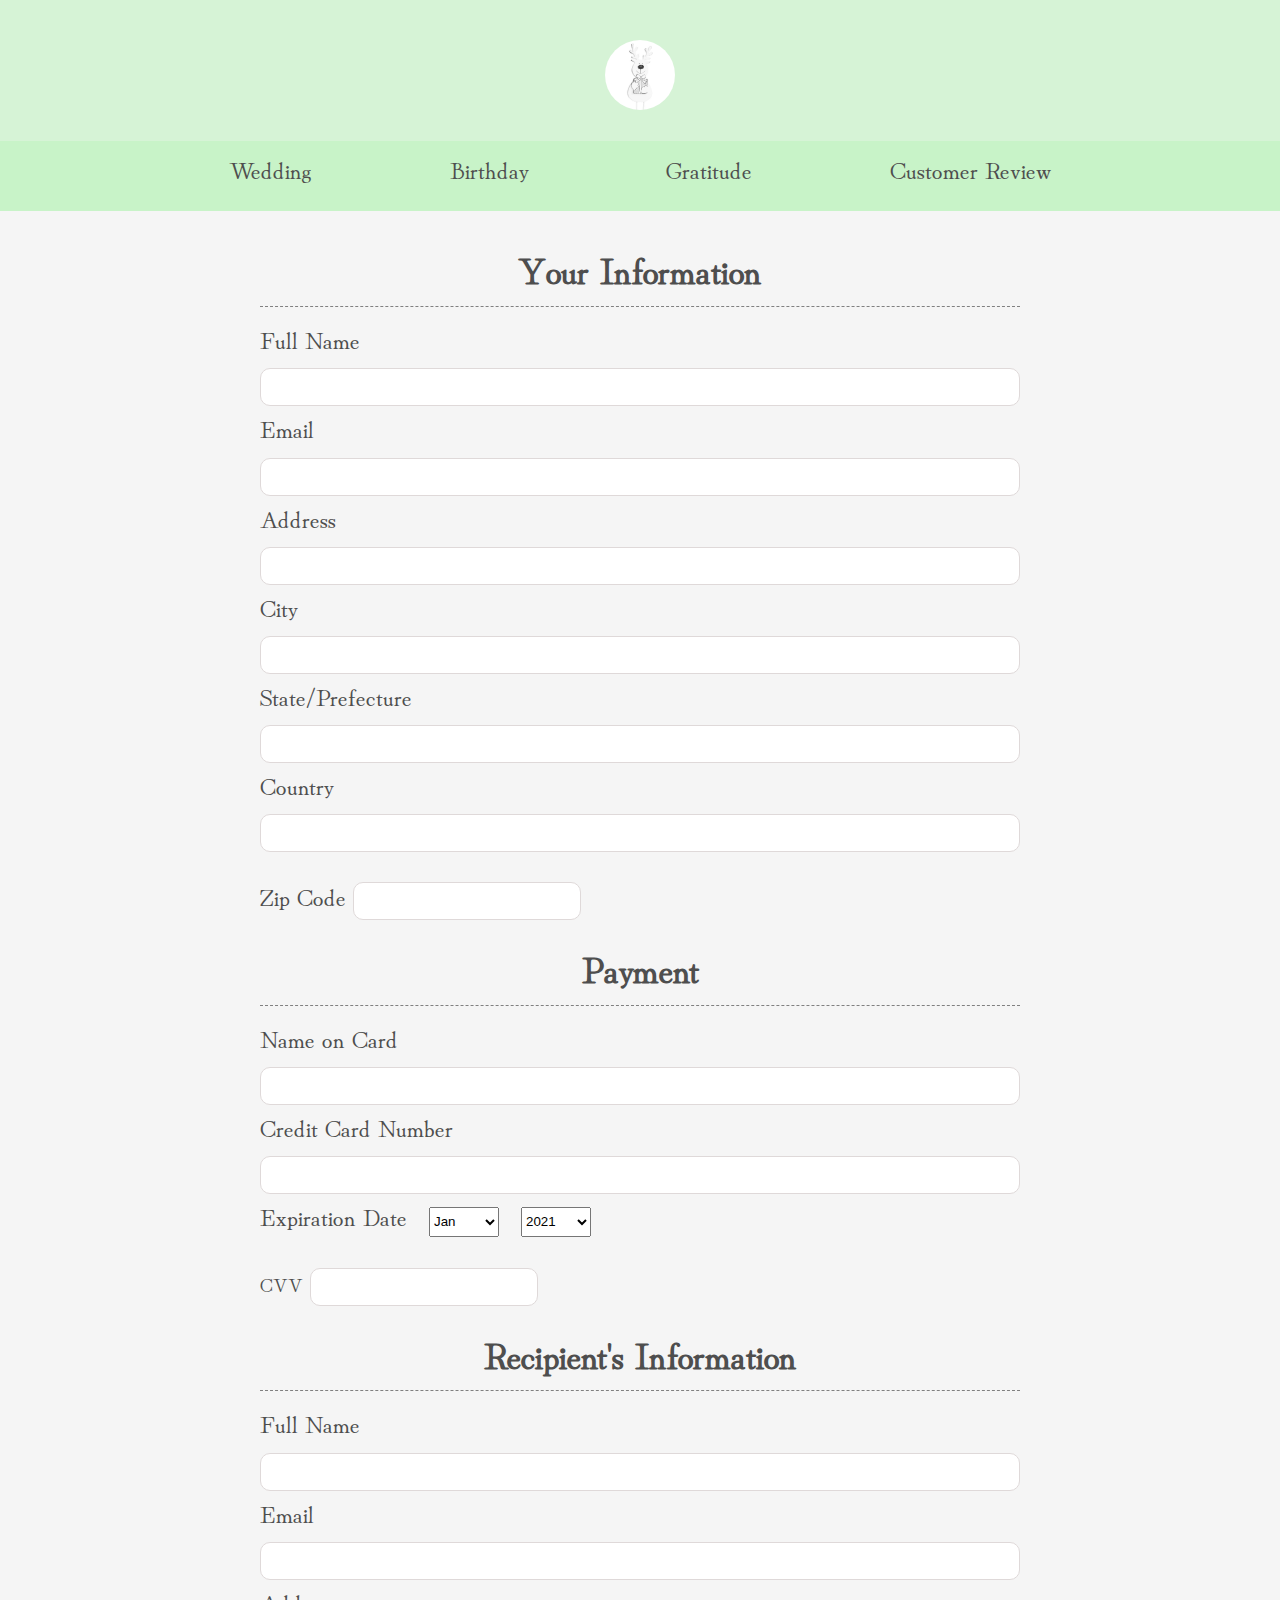
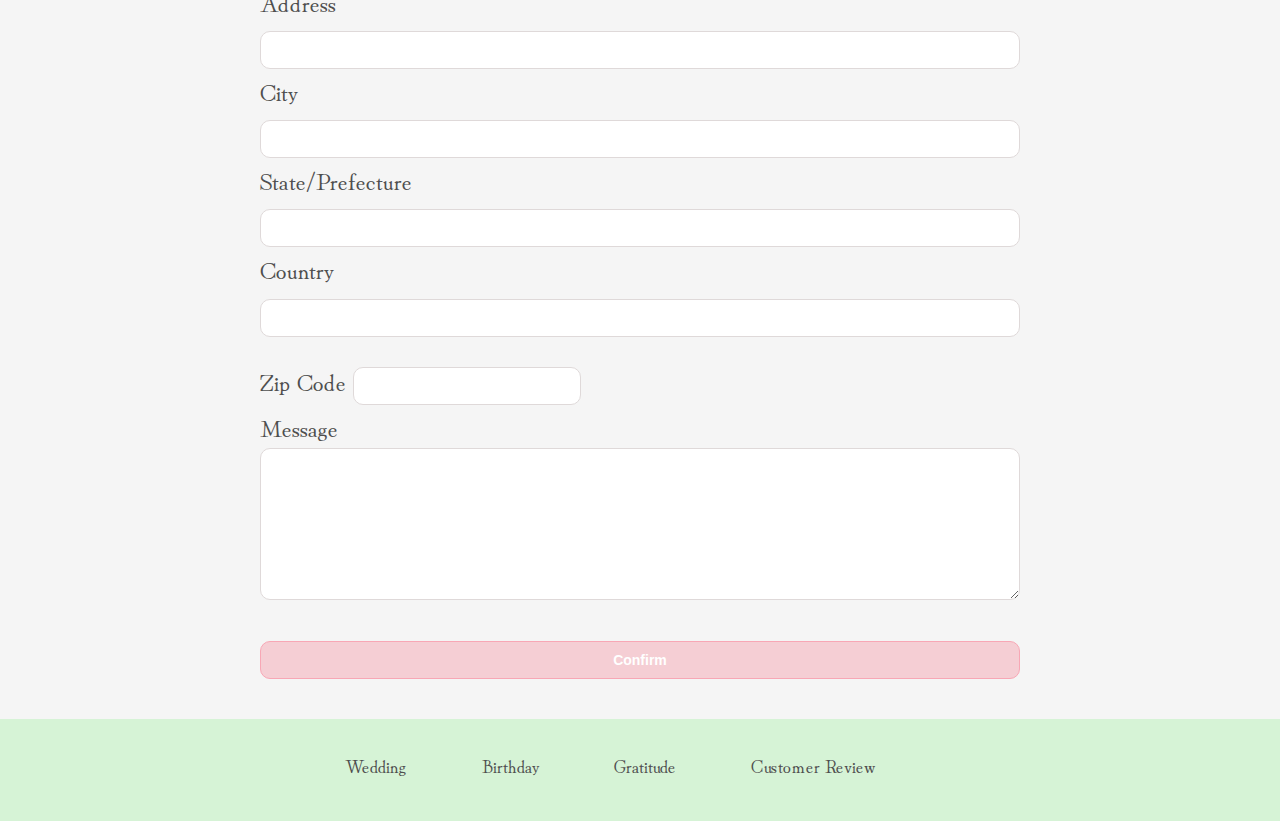
<file: checkout_form/index.html>
<!DOCTYPE html>
<html lang="en">
<head>
    <meta charset="UTF-8">
    <meta http-equiv="X-UA-Compatible" content="IE=edge">
    <meta name="viewport" content="width=device-width, initial-scale=1.0">
    <meta name="description" content="Select and send gifts to your family and friends in other countries">
    <meta name="keywords" content="gift, present, birthday, wedding, gratitude">
    <title>Checkout</title>
    <link rel="stylesheet" href="../CSS/main.css">
    <link rel="preconnect" href="https://fonts.googleapis.com">
    <link rel="preconnect" href="https://fonts.gstatic.com" crossorigin>
    <link href="https://fonts.googleapis.com/css2?family=Hina+Mincho&display=swap" rel="stylesheet">
</head>
<body>
    <!-- header -->
    <header>
        <div class="container header-container">
            <div class="header-inner">
                <div class="header-logo"><a href="../index.html"><img src="../images/reindeer.jpeg"></a></div>
            </div>
        </div>
    </header>
    <!-- /header -->

    <!-- nav -->
    <nav>
        <div class="container nav-container">
            <ul class="navbar">
                <li><a href="../catalog_wedding/index.html" target="_blank">Wedding</a></li>
                <li><a href="../catalog_birthday/index.html" target="_blank">Birthday</a></li>
                <li><a href="../catalog_thanks/index.html" target="_blank">Gratitude</a></li>
                <li><a href="../user_review/index.html" target="_blank">Customer Review</a></li>
            </ul>
        </div>
    </nav>
    <!-- /nav -->

    <!-- main -->
    <section class="main">
        <div class="container">
            <main>
                <form action="" class="checkout-form" autocomplete="off">
                <div>
                    <h2>Your Information</h2>
                    <div>
                        <label for="name">Full Name</label>
                        <input type="text" name="fname" id="name" required>
                    </div>
                    <div>
                        <label for="email">Email</label>
                        <input type="email" name="email" id="email" required>
                    </div>
                    <div>
                        <label for="address">Address</label>
                        <input type="text" name="address" id="address" required>
                        <br>
                        <label for="city">City</label>
                        <input type="text" name="city" id="city" required>
                        <br>
                        <label for="state">State/Prefecture</label>
                        <input type="text" name="state" id="state" required>
                        <br>
                        <label for="country">Country</label>
                        <input type="text" name="country" id="country" required>
                        <br>
                        <label for="zip">Zip Code</label>
                        <input type="text" name="zip" id="zip" required>
                    </div>
                </div>
                <div>
                    <h2>Payment</h2>
                    <div>
                        <label for="name_on_card">Name on Card</label>
                        <input type="text" name="name_on_card" id="name_on_card" required>
                    </div>
                    <div>
                        <label for="cardnumber">Credit Card Number</label>
                        <input type="text" name="cardnumber" id="cardnumber" required>
                    </div>
                    <div>
                        <label for="expdate">Expiration Date</label>
                        <select name="expmonth" id="expdate" required>
                            <option value="1">Jan</option>
                            <option value="2">Feb</option>
                            <option value="3">Mar</option>
                            <option value="4">Apr</option>
                            <option value="5">May</option>
                            <option value="6">Jun</option>
                            <option value="7">Jul</option>
                            <option value="8">Aug</option>
                            <option value="9">Sep</option>
                            <option value="10">Oct</option>
                            <option value="11">Nov</option>
                            <option value="12">Dec</option>
                        </select>
                        <select name="expyear" id="expdate" required>
                            <option value="21">2021</option>
                            <option value="22">2022</option>
                            <option value="23">2023</option>
                            <option value="24">2024</option>
                            <option value="25">2025</option>
                        </select>
                    </div>
                    <div>
                        <label for="cvv" style="font-size: 19px;">CVV</label>
                        <input type="text" name="cvv" id="cvv" required>
                    </div>
                </div>
                <div>
                    <h2>Recipient's Information</h2>
                    <div>
                        <label for="rname">Full Name</label>
                        <input type="text" name="name" id="rname" required>
                    </div>
                    <div>
                        <label for="remail">Email</label>
                        <input type="email" name="email" id="remail" required>
                    </div>
                    <div>
                        <label for="raddress">Address</label>
                        <input type="text" name="address" id="raddress" required>
                        <br>
                        <label for="rcity">City</label>
                        <input type="text" name="city" id="rcity" required>
                        <br>
                        <label for="rstate">State/Prefecture</label>
                        <input type="text" name="state" id="rstate" required>
                        <br>
                        <label for="rcountry">Country</label>
                        <input type="text" name="country" id="rcountry" required>
                        <br>
                        <label for="rzip">Zip Code</label>
                        <input type="text" name="zip" id="rzip" required>
                        <br>
                        <label for="message">Message</label><br>
                        <textarea name="message" id="message" cols="30" rows="10"></textarea>
                    </div>
                </div>
                <div>
                    <input type="button" onclick="location.href='#'" name="submit" value="Confirm" id="btn">
                </div>
                </form>
            </main>
        </div>
    </section>
    <!-- /main -->

    <!-- footer -->
    <footer>
        <div class="container footer-container">
            <div class="box link-list">
                <ul class="link-list">
                    <li><a href="../catalog_wedding/index.html">Wedding</a></li>
                    <li><a href="../catalog_birthday/index.html">Birthday</a></li>
                    <li><a href="../catalog_thanks/index.html">Gratitude</a></li>
                    <li><a href="../user_review/index.html">Customer Review</a></li>
                </ul>
            </div>
        </div>
    </footer>
    <!-- /footer -->
</body>
</html>
</file>
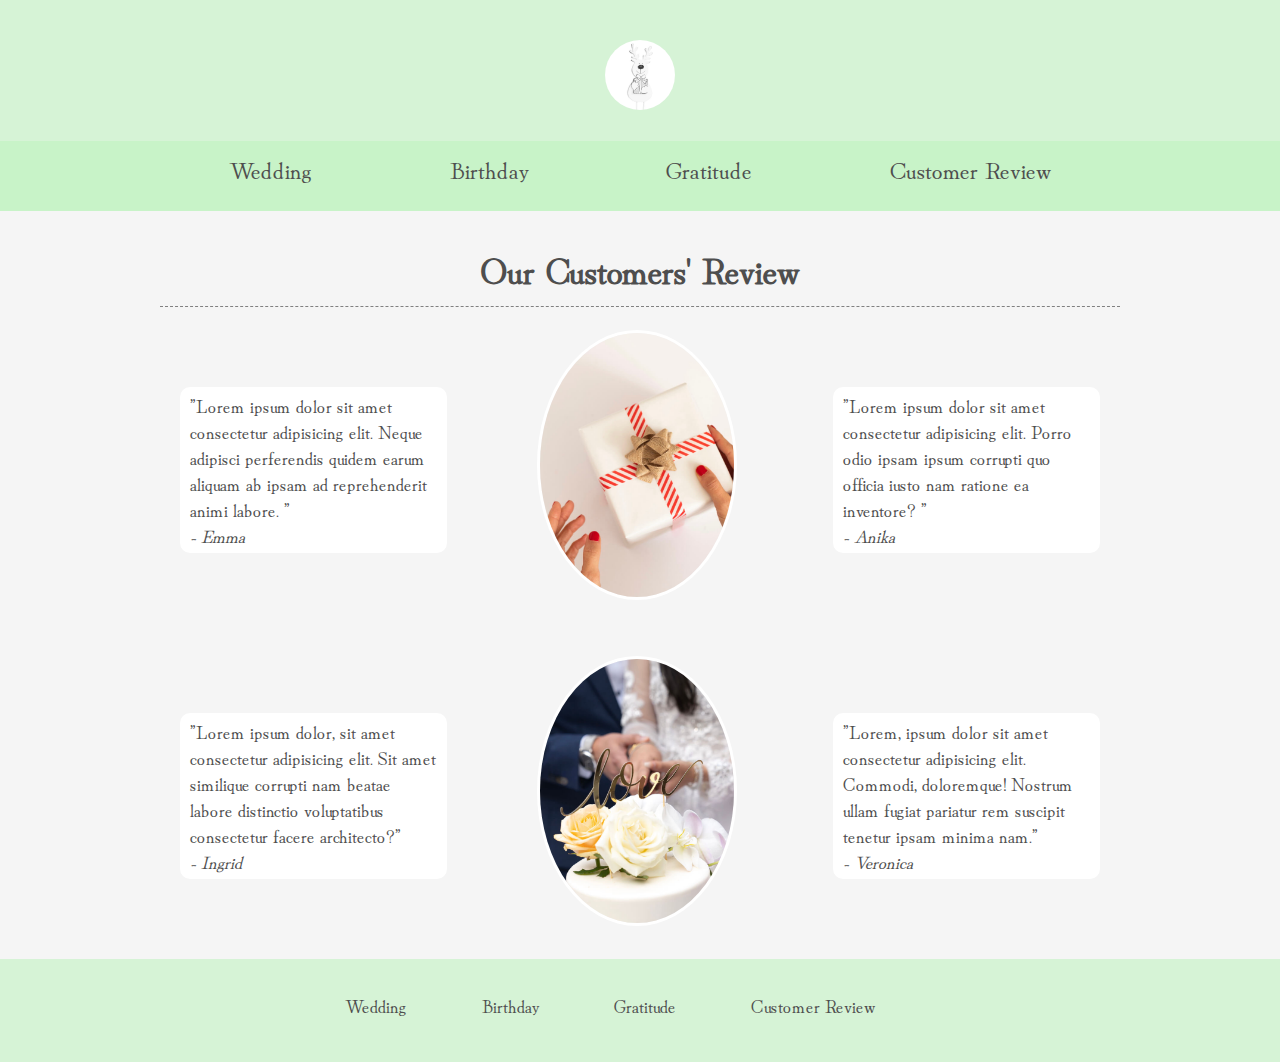
<file: user_review/index.html>
<!DOCTYPE html>
<html lang="en">
<head>
    <meta charset="UTF-8">
    <meta http-equiv="X-UA-Compatible" content="IE=edge">
    <meta name="viewport" content="width=device-width, initial-scale=1.0">
    <meta name="description" content="Select and send gifts to your family and friends in other countries">
    <meta name="keywords" content="gift, present, birthday, wedding, gratitude, review">
    <title>Customer Review</title>
    <link rel="stylesheet" href="../CSS/main.css">
    <link rel="preconnect" href="https://fonts.googleapis.com">
    <link rel="preconnect" href="https://fonts.gstatic.com" crossorigin>
    <link href="https://fonts.googleapis.com/css2?family=Hina+Mincho&display=swap" rel="stylesheet">
</head>
<body>
    <!-- header -->
    <header>
        <div class="container header-container">
            <div class="header-inner">
                <div class="header-logo"><a href="../index.html"><img src="../images/reindeer.jpeg"></a></div>
            </div>
        </div>
    </header>
    <!-- /header -->

    <!-- nav -->
    <nav>
        <div class="container nav-container">
            <ul class="navbar">
                <li><a href="../catalog_wedding/index.html" target="_blank">Wedding</a></li>
                <li><a href="../catalog_birthday/index.html" target="_blank">Birthday</a></li>
                <li><a href="../catalog_thanks/index.html" target="_blank">Gratitude</a></li>
                <li><a href="../user_review/index.html" target="_blank">Customer Review</a></li>
            </ul>
        </div>
    </nav>
    <!-- /nav -->

    <!-- main -->
    <section class="main">
        <div class="container">
            <main>
                <h2>Our Customers' Review</h2>
                <div class="review-wrapper">
                    <div class="sender">
                        <div id="comment"><blockquote>Lorem ipsum dolor sit amet consectetur adipisicing elit. Neque adipisci perferendis quidem earum aliquam ab ipsam ad reprehenderit animi labore. </blockquote><cite> - Emma</cite></div>
                    </div>
                    <div class="gift">
                        <img src="../images/customer_review1.jpeg" alt="">
                    </div>
                    <div class="receiver">
                        <div id="comment"><blockquote>Lorem ipsum dolor sit amet consectetur adipisicing elit. Porro odio ipsam ipsum corrupti quo officia iusto nam ratione ea inventore? </blockquote><cite> - Anika</cite></div>
                    </div>
                </div>
            </main>
        </div>
        <div class="container">
            <main>
                <div class="review-wrapper">
                    <div class="sender">
                        <div id="comment"><blockquote>Lorem ipsum dolor, sit amet consectetur adipisicing elit. Sit amet similique corrupti nam beatae labore distinctio voluptatibus consectetur facere architecto?</blockquote><cite> - Ingrid</cite></div>
                    </div>
                    <div class="gift">
                        <img src="../images/customer_review2.jpeg" alt="">
                    </div>
                    <div class="receiver">
                        <div id="comment"><blockquote>Lorem, ipsum dolor sit amet consectetur adipisicing elit. Commodi, doloremque! Nostrum ullam fugiat pariatur rem suscipit tenetur ipsam minima nam.</blockquote><cite> - Veronica</cite></div>
                    </div>
                </div>
            </main>
        </div>
    </section>
    <!-- /main -->

    <!-- footer -->
    <footer>
        <div class="container footer-container">
            <div class="box link-list">
                <ul class="link-list">
                    <li><a href="../catalog_wedding/index.html">Wedding</a></li>
                    <li><a href="../catalog_birthday/index.html">Birthday</a></li>
                    <li><a href="../catalog_thanks/index.html">Gratitude</a></li>
                    <li><a href="../user_review/index.html">Customer Review</a></li>
                </ul>
            </div>
        </div>
    </footer>
    <!-- /footer -->
</body>
</html>
</file>
<file: CSS/main.css>
/* ======= target all elements ======= */
* {
    margin: 0;
    padding: 0;
    box-sizing: border-box;
    scroll-behavior: smooth;
  }
*::before, *::after {
    box-sizing: border-box;
    margin: 0;
}

  html, body {
    background-color:whitesmoke;
    color: #4e4e4e;
    font-family: 'Hina Mincho', serif;
    font-size: 24px;
    font-weight: lighter;
    overflow-x: hidden; 
    line-height: 1.8;
  }
img {
    width: 100%;
    height: auto;
}
a {
    color: #4e4e4e;
    text-decoration: none;
}
a:hover {
    opacity: 0.5;
    cursor: pointer;
}
.container {
    margin: 0 auto;
    padding: 0 20px 0 20px;
    max-width: 1000px;
}
@media (min-width: 768px){
    .container {
        padding: 10px 20px 10px 20px;
    }
}

/* ======= header ======= */
header {
    background-color: rgb(214, 243, 214);
}
.header-inner {
    display: flex;
    justify-content: center;
}
.header-logo {
    margin: 25px;
    width: 40px;
}
.header-logo img {
    border-radius: 50%;
}
@media (min-width: 768px){
    .header-logo {
        margin: 30px 30px 10px 30px;
        width: 70px;
    }
}
.hero {
    background-image: url("../images/hero.jpeg");
    width: 100%;
    height: 60vh;
    background-position: center;
    background-size: cover;
    background-repeat: no-repeat;
    position: relative;
    padding: 140px;
    background-color: rgb(255, 255, 255, 0.2);
    background-blend-mode: lighten;
}
.hero h1, .hero p {
    line-height: normal;
    font-family: 'Caveat', cursive;
    text-align: center;
    color: #fff;
    font-size: 40px;
    padding: 5px;
}
@media (min-width: 768px){
    .hero h1, .hero p {
        font-size: 60px;
    }
}

/* ======= nav ======= */
nav {
    background-color: rgb(200, 243, 200);
}
.nav-container {
    padding-top: 5px;
}
.navbar {
    list-style-type: none;
    display: flex;
    flex-flow: column;
}
.navbar li {
    text-align: center;
    padding-bottom: 10px;
    border-bottom: 1px dashed rgb(98, 238, 98);
}
.navbar a {
    display: block;
    padding: 1px 0;
    color: #4e4e4e;
    text-decoration: none;
}
.navbar a:hover {
    color:rgb(3, 116, 3);
}
@media (min-width: 768px) {
    .navbar {
        justify-content: space-around;
        flex-flow: row;
    }
    .navbar li {
        text-align: center;
        border: none;
    }
}

/* ======= main ======= */
h2 {
    border-bottom: 1px dashed gray;
    padding: 5px 0;
    margin: 10px 0;
    text-align: center;
}
/*
main .catalog {
    display: flex;
    flex-flow: column;
}
main .catalog li {
    margin: 0 2px 2px 2px;
    border: solid 5px #fff;
    background-color: #fff;
    list-style-type: none;
    text-align: center;
}
main .catalog img {
    text-align: center;
}

@media (min-width: 768px){
    main .catalog {
        flex-flow: row;
    }
    main .catalog li {
        margin: 0 4px 3px 4px;
    }
    main .catalog img{
        height: 350px;
        object-fit: cover;
    }
}
.catalog a {
    color: #4e4e4e;
    text-decoration: none;
}
.catalog figure:hover {
    opacity: 0.5;
}
.catalog figcaption {
    padding: 0 0 10px 0;
    font-size: 20px;
    text-align: center;
} */

/* ======= footer ======= */
footer {
    background-color: rgb(214, 243, 214);
    font-size: 16px;
}
footer .container {
    padding: 10px 20px 20px 20px;
}
.link-list {
    list-style-type: none;
    text-align: center;
}
.link-list li {
    display: inline-block;
    padding: 10px;
}
.link-list a {
    text-decoration: none;
}
.link-list a:hover {
    opacity: 0.5;
    cursor: pointer;
    color:rgb(3, 116, 3);
}
@media (min-width:768px){
    footer .container {
        padding: 20px 30px 30px 20px;
    }
    .link-list li {
        display: inline-block;
        padding: 10px;
        font-size: 18px;
        margin-right: 50px;
    }
}

/* ======= catalog wedding/birthday/gratitude ======= */
.wrapper {
    overflow: hidden;
}
.item {
    display: flex;
    margin: 10px 30px;
}
.item-image, .item-description {
    margin: 0 10px 20px 10px;
    border: solid 5px #fff;
    background-color: #fff;
    flex: 1;
    min-width: 200px;
    min-height: 200px;
}
.item-image img {
    text-align: center;
}
@media (min-width: 768px){
    .catalog img{
        height: 350px;
        object-fit: cover;
    }
} 
#item {
    text-align: center;
    font-size: 20px;
}
#price {
    text-align: center;
    font-size: 16px;
    padding-bottom: 10px;
}
form {
    padding: 50px 10px;
}
.label-quantity, .label-country {
    font-size: 18px;
    padding: 10px;
}
.item select {
    padding: 5px;
    width: 100px;
}
#btn {
    display: block;
    width: 100%;
    margin: 30px 0;
    padding: 10px 10px;
    background-color: rgb(245, 206, 212);
    border: 1px solid rgb(248, 167, 181);
    border-radius: 10px;
    text-decoration: none;
    color: #fff;
    font-size: 14px;
    font-weight: bold;
}
#btn:hover {
    background-color: pink;
    color: #fff;
    cursor: pointer;
}
@media (min-width:768px){
    .label-quantity, .label-country {
        font-size: 22px;
        padding: 10px;
    }
    form {
        padding: 100px 10px;
    }
}

/* ======= customer review ======= */
.review-wrapper {
    display: flex;
    flex-flow: row;
}
.sender, .receiver {
    padding: 80px 5px;
    flex: 1 1 0px;
    font-size: 12px;
    line-height: normal;
}
.gift{
    flex: 1 1 0px;
    margin: 20px 20px 20px 30px;
    align-content: center;
}
.gift img {
    width: 200px;
    height: 270px;
    object-fit: cover;
    text-align: center;
    border-radius: 50%;
    border: 3px solid #fff;
}
#comment {
    background-color: #fff;
    border-radius: 10px; 
    padding: 5px 10px;
}
blockquote::before {
    content:'”';
}
blockquote::after {
    content: '”'; 
}
@media (min-width:768px){
    .sender, .receiver {
        padding: 70px 20px;
        flex: 1 1 0px;
        font-size: 18px;
        line-height: normal;
    }
    .gift{
        margin: 10px 10px 10px 70px;
    }
}

/* ======= checkout form ======= */
input[type="text"],
input[type="email"],
textarea {
    width: 100%;
    background-color: #fff;
    border-radius: 10px;
    border: 1px solid rgb(223, 217, 217);
}
input[type="text"],
input[type="email"] {
    padding: 10px;
    font-size: 14px;
}
#zip, #cvv, #rzip {
    width: 30%;
    margin-top: 30px;
}
#confirm-btn {
    margin: 10px auto 20px auto;
}
.checkout-form {
    padding: 0 10px;
}
@media (min-width: 768px){
    .checkout-form {
        padding: 0 100px;
    }
}
select {
    width: 70px;
    height: 30px;
    margin-left: 15px;
}

/* ===== main with animation ===== */

main .catalog {
    display: flex;
    flex-direction: column;
}
main .catalog li {
    margin: 0 2px 2px 2px;
    border: solid 5px #fff;
    background-color: #fff;
    list-style-type: none;
    text-align: center;
    padding-top: 150px;
}
main .catalog img {
    text-align: center;
}

@media (min-width: 768px){
    main .catalog {
        flex-direction: row;
    }
    main .catalog li {
        margin: 0 4px 3px 4px;
    }
    main .catalog img{
        height: 350px;
        object-fit: cover;
    }
}
.catalog a {
    color: #4e4e4e;
    text-decoration: none;
}
.catalog figure:hover {
    opacity: 0.5;
}
.catalog figcaption {
    padding: 0 0 10px 0;
    font-size: 30px;
    letter-spacing: 3px;
    text-align: center;
}
.card {
    width: 100%;
  }
.card-content {
  text-align: center;
  position: relative;
  padding: 15em 5em;
  transition: transform 3s;
  background: lightpink;
  transform-style: preserve-3d;
}

.card:hover .card-content {
    transform: rotateY(.5turn);
  }
  
.card-front,
.card-back {
    position: absolute;
    top: 0;
    bottom: 0;
    left: 0;
    right: 0;
    backface-visibility: hidden;
    transform-style: preserve-3d;
    align-content: center;
  }

  .card-front {
    background-color: #fff;
    background-size: cover;
    background-blend-mode: overlay;
  }

  .card-front::before {
    content: '';
    position: absolute;
    top: 1em;
    bottom: 1em;
    left: 1em;
    right: 1em;
    transform: translateZ(3rem);
  }

  .card-body {
    font-family: 'Caveat', cursive;
    letter-spacing: 3px;
    transform: translateZ(6rem);
    font-size: 1.5rem;
    line-height: 1.6;
    padding-top: 140px;
  }
  
  .card-back {
    transform: rotateY(.5turn);
    color: #fff;
    padding: 10px 40px;
  }

  .card a {
      text-decoration: none;
      color: #fff;
  }
</file>
